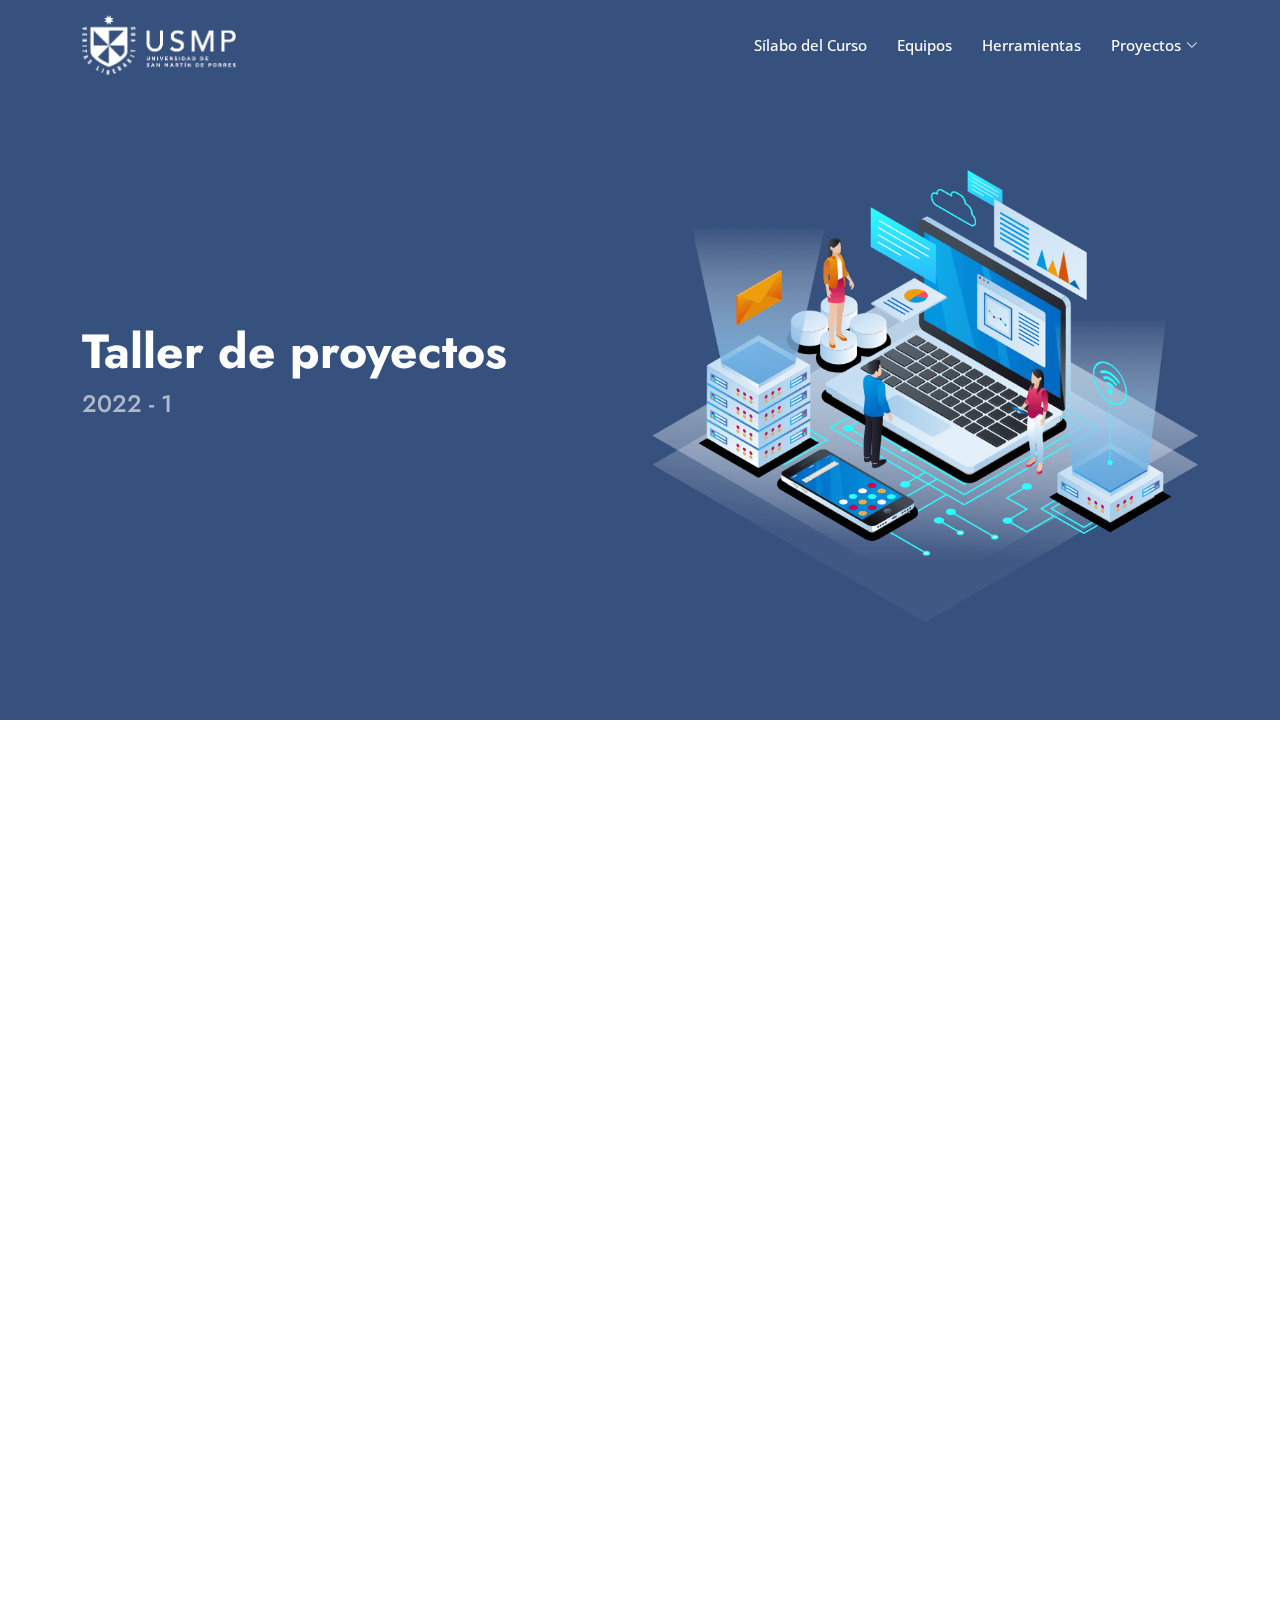
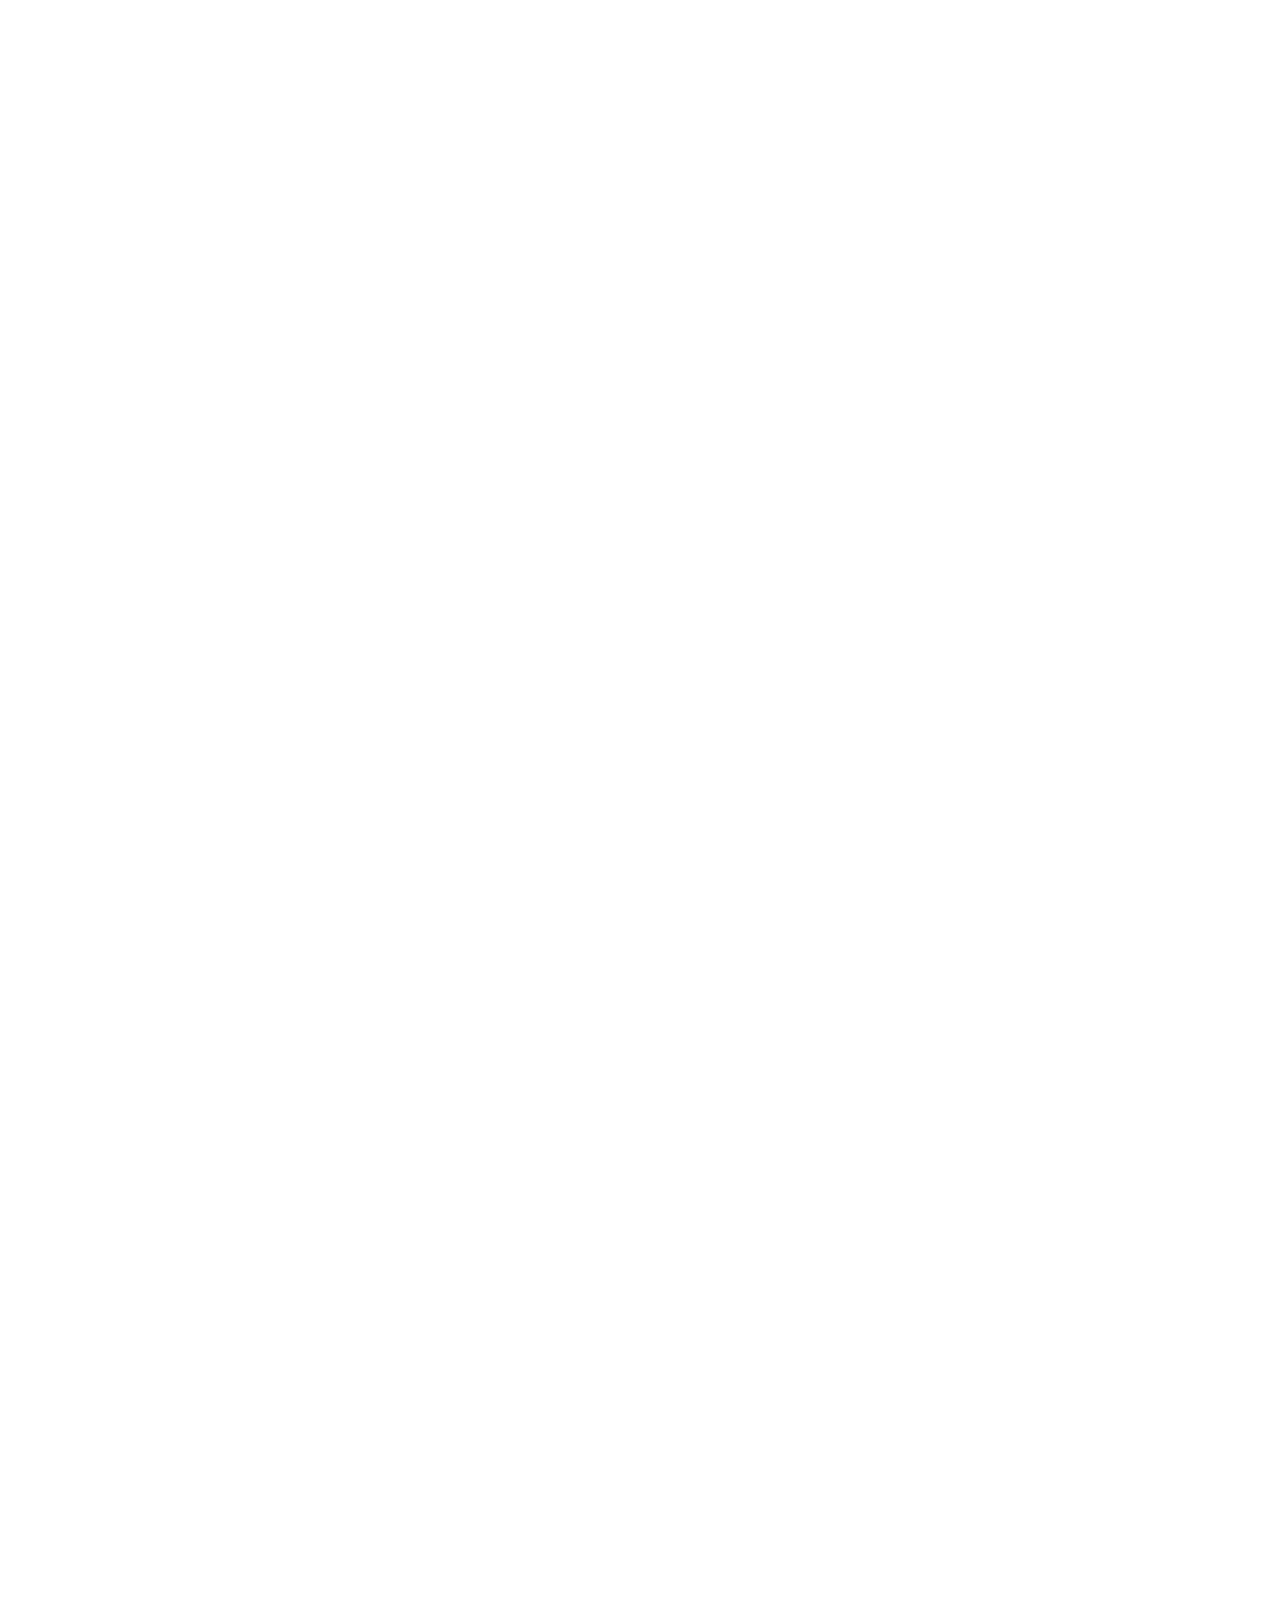
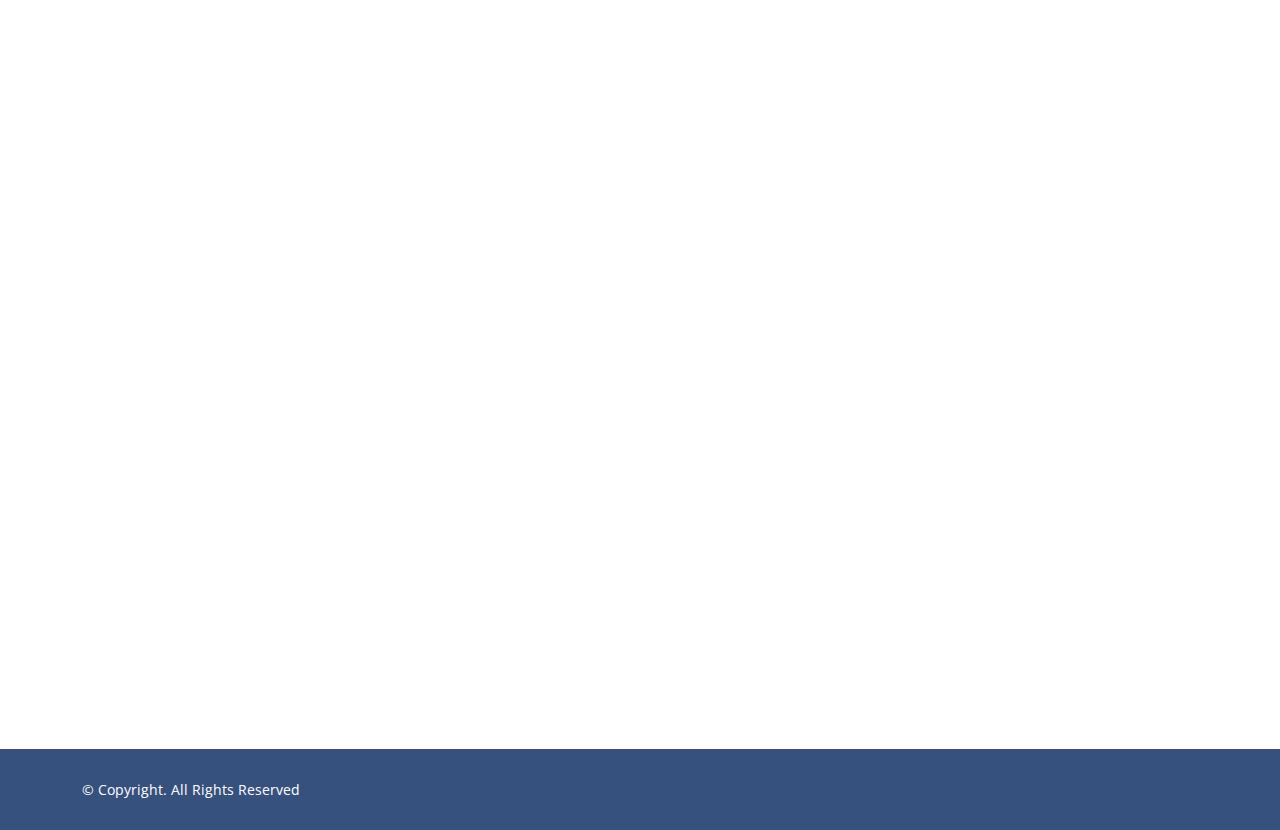
<file: index.html>
<!DOCTYPE html>
<html lang="en">
  <head>
    <meta charset="utf-8" />
    <meta content="width=device-width, initial-scale=1.0" name="viewport" />

    <title>Taller de Proyectos</title>
    <meta content="" name="description" />
    <meta content="" name="keywords" />

    <link href="assets/img/apple-touch-icon.png" rel="apple-touch-icon" />
    <link
      href="https://fonts.googleapis.com/css?family=Open+Sans:300,300i,400,400i,600,600i,700,700i|Jost:300,300i,400,400i,500,500i,600,600i,700,700i|Poppins:300,300i,400,400i,500,500i,600,600i,700,700i"
      rel="stylesheet"
    />
    <link href="assets/vendor/aos/aos.css" rel="stylesheet" />
    <link
      href="assets/vendor/bootstrap/css/bootstrap.min.css"
      rel="stylesheet"
    />
    <link
      href="assets/vendor/bootstrap-icons/bootstrap-icons.css"
      rel="stylesheet"
    />
    <link href="assets/vendor/boxicons/css/boxicons.min.css" rel="stylesheet" />
    <link
      href="assets/vendor/glightbox/css/glightbox.min.css"
      rel="stylesheet"
    />
    <link href="assets/vendor/remixicon/remixicon.css" rel="stylesheet" />
    <link href="assets/vendor/swiper/swiper-bundle.min.css" rel="stylesheet" />
    <link href="assets/css/style.css" rel="stylesheet" />
  </head>

  <body>
    <header id="header" class="fixed-top">
      <div class="container d-flex align-items-center">
        <a href="index.html" class="logo me-auto"
          ><img src="assets/img/Logo-USMP.png.webp" alt="" class="img-fluid"
        /></a>

        <nav id="navbar" class="navbar">
          <ul>
            <li>
              <a class="nav-link scrollto" href="#about">Sílabo del Curso</a>
            </li>
            <li><a class="nav-link scrollto" href="#team">Equipos</a></li>
            <li>
              <a class="nav-link scrollto" href="#services">Herramientas</a>
            </li>
            <li class="dropdown">
              <a href="#"
                ><span>Proyectos</span> <i class="bi bi-chevron-down"></i
              ></a>
              <ul>
                <li><a href="alibaba.html">Alibaba</a></li>
                <li><a href="aws.html">AWS</a></li>
                <li><a href="azure.html">Azure</a></li>
                <li><a href="ibm.html">IBM</a></li>
                <li><a href="google.html">Google</a></li>
                <!-- <li><a href="investigadores.html">Investigadores</a></li> -->
              </ul>
            </li>
          </ul>
          <i class="bi bi-list mobile-nav-toggle"></i>
        </nav>
      </div>
    </header>

    <section id="hero" class="d-flex align-items-center">
      <div class="container">
        <div class="row">
          <div
            class="col-lg-6 d-flex flex-column justify-content-center pt-4 pt-lg-0 order-2 order-lg-1"
            data-aos="fade-up"
            data-aos-delay="200"
          >
            <h1>Taller de proyectos</h1>
            <h2>2022 - 1</h2>
            <!--<div class="d-flex justify-content-center justify-content-lg-start">
            <a href="https://www.youtube.com/watch?v=jDDaplaOz7Q" class="glightbox btn-watch-video"><i class="bi bi-play-circle"></i><span>Watch Video</span></a>
          </div> -->
          </div>
          <div
            class="col-lg-6 order-1 order-lg-2 hero-img"
            data-aos="zoom-in"
            data-aos-delay="200"
          >
            <img
              src="assets/img/hero-img.png"
              class="img-fluid animated"
              alt=""
            />
          </div>
        </div>
      </div>
    </section>

    <main id="main">
      <section id="about" class="about">
        <div class="container" data-aos="fade-up">
          <div class="section-title">
            <h2>Sílabo del Curso</h2>
          </div>
          <div class="row content">
            <h3 class="mb-4">UNIDAD 1</h3>
            <div class="col-lg-6">
              <h5>Semana 1</h5>
              <ul>
                <li>
                  <i class="ri-check-double-line"></i>El taller y sus objetivos
                  generales.
                </li>
                <li>
                  <i class="ri-check-double-line"></i>El modelo de trabajo.
                </li>
                <li>
                  <i class="ri-check-double-line"></i>El pensamiento de diseño y
                  sus técnicas.
                </li>
              </ul>
            </div>
            <div class="col-lg-6">
              <h5>Semana 2</h5>
              <ul>
                <li>
                  <i class="ri-check-double-line"></i>Identificar oportunidades
                  de mejora.
                </li>
                <li>
                  <i class="ri-check-double-line"></i>Fomento de la creatividad
                  para generar nuevas y posibles soluciones.
                </li>
                <li>
                  <i class="ri-check-double-line"></i>Actividades para la
                  ideación.
                </li>
              </ul>
            </div>
            <div class="col-lg-6">
              <h5>Semana 3</h5>
              <ul>
                <li>
                  <i class="ri-check-double-line"></i>Propuesta de soluciones
                  creativas.
                </li>
                <li>
                  <i class="ri-check-double-line"></i>Analizar y ajustar las
                  soluciones a un contexto particular.
                </li>
                <li>
                  <i class="ri-check-double-line"></i>El prototipo y su
                  importancia en el proyecto.
                </li>
              </ul>
            </div>
            <div class="col-lg-6">
              <h5>Semana 4</h5>
              <ul>
                <li>
                  <i class="ri-check-double-line"></i>Métodos de modelado
                  espacial y gráficos no verbales.
                </li>
                <li>
                  <i class="ri-check-double-line"></i>Indicadores para comprobar
                  validez de la solución.
                </li>
                <li>
                  <i class="ri-check-double-line"></i>Validación del prototipo.
                </li>
              </ul>
            </div>
            <div class="section-title"></div>

            <h3 class="mb-4">UNIDAD 2</h3>
            <div class="col-lg-6">
              <h5>Semana 5</h5>
              <ul>
                <li>
                  <i class="ri-check-double-line"></i>Organización y
                  planificación de proyecto ágil.
                </li>
                <li>
                  <i class="ri-check-double-line"></i>Planificación del sprint.
                </li>
              </ul>
            </div>
            <div class="col-lg-6">
              <h5>Semana 6</h5>
              <ul>
                <li>
                  <i class="ri-check-double-line"></i>Seguimiento del progreso
                  del proyecto.
                </li>
                <li>
                  <i class="ri-check-double-line"></i>Seguimiento del progreso.
                </li>
                <li>
                  <i class="ri-check-double-line"></i>La revisión y
                  retrospectiva del sprint.
                </li>
              </ul>
            </div>
            <div class="col-lg-6">
              <h5>Semana 7</h5>
              <ul>
                <li>
                  <i class="ri-check-double-line"></i>Negociación del alcance y
                  el retrabajo.
                </li>
                <li>
                  <i class="ri-check-double-line"></i>Sincerar la capacidad del
                  equipo.
                </li>
                <li>
                  <i class="ri-check-double-line"></i>Soluciones modernas,
                  arquitectura y características tecnológicas.
                </li>
              </ul>
            </div>
            <div class="col-lg-6">
              <h5>Semana 8</h5>
              <ul>
                <li>
                  <i class="ri-check-double-line"></i>Evaluación del avance del
                  proyecto.
                </li>
                <li>
                  <i class="ri-check-double-line"></i>Semana de exámenes
                  parciales.
                </li>
              </ul>
            </div>
            <div class="section-title"></div>

            <h3 class="mb-4">UNIDAD 3</h3>
            <div class="col-lg-6">
              <h5>Semana 9</h5>
              <ul>
                <li>
                  <i class="ri-check-double-line"></i>Integración continua en el
                  proyecto.
                </li>
                <li>
                  <i class="ri-check-double-line"></i>Herramientas de
                  automatización de la integración.
                </li>
              </ul>
            </div>
            <div class="col-lg-6">
              <h5>Semana 10</h5>
              <ul>
                <li>
                  <i class="ri-check-double-line"></i>Entrega continua en el
                  proyecto.
                </li>
                <li>
                  <i class="ri-check-double-line"></i>Herramientas de entrega
                  continua.
                </li>
              </ul>
            </div>
            <div class="col-lg-6">
              <h5>Semana 11</h5>
              <ul>
                <li>
                  <i class="ri-check-double-line"></i>Despliegue continuo en el
                  proyecto.
                </li>
                <li>
                  <i class="ri-check-double-line"></i>Herramientas de despliegue
                  continuo.
                </li>
              </ul>
            </div>
            <div class="col-lg-6">
              <h5>Semana 12</h5>
              <ul>
                <li>
                  <i class="ri-check-double-line"></i>Técnicas de automatización
                  de administración de infraestructura en nube.
                </li>
                <li>
                  <i class="ri-check-double-line"></i>Herramientas de
                  automatización de infraestructura.
                </li>
              </ul>
            </div>
            <div class="section-title"></div>
            <h3 class="mb-4">UNIDAD 4</h3>
            <div class="col-lg-6">
              <h5>Semana 13</h5>
              <ul>
                <li>
                  <i class="ri-check-double-line"></i>Estrategias para mostrar
                  información a auspiciadores e interesados.
                </li>
                <li>
                  <i class="ri-check-double-line"></i>Estrategias para mostrar y
                  encontrar el lugar adecuado para difundir.
                </li>
              </ul>
            </div>
            <div class="col-lg-6">
              <h5>Semana 14</h5>
              <ul>
                <li>
                  <i class="ri-check-double-line"></i>Transferir los resultados
                  a la comunidad educativa.
                </li>
                <li>
                  <i class="ri-check-double-line"></i>Publicaciones científicas.
                </li>
              </ul>
            </div>
            <div class="section-title"></div>
            <div class="col-lg-6">
              <h5>Semana 15</h5>
              <ul>
                <li>
                  <i class="ri-check-double-line"></i>Presentación del producto.
                </li>
                <li><i class="ri-check-double-line"></i>El informe final.</li>
              </ul>
            </div>
            <div class="col-lg-6">
              <h5>Semana 16</h5>
              <ul>
                <li>
                  <i class="ri-check-double-line"></i>Semana de exámenes
                  finales.
                </li>
                <li>
                  <i class="ri-check-double-line"></i>La evaluación del producto
                  final presenta la nota del examen final.
                </li>
                <li>
                  <i class="ri-check-double-line"></i>La nota W1, representa la
                  evaluación final de todos los entregables que componen el
                  producto final.
                </li>
              </ul>
            </div>
          </div>
        </div>
      </section>

      <section id="team" class="team section">
        <div class="container" data-aos="fade-up">
          <div class="section-title">
            <h2>Equipos</h2>
          </div>

          <div class="row">

            <div class="col-lg-6 mt-4 mt-lg-0">
              <div class="member d-flex align-items-start" data-aos="zoom-in" data-aos-delay="200">
                <div ><img src="assets/img/google-cloud-1.png" class="img-fluid" alt="" height="300px"
                    width="300px"></div>
                <div class="member-info">
                  <h4>Google</h4>
                  <p>Google Cloud es una plataforma que ha reunido todas las
                  aplicaciones de desarrollo web que Google estaba ofreciendo
                  por separado.</p>
                </div>
              </div>
            </div>
            <div class="col-lg-6 mt-4 mt-lg-0">
              <div class="member d-flex align-items-start" data-aos="zoom-in" data-aos-delay="200">
                <div ><img src="assets/img/acloud.png" class="img-fluid" alt="" height="300px"
                    width="300px"></div>
                <div class="member-info">
                  <h4>Amazon</h4>
                  <p>Amazon Web Services es una colección de servicios de
                  computación en la nube pública que en conjunto forman una
                  plataforma de computación en la nube.</p>
                </div>
              </div>
            </div>
            <div class="col-lg-6 mt-4 mt-lg-0">
              <div class="member d-flex align-items-start" data-aos="zoom-in" data-aos-delay="200">
                <div ><img src="assets/img/azure-cloud.jpg" class="img-fluid" alt="" height="300px"
                    width="300px"></div>
                <div class="member-info">
                  <h4>Azure</h4>
                  <p>Microsoft Azure es un servicio de computación en la nube
                  creado por Microsoft para construir, probar, desplegar y
                  administrar aplicaciones.</p>
                </div>
              </div>
            </div>
            <div class="col-lg-6 mt-4 mt-lg-0">
              <div class="member d-flex align-items-start" data-aos="zoom-in" data-aos-delay="200">
                <div ><img src="assets/img/OG5aynkH_400x400.png" class="img-fluid" alt="" height="300px"
                    width="300px"></div>
                <div class="member-info">
                  <h4>Alibaba</h4>
                  <p>Alibaba Cloud es una empresa que proporciona servicios de
                  computación en la nube a empresas en línea y al propio
                  ecosistema de comercio electrónico de Alibaba.</p>
                </div>
              </div>
            </div>
            <div class="col-lg-6 mt-4 mt-lg-0">
              <div class="member d-flex align-items-start" data-aos="zoom-in" data-aos-delay="200">
                <div ><img src="assets/img/ibm-cloud.png  " class="img-fluid" alt="" height="300px"
                    width="300px"></div>
                <div class="member-info">
                  <h4>IBM</h4>
                  <p>IBM cloud computing es un conjunto de servicios de
                  computación en la nube para empresas que ofrece la compañía
                  de tecnología de la información IBM.</p>
                </div>
              </div>
            </div>
          </div>
        </div>
      </section>

      <section id="services" class="services">
        <div class="container" data-aos="fade-up">
          <div class="section-title">
            <h2>Herramientas</h2>
          </div>

          <div class="row">
            <div
              class="col-xl-3 col-md-6 d-flex align-items-stretch"
              data-aos="zoom-in"
              data-aos-delay="100"
            >
              <div class="icon-box">
                <div style="display: flex; justify-content: center">
                  <img
                    src="./assets/img/unnamed.png"
                    class=""
                    height="120px"
                    width="120px"
                    alt=""
                  />
                </div>
                <h4 style="margin-top: 15px">Teams</h4>
                <p>
                  Microsoft Teams es una plataforma unificada de comunicación y
                  colaboración que combina chat persistente en el lugar de
                  trabajo, reuniones de video, almacenamiento de archivos e
                  integración de aplicaciones.
                </p>
              </div>
            </div>

            <div
              class="col-xl-3 col-md-6 d-flex align-items-stretch mt-4 mt-md-0"
              data-aos="zoom-in"
              data-aos-delay="200"
            >
              <div class="icon-box">
                <div style="display: flex; justify-content: center">
                  <img
                    src="./assets/img/Azure-DevOps-3.png"
                    class=""
                    height="120px"
                    width="120px"
                    alt=""
                  />
                </div>
                <h4 style="margin-top: 15px">Azure DevOps</h4>
                <p>
                  Es un producto que proporciona control de versiones, informes, gestión de
                  requisitos, gestión de proyectos, compilaciones automatizadas,
                  pruebas y capacidades de gestión de versiones. Cubre todo el
                  ciclo de vida de la aplicación y habilita las capacidades de
                  DevOps.
                </p>
              </div>
            </div>

            <div
              class="col-xl-3 col-md-6 d-flex align-items-stretch mt-4 mt-xl-0"
              data-aos="zoom-in"
              data-aos-delay="300"
            >
              <div class="icon-box">
                <div style="display: flex; justify-content: center">
                  <img
                    src="./assets/img/Mendeley_Logo_Vertical.png"
                    class=""
                    height="120px"
                    width="120px"
                    alt=""
                  />
                </div>
                <h4 style="margin-top: 15px">Mendeley</h4>
                <p>
                  Mendeley es una empresa que ofrece productos y servicios para investigadores académicos.
                  Es más conocido por su administrador de referencia que se
                  utiliza para administrar y compartir trabajos de investigación
                  y generar bibliografías para artículos académicos.
                </p>
              </div>
            </div>

            <div
              class="col-xl-3 col-md-6 d-flex align-items-stretch mt-4 mt-xl-0"
              data-aos="zoom-in"
              data-aos-delay="400"
            >
              <div class="icon-box">
                <div style="display: flex; justify-content: center">
                  <img
                    src="./assets/img/GitHub-Logo.png"
                    class=""
                    height="120px"
                    width="120px"
                    alt=""
                  />
                </div>
                <h4 style="margin-top: 15px">Github</h4>
                <p>
                  GitHub es una repositorio para alojar proyectos utilizando el
                  sistema de control de versiones Git. Se utiliza principalmente
                  para la creación de código fuente de programas de ordenador.
                </p>
              </div>
            </div>
          </div>
          <div class="section-title"></div>
        </div>
      </section>
    </main>
    <!-- End #main -->

    <!-- ======= Footer ======= -->
    <footer id="footer">
      <div class="container footer-bottom clearfix">
        <div class="copyright">&copy; Copyright. All Rights Reserved</div>
        <div class="credits">
          <!-- All the links in the footer should remain intact. -->
          <!-- You can delete the links only if you purchased the pro version. -->
          <!-- Licensing information: https://bootstrapmade.com/license/ -->
          <!-- Purchase the pro version with working PHP/AJAX contact form: https://bootstrapmade.com/arsha-free-bootstrap-html-template-corporate/ -->
        </div>
      </div>
    </footer>
    <!-- End Footer -->

    <div id="preloader"></div>
    <a
      href="#"
      class="back-to-top d-flex align-items-center justify-content-center"
      ><i class="bi bi-arrow-up-short"></i
    ></a>

    <!-- Vendor JS Files -->
    <script src="assets/vendor/aos/aos.js"></script>
    <script src="assets/vendor/bootstrap/js/bootstrap.bundle.min.js"></script>
    <script src="assets/vendor/glightbox/js/glightbox.min.js"></script>
    <script src="assets/vendor/isotope-layout/isotope.pkgd.min.js"></script>
    <script src="assets/vendor/swiper/swiper-bundle.min.js"></script>
    <script src="assets/vendor/waypoints/noframework.waypoints.js"></script>
    <script src="assets/vendor/php-email-form/validate.js"></script>

    <!-- Template Main JS File -->
    <script src="assets/js/main.js"></script>
  </body>
</html>
</file>
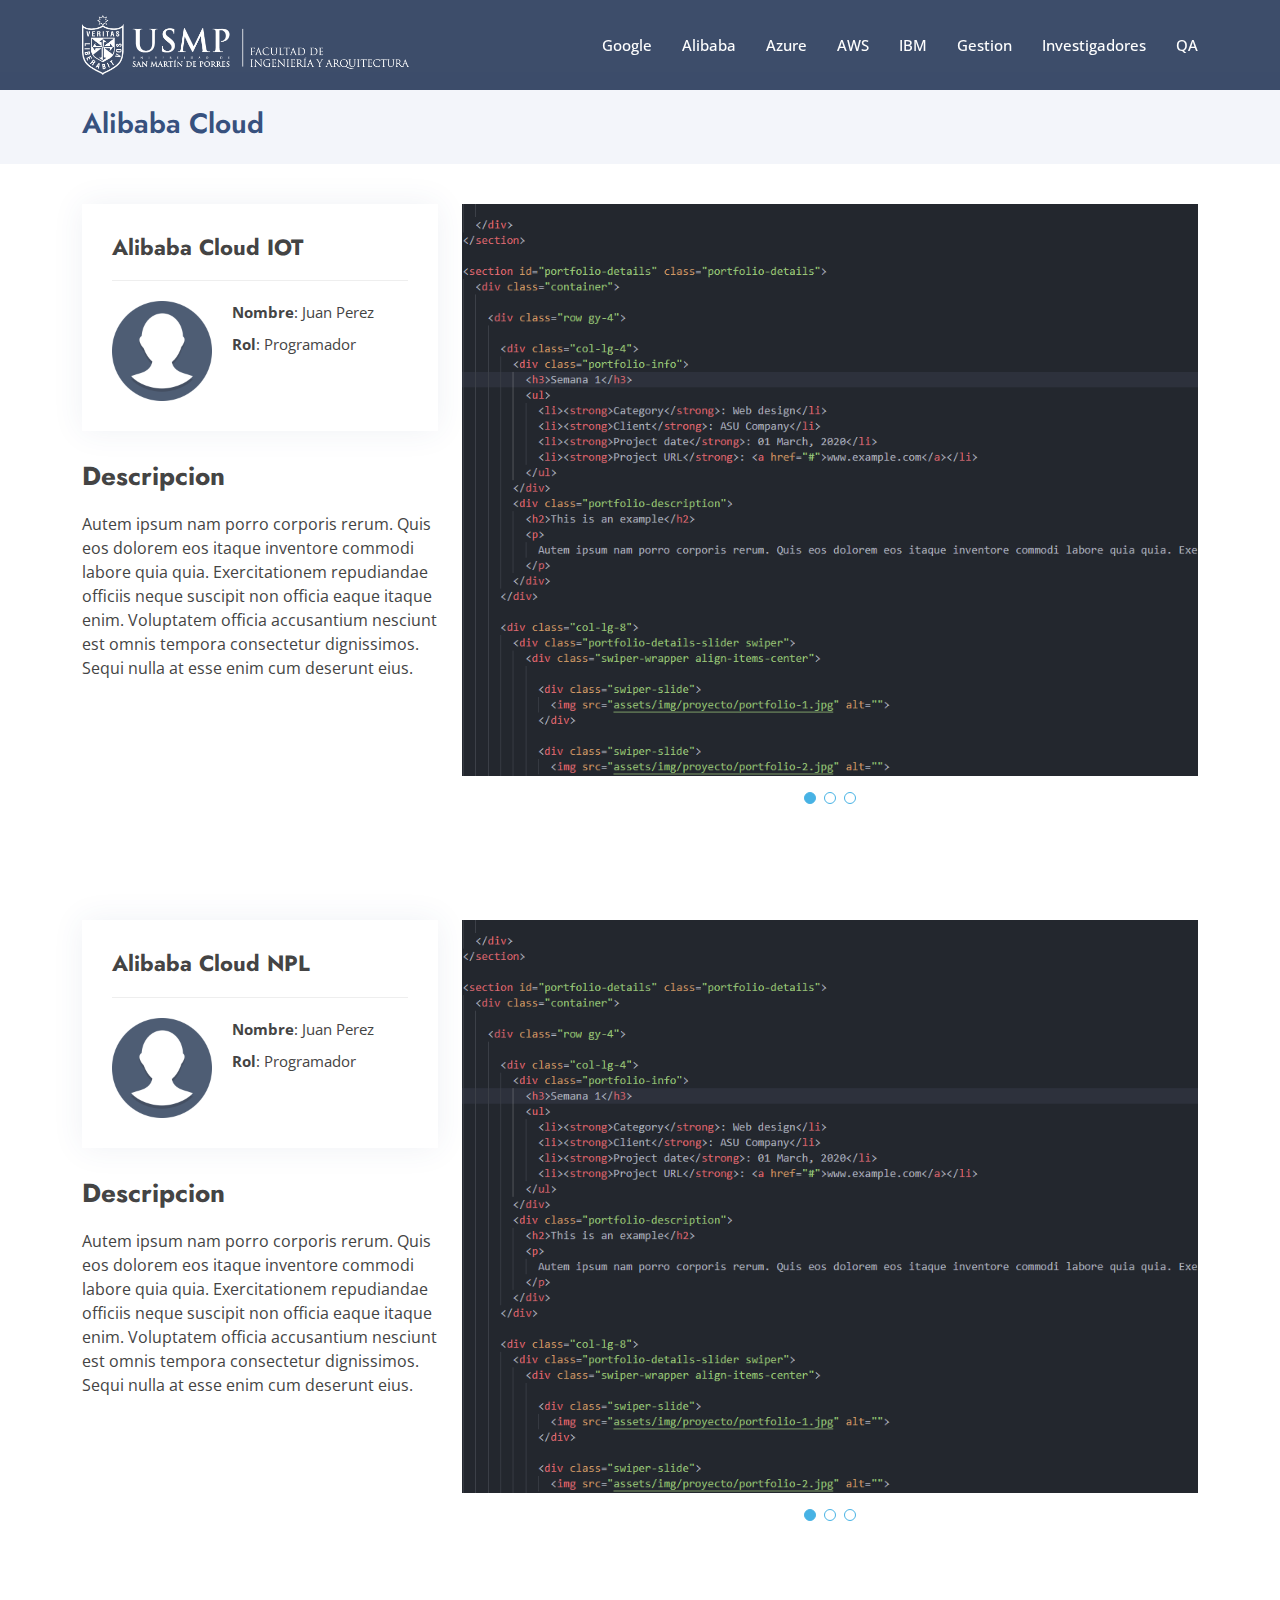
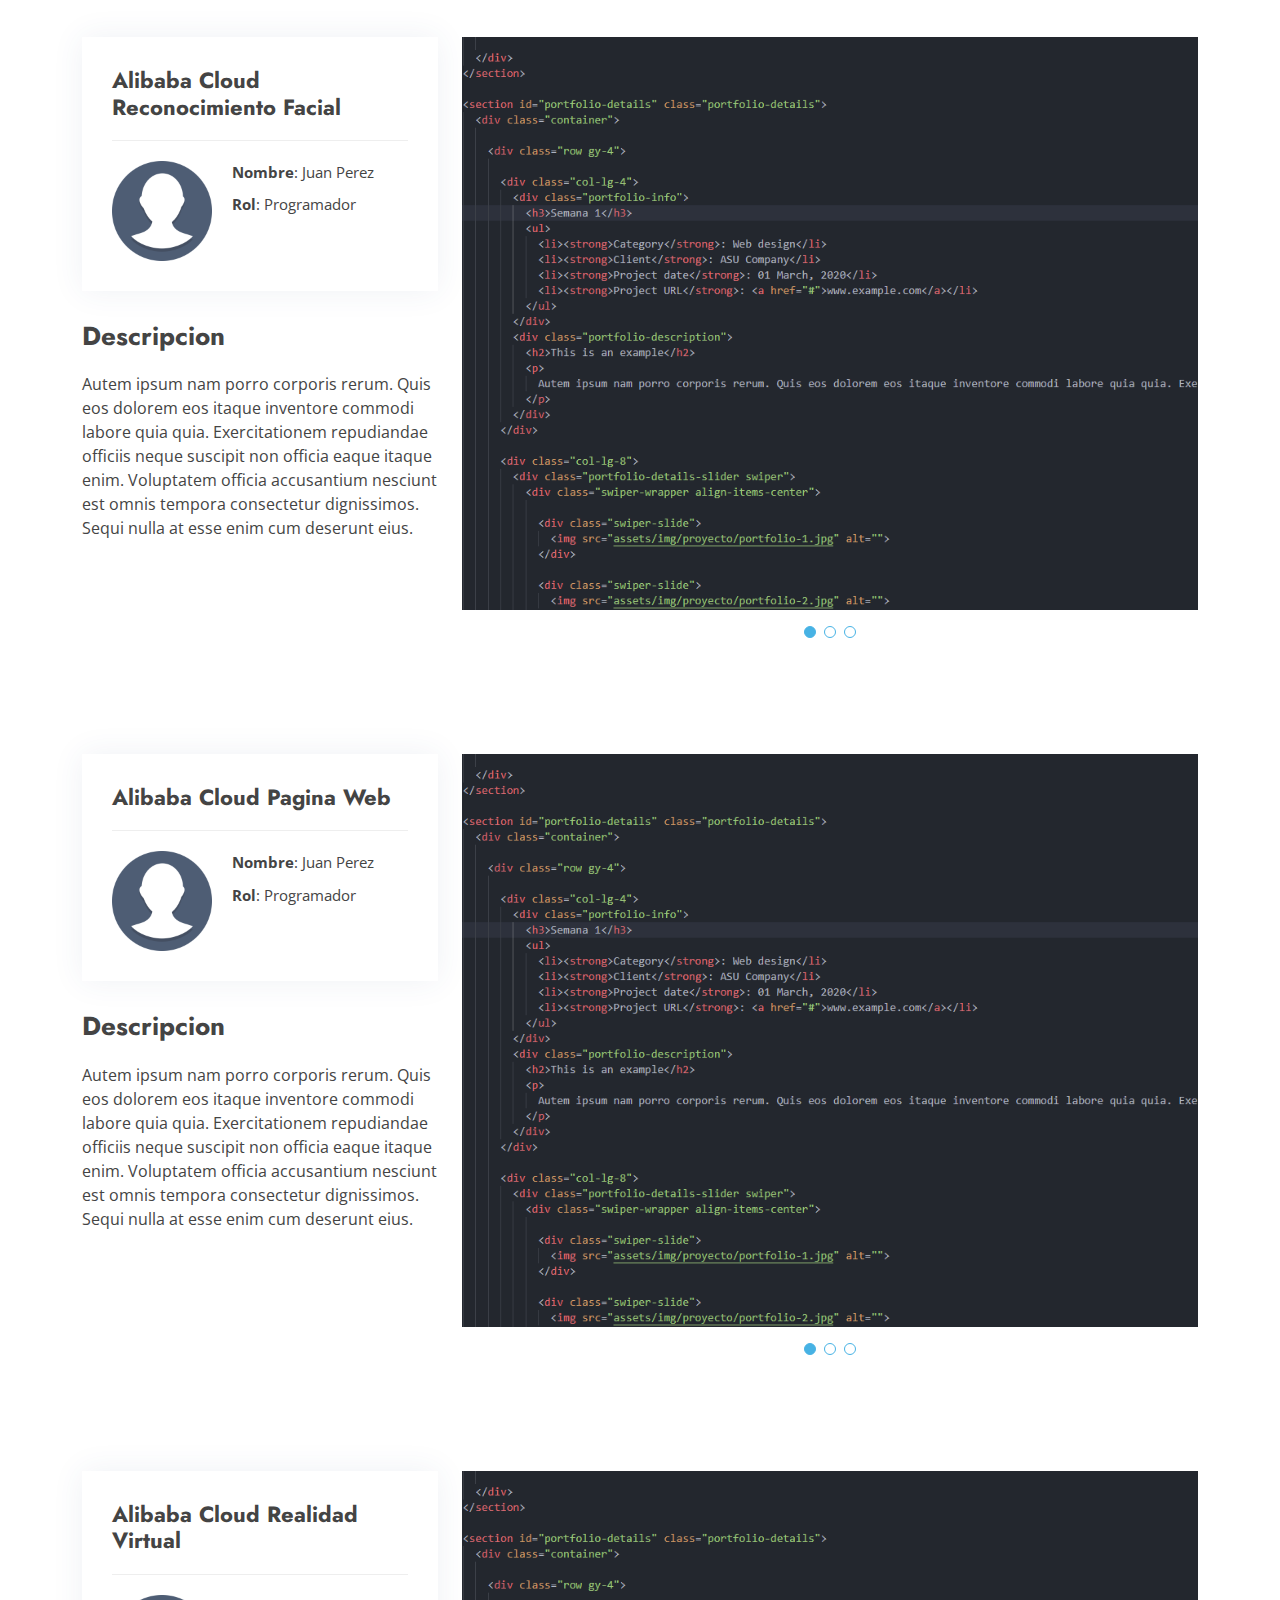
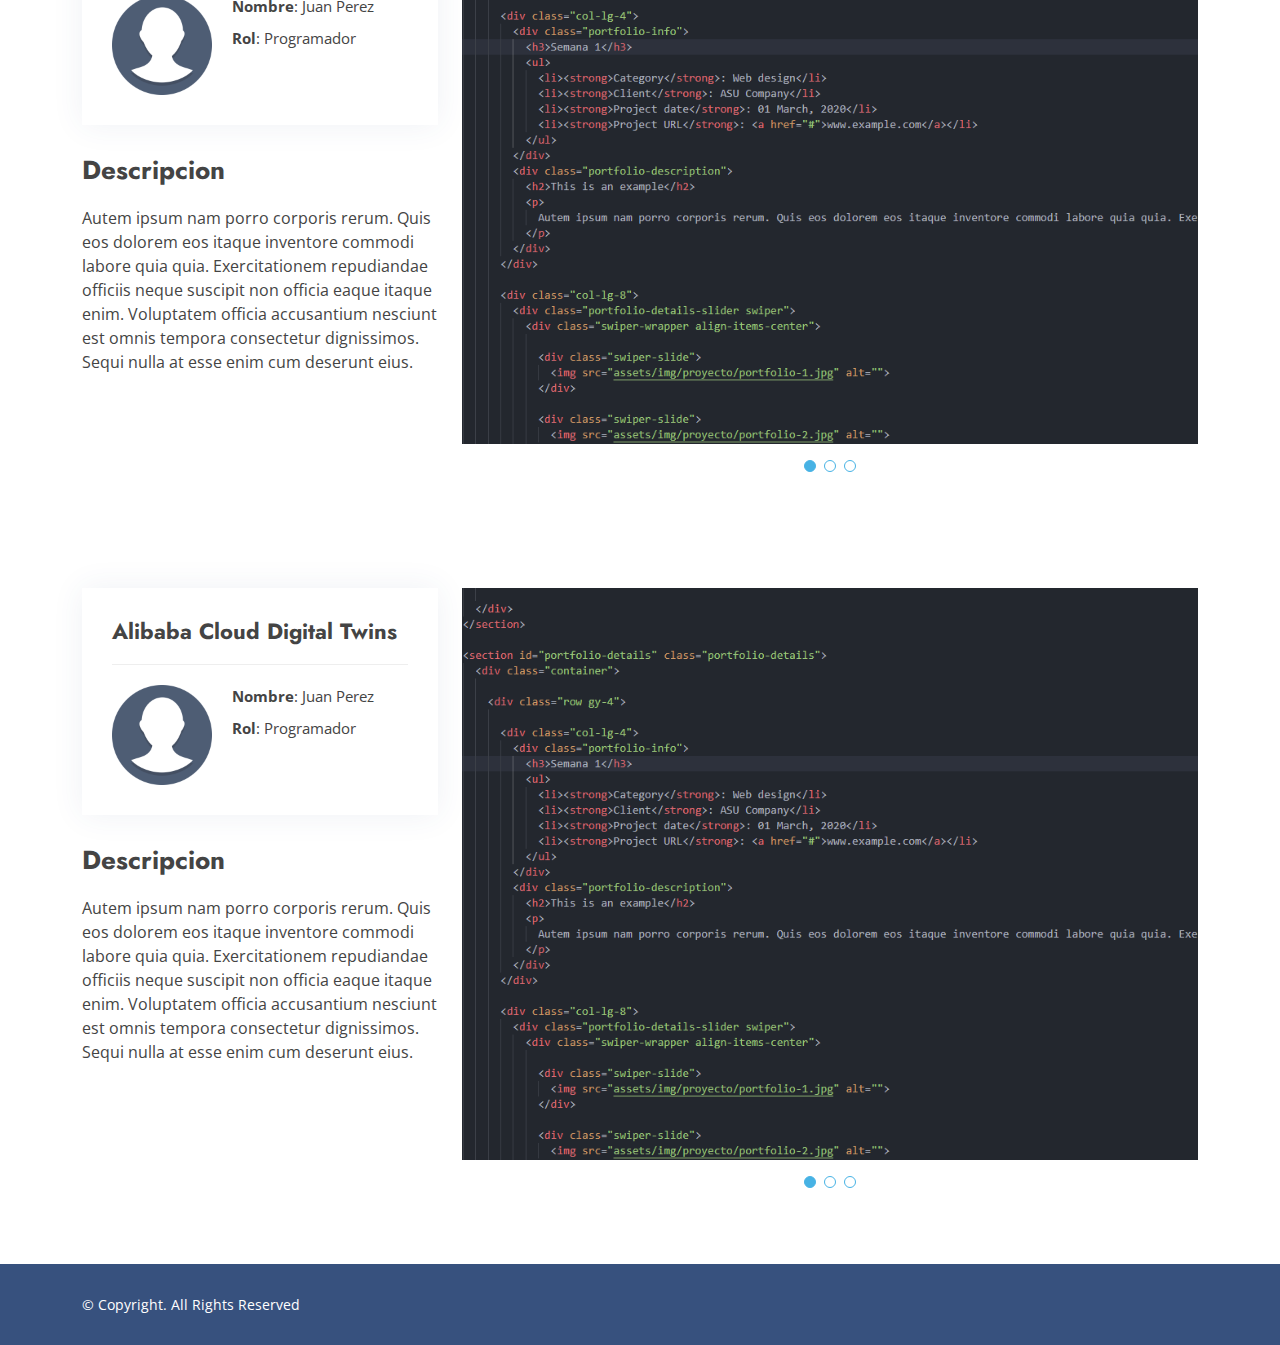
<file: alibaba.html>
<!DOCTYPE html>
<html lang="en">

<head>
  <meta charset="utf-8">
  <meta content="width=device-width, initial-scale=1.0" name="viewport">

  <title>Portfolio Details - Arsha Bootstrap Template</title>
  <meta content="" name="description">
  <meta content="" name="keywords">

  <!-- Favicons -->
  <link href="assets/img/favicon.png" rel="icon">
  <link href="assets/img/apple-touch-icon.png" rel="apple-touch-icon">

  <!-- Google Fonts -->
  <link href="https://fonts.googleapis.com/css?family=Open+Sans:300,300i,400,400i,600,600i,700,700i|Jost:300,300i,400,400i,500,500i,600,600i,700,700i|Poppins:300,300i,400,400i,500,500i,600,600i,700,700i" rel="stylesheet">

  <!-- Vendor CSS Files -->
  <link href="assets/vendor/aos/aos.css" rel="stylesheet">
  <link href="assets/vendor/bootstrap/css/bootstrap.min.css" rel="stylesheet">
  <link href="assets/vendor/bootstrap-icons/bootstrap-icons.css" rel="stylesheet">
  <link href="assets/vendor/boxicons/css/boxicons.min.css" rel="stylesheet">
  <link href="assets/vendor/glightbox/css/glightbox.min.css" rel="stylesheet">
  <link href="assets/vendor/remixicon/remixicon.css" rel="stylesheet">
  <link href="assets/vendor/swiper/swiper-bundle.min.css" rel="stylesheet">

  <!-- Template Main CSS File -->
  <link href="assets/css/style.css" rel="stylesheet">

</head>

<body>

  <!-- ======= Header ======= -->
  <header id="header" class="fixed-top header-inner-pages">
    <div class="container d-flex align-items-center">

      <!-- <h1 class="logo me-auto"><a href="index.html">Taller de proyectos</a></h1> -->
      <a href="index.html" class="logo me-auto"><img src="assets/img/usmp.png" alt="" class="img-fluid"></a>

      <nav id="navbar" class="navbar">
        <ul>
          <li><a href="google.html">Google</a></li>
          <li><a href="alibaba.html">Alibaba</a></li>
          <li><a href="azure.html">Azure</a></li>
          <li><a href="aws.html">AWS</a></li>
          <li><a href="ibm.html">IBM</a></li>
          <li><a href="gestion.html">Gestion</a></li>
          <li><a href="investigadores.html">Investigadores</a></li>
          <li><a href="qa.html">QA</a></li>
        </ul>
        <i class="bi bi-list mobile-nav-toggle"></i>
      </nav>

    </div>
  </header><!-- End Header -->

  <main id="main">

    <section id="breadcrumbs" class="breadcrumbs">
      <div class="container" style="margin-top: 20px;">

        <h2>Alibaba Cloud</h2>
        
      </div>
    </section>

    <section id="portfolio-details" class="portfolio-details">
      <div class="container">

        <div class="row gy-4">
          <div class="col-lg-4">
            <div class="portfolio-info">
              <h3>Alibaba Cloud IOT</h3>
              <div style="display: flex;">
                <div style="margin-right: 10px;">
                  <img src="./assets/img/equipo/profile.png" class="" height="100px" width="100px" alt="">
                </div>
                <div style="margin-left: 10px;">
                  <ul>
                    <li><strong>Nombre</strong>: Juan Perez</li>
                    <li><strong>Rol</strong>: Programador</li>
                  </ul>
                </div>
              </div>
            </div>
            <div class="portfolio-description">
              <h2>Descripcion</h2>
              <p>
                Autem ipsum nam porro corporis rerum. Quis eos dolorem eos itaque inventore commodi labore quia quia. Exercitationem repudiandae officiis neque suscipit non officia eaque itaque enim. Voluptatem officia accusantium nesciunt est omnis tempora consectetur dignissimos. Sequi nulla at esse enim cum deserunt eius.
              </p>
            </div>
          </div>

          <div class="col-lg-8">
            <div class="portfolio-details-slider swiper">
              <div class="swiper-wrapper align-items-center">
          
                <div class="swiper-slide">
                  <img src="assets/img/proyecto/a.png" alt="">  
                </div>
          
                <div class="swiper-slide">
                  <img src="assets/img/proyecto/a.png" alt="">  
                </div>
          
                <div class="swiper-slide">
                  <img src="assets/img/proyecto/a.png" alt="">  
                </div>
          
              </div>
              <div class="swiper-pagination"></div>
            </div>
          </div>
        </div>

      </div>
    </section>

    <section id="portfolio-details" class="portfolio-details">
      <div class="container">

        <div class="row gy-4">
          <div class="col-lg-4">
            <div class="portfolio-info">
              <h3>Alibaba Cloud NPL</h3>
              <div style="display: flex;">
                <div style="margin-right: 10px;">
                  <img src="./assets/img/equipo/profile.png" class="" height="100px" width="100px" alt="">
                </div>
                <div style="margin-left: 10px;">
                  <ul>
                    <li><strong>Nombre</strong>: Juan Perez</li>
                    <li><strong>Rol</strong>: Programador</li>
                  </ul>
                </div>
              </div>
            </div>
            <div class="portfolio-description">
              <h2>Descripcion</h2>
              <p>
                Autem ipsum nam porro corporis rerum. Quis eos dolorem eos itaque inventore commodi labore quia quia. Exercitationem repudiandae officiis neque suscipit non officia eaque itaque enim. Voluptatem officia accusantium nesciunt est omnis tempora consectetur dignissimos. Sequi nulla at esse enim cum deserunt eius.
              </p>
            </div>
          </div>

          <div class="col-lg-8">
            <div class="portfolio-details-slider swiper">
              <div class="swiper-wrapper align-items-center">
          
                <div class="swiper-slide">
                  <img src="assets/img/proyecto/a.png" alt="">  
                </div>
          
                <div class="swiper-slide">
                  <img src="assets/img/proyecto/a.png" alt="">  
                </div>
          
                <div class="swiper-slide">
                  <img src="assets/img/proyecto/a.png" alt="">  
                </div>
          
              </div>
              <div class="swiper-pagination"></div>
            </div>
          </div>
        </div>

      </div>
    </section>

    <section id="portfolio-details" class="portfolio-details">
      <div class="container">

        <div class="row gy-4">
          <div class="col-lg-4">
            <div class="portfolio-info">
              <h3>Alibaba Cloud Reconocimiento Facial</h3>
              <div style="display: flex;">
                <div style="margin-right: 10px;">
                  <img src="./assets/img/equipo/profile.png" class="" height="100px" width="100px" alt="">
                </div>
                <div style="margin-left: 10px;">
                  <ul>
                    <li><strong>Nombre</strong>: Juan Perez</li>
                    <li><strong>Rol</strong>: Programador</li>
                  </ul>
                </div>
              </div>
            </div>
            <div class="portfolio-description">
              <h2>Descripcion</h2>
              <p>
                Autem ipsum nam porro corporis rerum. Quis eos dolorem eos itaque inventore commodi labore quia quia. Exercitationem repudiandae officiis neque suscipit non officia eaque itaque enim. Voluptatem officia accusantium nesciunt est omnis tempora consectetur dignissimos. Sequi nulla at esse enim cum deserunt eius.
              </p>
            </div>
          </div>

          <div class="col-lg-8">
            <div class="portfolio-details-slider swiper">
              <div class="swiper-wrapper align-items-center">
          
                <div class="swiper-slide">
                  <img src="assets/img/proyecto/a.png" alt="">  
                </div>
          
                <div class="swiper-slide">
                  <img src="assets/img/proyecto/a.png" alt="">  
                </div>
          
                <div class="swiper-slide">
                  <img src="assets/img/proyecto/a.png" alt="">  
                </div>
          
              </div>
              <div class="swiper-pagination"></div>
            </div>
          </div>
        </div>

      </div>
    </section>

    <section id="portfolio-details" class="portfolio-details">
      <div class="container">

        <div class="row gy-4">
          <div class="col-lg-4">
            <div class="portfolio-info">
              <h3>Alibaba Cloud Pagina Web</h3>
              <div style="display: flex;">
                <div style="margin-right: 10px;">
                  <img src="./assets/img/equipo/profile.png" class="" height="100px" width="100px" alt="">
                </div>
                <div style="margin-left: 10px;">
                  <ul>
                    <li><strong>Nombre</strong>: Juan Perez</li>
                    <li><strong>Rol</strong>: Programador</li>
                  </ul>
                </div>
              </div>
            </div>
            <div class="portfolio-description">
              <h2>Descripcion</h2>
              <p>
                Autem ipsum nam porro corporis rerum. Quis eos dolorem eos itaque inventore commodi labore quia quia. Exercitationem repudiandae officiis neque suscipit non officia eaque itaque enim. Voluptatem officia accusantium nesciunt est omnis tempora consectetur dignissimos. Sequi nulla at esse enim cum deserunt eius.
              </p>
            </div>
          </div>

          <div class="col-lg-8">
            <div class="portfolio-details-slider swiper">
              <div class="swiper-wrapper align-items-center">
          
                <div class="swiper-slide">
                  <img src="assets/img/proyecto/a.png" alt="">  
                </div>
          
                <div class="swiper-slide">
                  <img src="assets/img/proyecto/a.png" alt="">  
                </div>
          
                <div class="swiper-slide">
                  <img src="assets/img/proyecto/a.png" alt="">  
                </div>
          
              </div>
              <div class="swiper-pagination"></div>
            </div>
          </div>
        </div>

      </div>
    </section>

    <section id="portfolio-details" class="portfolio-details">
      <div class="container">

        <div class="row gy-4">
          <div class="col-lg-4">
            <div class="portfolio-info">
              <h3>Alibaba Cloud Realidad Virtual</h3>
              <div style="display: flex;">
                <div style="margin-right: 10px;">
                  <img src="./assets/img/equipo/profile.png" class="" height="100px" width="100px" alt="">
                </div>
                <div style="margin-left: 10px;">
                  <ul>
                    <li><strong>Nombre</strong>: Juan Perez</li>
                    <li><strong>Rol</strong>: Programador</li>
                  </ul>
                </div>
              </div>
            </div>
            <div class="portfolio-description">
              <h2>Descripcion</h2>
              <p>
                Autem ipsum nam porro corporis rerum. Quis eos dolorem eos itaque inventore commodi labore quia quia. Exercitationem repudiandae officiis neque suscipit non officia eaque itaque enim. Voluptatem officia accusantium nesciunt est omnis tempora consectetur dignissimos. Sequi nulla at esse enim cum deserunt eius.
              </p>
            </div>
          </div>

          <div class="col-lg-8">
            <div class="portfolio-details-slider swiper">
              <div class="swiper-wrapper align-items-center">
          
                <div class="swiper-slide">
                  <img src="assets/img/proyecto/a.png" alt="">  
                </div>
          
                <div class="swiper-slide">
                  <img src="assets/img/proyecto/a.png" alt="">  
                </div>
          
                <div class="swiper-slide">
                  <img src="assets/img/proyecto/a.png" alt="">  
                </div>
          
              </div>
              <div class="swiper-pagination"></div>
            </div>
          </div>
        </div>

      </div>
    </section>

    <section id="portfolio-details" class="portfolio-details">
      <div class="container">

        <div class="row gy-4">
          <div class="col-lg-4">
            <div class="portfolio-info">
              <h3>Alibaba Cloud Digital Twins</h3>
              <div style="display: flex;">
                <div style="margin-right: 10px;">
                  <img src="./assets/img/equipo/profile.png" class="" height="100px" width="100px" alt="">
                </div>
                <div style="margin-left: 10px;">
                  <ul>
                    <li><strong>Nombre</strong>: Juan Perez</li>
                    <li><strong>Rol</strong>: Programador</li>
                  </ul>
                </div>
              </div>
            </div>
            <div class="portfolio-description">
              <h2>Descripcion</h2>
              <p>
                Autem ipsum nam porro corporis rerum. Quis eos dolorem eos itaque inventore commodi labore quia quia. Exercitationem repudiandae officiis neque suscipit non officia eaque itaque enim. Voluptatem officia accusantium nesciunt est omnis tempora consectetur dignissimos. Sequi nulla at esse enim cum deserunt eius.
              </p>
            </div>
          </div>

          <div class="col-lg-8">
            <div class="portfolio-details-slider swiper">
              <div class="swiper-wrapper align-items-center">
          
                <div class="swiper-slide">
                  <img src="assets/img/proyecto/a.png" alt="">  
                </div>
          
                <div class="swiper-slide">
                  <img src="assets/img/proyecto/a.png" alt="">  
                </div>
          
                <div class="swiper-slide">
                  <img src="assets/img/proyecto/a.png" alt="">  
                </div>
          
              </div>
              <div class="swiper-pagination"></div>
            </div>
          </div>
        </div>

      </div>
    </section>

  </main>

  <footer id="footer">
  
    <div class="container footer-bottom clearfix">
      <div class="copyright">
        &copy; Copyright. All Rights Reserved
      </div>
      <div class="credits">
        <!-- All the links in the footer should remain intact. -->
        <!-- You can delete the links only if you purchased the pro version. -->
        <!-- Licensing information: https://bootstrapmade.com/license/ -->
        <!-- Purchase the pro version with working PHP/AJAX contact form: https://bootstrapmade.com/arsha-free-bootstrap-html-template-corporate/ -->
      </div>
    </div>
  </footer><!-- End Footer -->

  <div id="preloader"></div>
  <a href="#" class="back-to-top d-flex align-items-center justify-content-center"><i class="bi bi-arrow-up-short"></i></a>

  <!-- Vendor JS Files -->
  <script src="assets/vendor/aos/aos.js"></script>
  <script src="assets/vendor/bootstrap/js/bootstrap.bundle.min.js"></script>
  <script src="assets/vendor/glightbox/js/glightbox.min.js"></script>
  <script src="assets/vendor/isotope-layout/isotope.pkgd.min.js"></script>
  <script src="assets/vendor/swiper/swiper-bundle.min.js"></script>
  <script src="assets/vendor/waypoints/noframework.waypoints.js"></script>
  <script src="assets/vendor/php-email-form/validate.js"></script>

  <!-- Template Main JS File -->
  <script src="assets/js/main.js"></script>

</body>

</html>
</file>
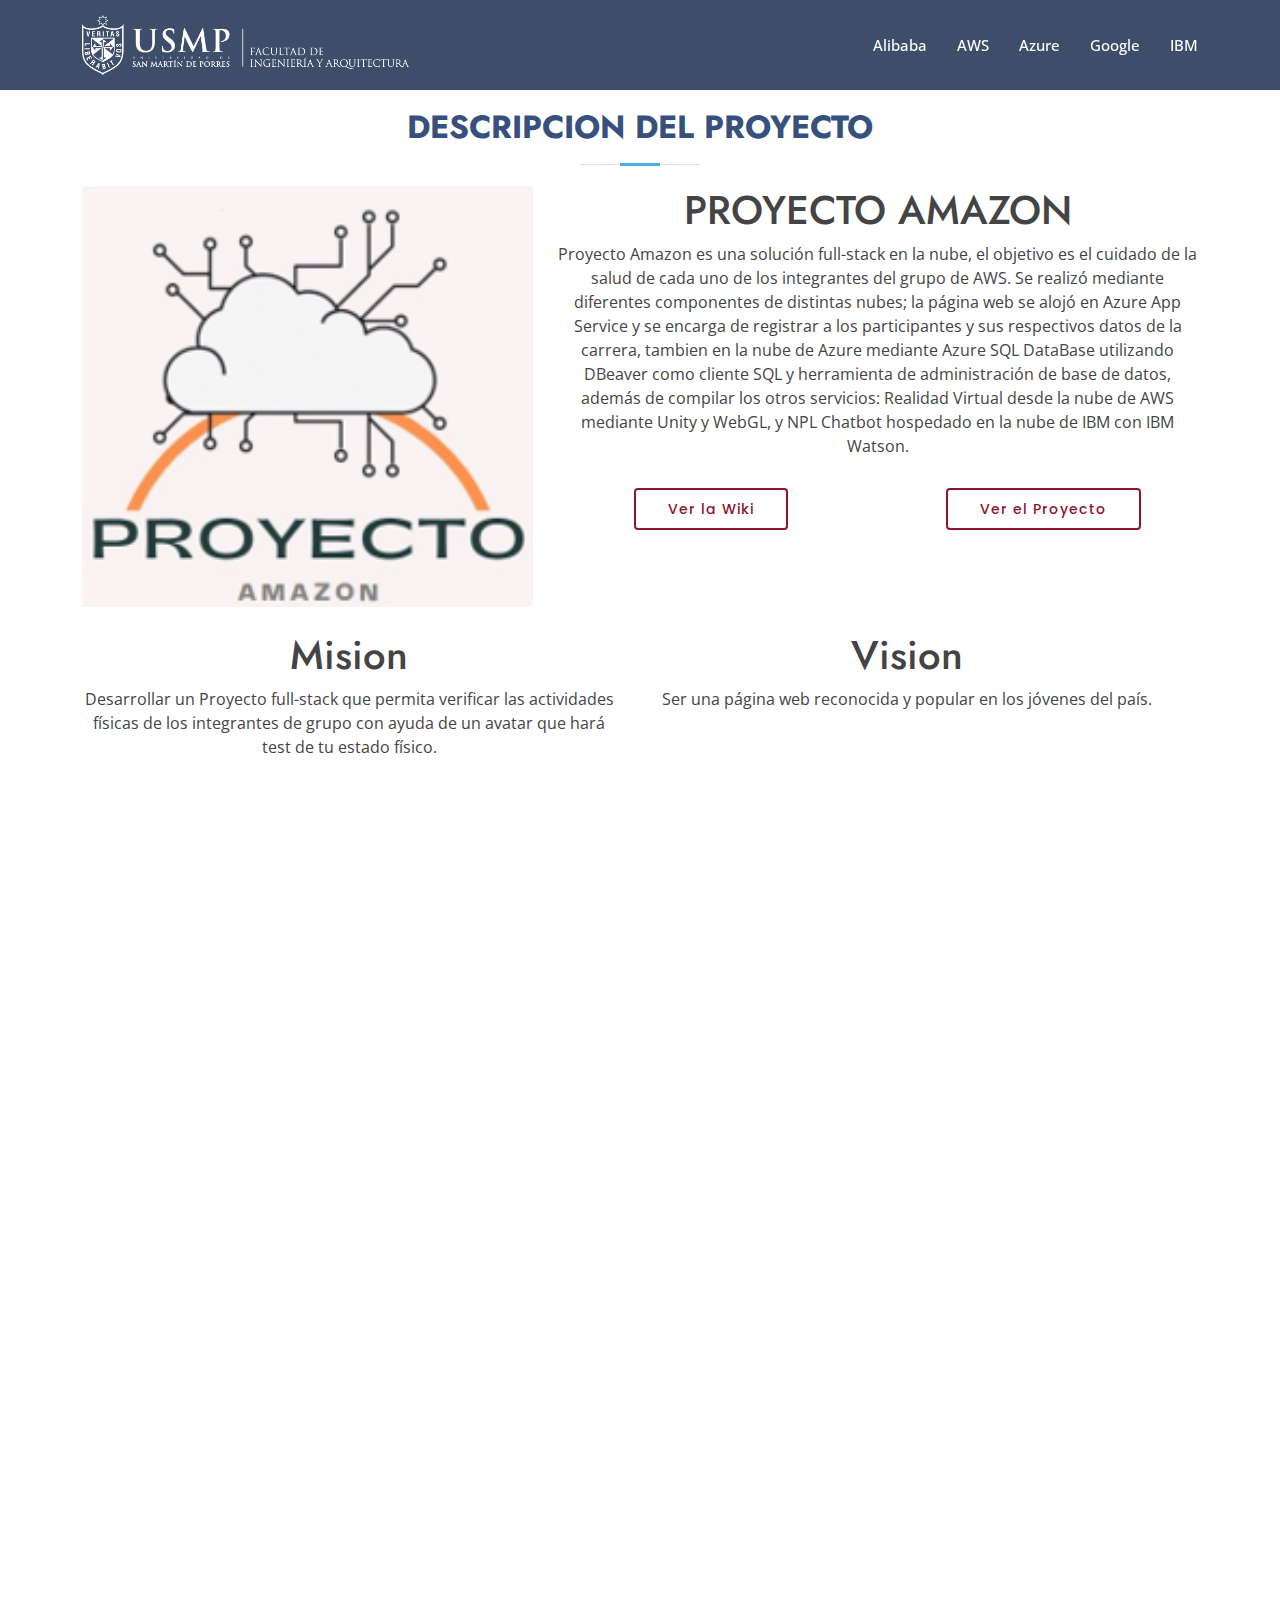
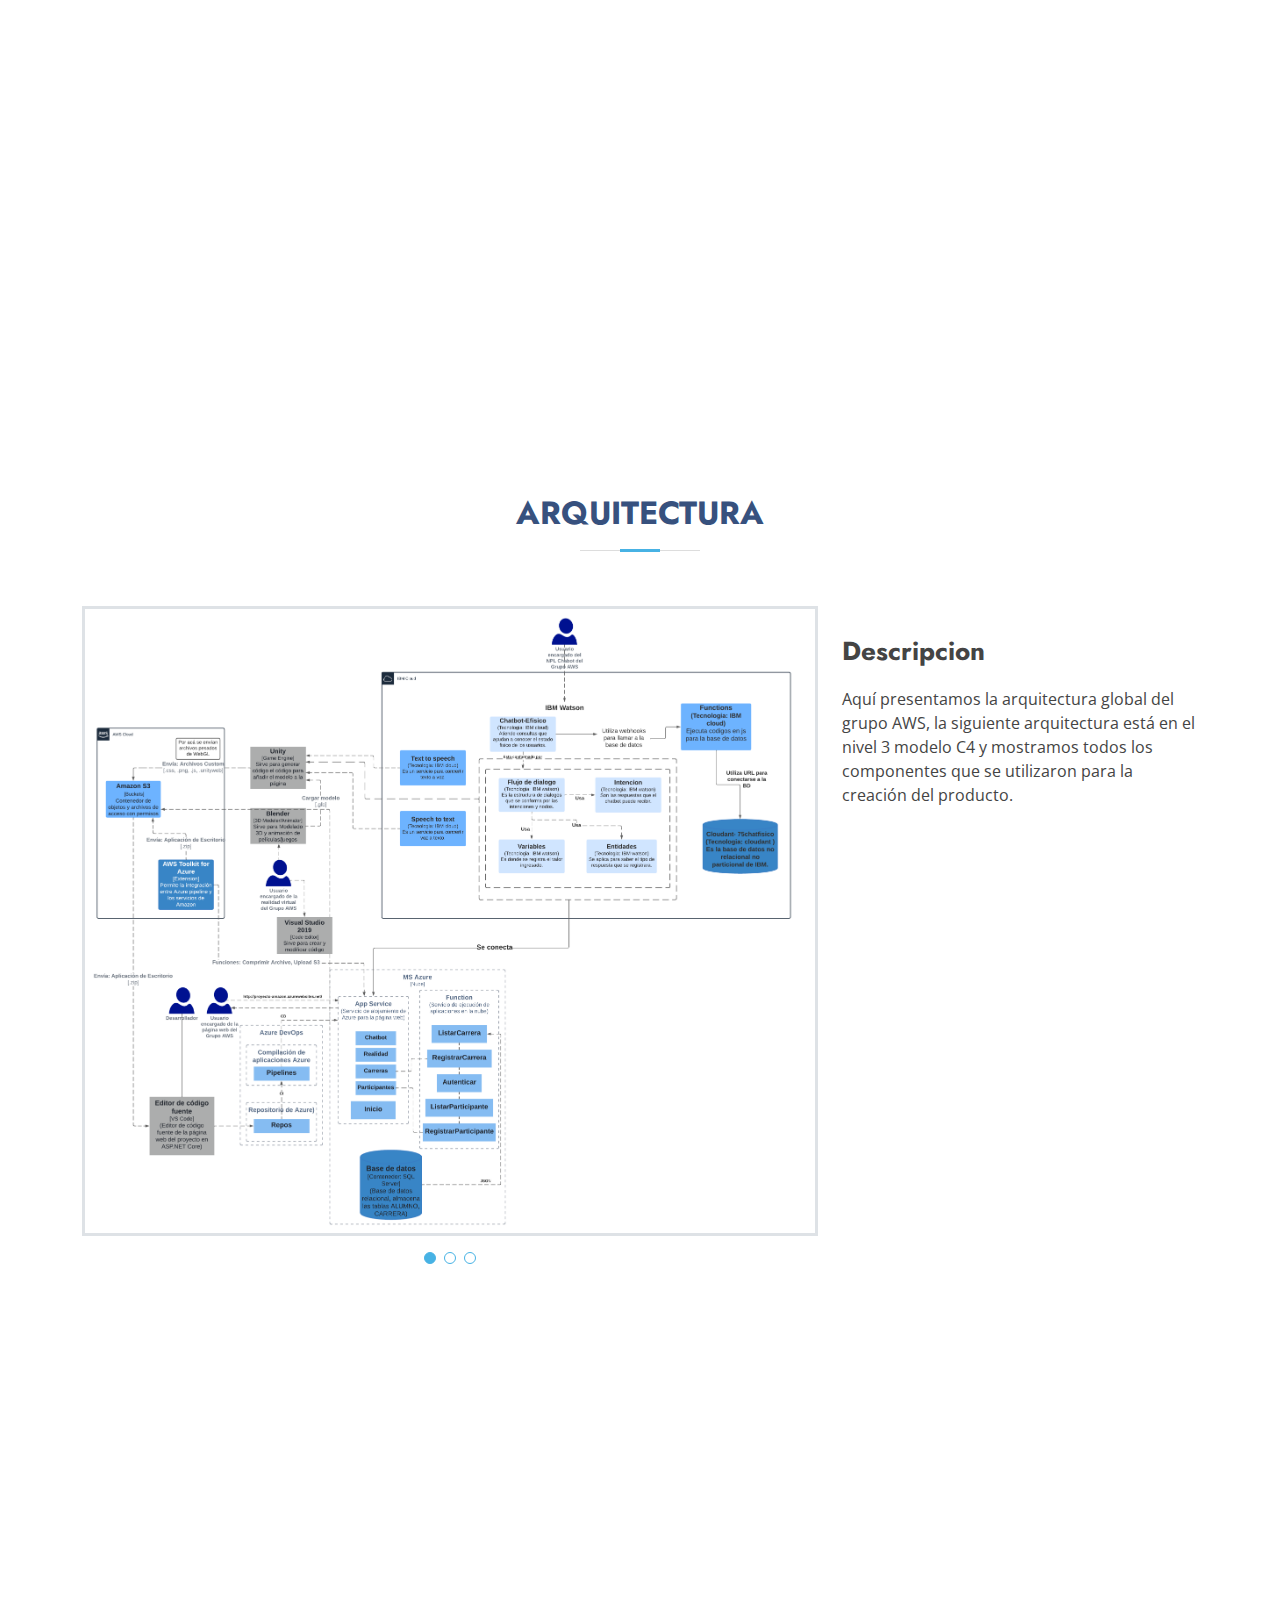
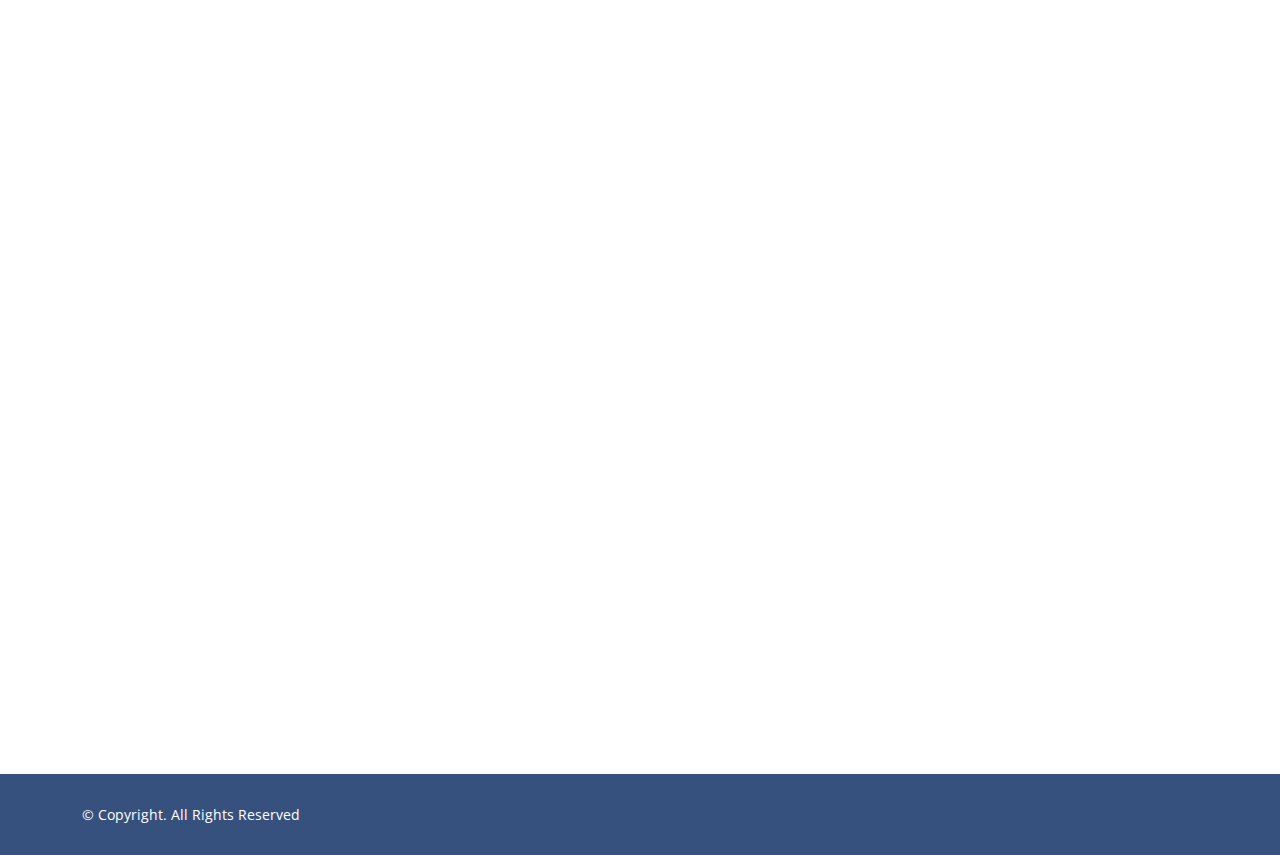
<file: aws.html>
<!DOCTYPE html>
<html lang="en">

<head>
  <meta charset="utf-8">
  <meta content="width=device-width, initial-scale=1.0" name="viewport">

  <title>Taller de Proyectos</title>
  <meta content="" name="description">
  <meta content="" name="keywords">

  <link href="assets/img/apple-touch-icon.png" rel="apple-touch-icon">
  <link
    href="https://fonts.googleapis.com/css?family=Open+Sans:300,300i,400,400i,600,600i,700,700i|Jost:300,300i,400,400i,500,500i,600,600i,700,700i|Poppins:300,300i,400,400i,500,500i,600,600i,700,700i"
    rel="stylesheet">
  <link href="assets/vendor/aos/aos.css" rel="stylesheet">
  <link href="assets/vendor/bootstrap/css/bootstrap.min.css" rel="stylesheet">
  <link href="assets/vendor/bootstrap-icons/bootstrap-icons.css" rel="stylesheet">
  <link href="assets/vendor/boxicons/css/boxicons.min.css" rel="stylesheet">
  <link href="assets/vendor/glightbox/css/glightbox.min.css" rel="stylesheet">
  <link href="assets/vendor/remixicon/remixicon.css" rel="stylesheet">
  <link href="assets/vendor/swiper/swiper-bundle.min.css" rel="stylesheet">
  <link href="assets/css/style.css" rel="stylesheet">

</head>

<body>
  <style>
    .btn {
      font-family: "Poppins", sans-serif;
      font-weight: 500;
      font-size: 14px;
      letter-spacing: 1px;
      display: inline-block;
      padding: 12px 32px;
      border-radius: 4px;
      transition: 0.3s;
      line-height: 1;
      color: #90142c;
      -webkit-animation-delay: 0.8s;
      animation-delay: 0.8s;
      margin-top: 6px;
      border: 2px solid #90142c;
    }

    .btn:hover {
      background: #90142c;
      color: #fff;
      text-decoration: none;
    }
  </style>
  <!-- ======= Header ======= -->
  <header id="header" class="fixed-top header-inner-pages">
    <div class="container d-flex align-items-center">

      <!-- <h1 class="logo me-auto"><a href="index.html">Taller de proyectos</a></h1> -->
      <a href="index.html" class="logo me-auto"><img src="assets/img/usmp.png" alt="" class="img-fluid"></a>

      <nav id="navbar" class="navbar">
        <ul>
          <li><a href="alibaba.html">Alibaba</a></li>
          <li><a href="aws.html">AWS</a></li>
          <li><a href="azure.html">Azure</a></li>
          <li><a href="google.html">Google</a></li>
          <li><a href="ibm.html">IBM</a></li>
          <!-- <li><a href="investigadores.html">Investigadores</a></li> -->
        </ul>
        <i class="bi bi-list mobile-nav-toggle"></i>
      </nav>

    </div>
  </header><!-- End Header -->

  <main id="main">

    <section>
      <div class="section-title mt-5">
        <h2>Descripcion del proyecto</h2>
        <div class="section-1" id="about">
          <div class="container">
            <div class="row">
              <div class="col-md-5">
                <img src="assets/img/equipos/AWS/LOGO.png" alt="" width="100%" height="100%" alt="">
              </div>
              <div class="col-md-7 text-center">
                <h1>PROYECTO AMAZON</h1>
                <p class="parrafo-1">
                  Proyecto Amazon es una solución full-stack en la nube, el objetivo es el cuidado de la salud de cada uno de los integrantes del grupo de AWS. Se realizó mediante diferentes componentes de distintas nubes; la página web se alojó en Azure App Service y se encarga de registrar a los participantes y sus respectivos datos de la carrera, tambien en la nube de Azure mediante Azure SQL DataBase utilizando DBeaver como cliente SQL y herramienta de administración de base de datos, además de compilar los otros servicios: Realidad Virtual desde la nube de AWS mediante Unity y WebGL, y NPL Chatbot hospedado en la nube de IBM con IBM Watson.

                </p>
                <div class="row content mt-4">
                  <div class="col-lg-6">
                    <a href="https://dev.azure.com/diegocanevaro/PROYECTO%20AMAZON/_wiki/wikis/PROYECTO-AMAZON.wiki/1/Amazon" class="btn">Ver la Wiki</a>
                  </div>
                  <div class="col-lg-6 pt-4 pt-lg-0">
                    <a href="http://proyecto-amazon.azurewebsites.net/" class="btn">Ver el Proyecto</a>
                  </div>
                </div>
              </div>

              <div class="row content mt-4">
                <div class="col-lg-6">
                  <h1>Mision</h1>
                  <p>
                    Desarrollar un Proyecto full-stack que permita verificar las actividades físicas de los integrantes de grupo con ayuda de un avatar que hará test de tu estado físico.
                  </p>
                </div>
                <div class="col-lg-6 pt-4 pt-lg-0">
                  <h1>Vision</h1>
                  <p>
                    Ser una página web reconocida y popular en los jóvenes del país.
                  </p>
                </div>
              </div>
            </div>
          </div>
        </div>
      </div>
    </section>

    <!-- ======= Team Section ======= -->
    <section id="team" class="team section">
      <div class="container" data-aos="fade-up">

        <div class="section-title">
          <h2>Equipo</h2>
        </div>

        <div class="row">

          <div class="col-lg-6">
            <div class="member d-flex align-items-start" data-aos="zoom-in" data-aos-delay="100">
              <div class="pic"><img src="assets/img/equipos/AWS/canevaro.jpg" class="img-fluid" alt=""></div>
              <div class="member-info">
                <h4>Diego Alberto Canevaro Dulanto</h4>
                <span>Líder</span>
                <p>Encargado del Azure DevOps</p>
                <div class="social">
                  <a href=""><i class="ri-twitter-fill"></i></a>
                  <a href=""><i class="ri-facebook-fill"></i></a>
                  <a href=""><i class="ri-instagram-fill"></i></a>
                  <a href=""> <i class="ri-linkedin-box-fill"></i> </a>
                </div>
              </div>
            </div>
          </div>

          <div class="col-lg-6 mt-4 mt-lg-0">
            <div class="member d-flex align-items-start" data-aos="zoom-in" data-aos-delay="200">
              <div class="pic"><img src="assets/img/equipos/AWS/melissa.jpg" class="img-fluid" alt=""></div>

              <div class="member-info">
                <h4>Melissa Alejandra Parra Quispe</h4>
                <span>QA</span>
                <p>Encargada del testeo</p>
                <div class="social">
                  <a href=""><i class="ri-twitter-fill"></i></a>
                  <a href=""><i class="ri-facebook-fill"></i></a>
                  <a href=""><i class="ri-instagram-fill"></i></a>
                  <a href=""> <i class="ri-linkedin-box-fill"></i> </a>
                </div>
              </div>
            </div>
          </div>

          <div class="col-lg-6 mt-4">
            <div class="member d-flex align-items-start" data-aos="zoom-in" data-aos-delay="300">
              <div class="pic"><img src="assets/img/equipos/AWS/eduardo.png" class="img-fluid" alt=""></div>

              <div class="member-info">
                <h4>Eduardo Gianfranco Bustíos Falla</h4>
                <span>Realidad Virtual</span>
                <p>Encargado de la realidad virtual en la nube de AWS</p>
                <div class="social">
                  <a href=""><i class="ri-twitter-fill"></i></a>
                  <a href=""><i class="ri-facebook-fill"></i></a>
                  <a href=""><i class="ri-instagram-fill"></i></a>
                  <a href=""> <i class="ri-linkedin-box-fill"></i> </a>
                </div>
              </div>
            </div>
          </div>

          <div class="col-lg-6 mt-4">
            <div class="member d-flex align-items-start" data-aos="zoom-in" data-aos-delay="400">
              <div class="pic"><img src="assets/img/equipos/AWS/rai.jpg" class="img-fluid" alt=""></div>

              <div class="member-info">
                <h4>Jorge Raí Campos Pastor</h4>
                <span>Página Web</span>
                <p>Encargado de la página en la nube de Azure</p>
                <div class="social">
                  <a href=""><i class="ri-twitter-fill"></i></a>
                  <a href=""><i class="ri-facebook-fill"></i></a>
                  <a href=""><i class="ri-instagram-fill"></i></a>
                  <a href=""> <i class="ri-linkedin-box-fill"></i> </a>
                </div>
              </div>
            </div>
          </div>

          <div class="col-lg-6 mt-4">
            <div class="member d-flex align-items-start" data-aos="zoom-in" data-aos-delay="300">
              <div class="pic"><img src="assets/img/equipos/AWS/bryan.jpg" class="img-fluid" alt=""></div>

              <div class="member-info">
                <h4>Bryan Orlando Coronel Medina</h4>
                <span>Chatbot</span>
                <p>Encargado del Chatbot en la nube de IBM</p>
                <div class="social">
                  <a href=""><i class="ri-twitter-fill"></i></a>
                  <a href=""><i class="ri-facebook-fill"></i></a>
                  <a href=""><i class="ri-instagram-fill"></i></a>
                  <a href=""> <i class="ri-linkedin-box-fill"></i> </a>
                </div>
              </div>
            </div>
          </div>

          
      </div>
    </section><!-- End Team Section -->

    <section id="portfolio-details" class="portfolio-details">
      <div class="container">
        <div class="section-title mb-1">
          <h2>Arquitectura</h2>
        </div>
        <div class="row gy-4">
          <div class="col-lg-8">
            <div class="portfolio-details-slider swiper">
              <div class="swiper-wrapper align-items-center">
                <div class="swiper-slide">
                  <a href="assets/img/equipos/AWS/Arquitectura.png" data-gallery="portfolioGallery"
                    class="portfolio-lightbox preview-link" title="Web 3">
                    <img src="assets/img/equipos/AWS/Arquitectura.png" class="border border-3" alt="...">
                  </a>
                </div>
                <div class="swiper-slide">
                  <a href="assets/img/equipos/AWS/Arquitectura.png" data-gallery="portfolioGallery"
                    class="portfolio-lightbox preview-link" title="Web 3">
                    <img src="assets/img/equipos/AWS/Arquitectura.png" class="border border-3" alt="...">
                  </a>
                </div>
                <div class="swiper-slide">
                  <a href="assets/img/equipos/AWS/Arquitectura.png" data-gallery="portfolioGallery"
                    class="portfolio-lightbox preview-link" title="Web 3">
                    <img src="assets/img/equipos/AWS/Arquitectura.png" class="border border-3" alt="...">
                  </a>
                </div>
              </div>
              <div class="swiper-pagination"></div>
            </div>
          </div>
          <div class="col-lg-4">
            <div class="portfolio-description">
              <h2>Descripcion</h2>
              <p>
                Aquí presentamos la arquitectura global del grupo AWS, la siguiente arquitectura está en el nivel 3 modelo C4 y mostramos todos los componentes que se utilizaron para la creación del producto.
              </p>
            </div>
          </div>
        </div>
      </div>
    </section>

    <section id="services" class="services">
      <div class="container" data-aos="fade-up">

        <div class="section-title">
          <h2>Herramientas</h2>
        </div>

        <div class="row">
          <div class="col-xl-3 col-md-6 d-flex align-items-stretch" data-aos="zoom-in" data-aos-delay="100">
            <div class="icon-box">
              <div style="display: flex; justify-content: center;">
                <img src="./assets/img/equipos/AWS/visual.jpg" class="" height="100px" width="100px" alt="">
              </div>
              <h4 style="margin-top: 15px;">Visual Studio Code</h4>
              <p>Editor de código fuente desarrollado por Microsoft para Windows, Linux, macOS y Web. </p>
            </div>
          </div>

          <div class="col-xl-3 col-md-6 d-flex align-items-stretch mt-4 mt-md-0" data-aos="zoom-in"
            data-aos-delay="200">
            <div class="icon-box">
              <div style="display: flex; justify-content: center;">
                <img src="./assets/img/equipos/AWS/App Service.png" class="" height="100px" width="100px" alt="">
              </div>
              <h4 style="margin-top: 15px;">App Service</h4>
              <p>Servicio de hospedaje web totalmente administrado.</p>
            </div>
          </div>

          <div class="col-xl-3 col-md-6 d-flex align-items-stretch mt-4 mt-xl-0" data-aos="zoom-in"
            data-aos-delay="300">
            <div class="icon-box">
              <div style="display: flex; justify-content: center;">
                <img src="./assets/img/equipos/AWS/github.jpeg" class="" height="100px" width="100px" alt="">
              </div>
              <h4 style="margin-top: 15px;">GitHub</h4>
              <p> Forja para alojar proyectos utilizando el sistema de control de versiones Git. </p>
            </div>
          </div>

          <div class="col-xl-3 col-md-6 d-flex align-items-stretch mt-4 mt-xl-0" data-aos="zoom-in"
            data-aos-delay="400">
            <div class="icon-box">
              <div style="display: flex; justify-content: center;">
                <img src="./assets/img/equipos/AWS/webgl.png" class="" height="100px" width="100px" alt="">
              </div>
              <h4 style="margin-top: 15px;">WebGl</h4>
              <p>Especificación estándar que define una API implementada en JavaScript para la renderización de gráficos en 3D dentro de cualquier navegador web.</p>
            </div>
          </div>

          <div class="col-xl-3 col-md-6 d-flex align-items-stretch mt-4 mt-xl-0" data-aos="zoom-in"
          data-aos-delay="400">
          <div class="icon-box">
            <div style="display: flex; justify-content: center;">
              <img src="./assets/img/equipos/AWS/S3.png" class="" height="100px" width="100px" alt="">
            </div>
            <h4 style="margin-top: 15px;">Amazon S3</h4>
            <p>Servicio de amazon basado en Buckets para almacenar archivos para uso compartido entre servicios de nubes.</p>
          </div>
        </div>

        <div class="col-xl-3 col-md-6 d-flex align-items-stretch mt-4 mt-xl-0" data-aos="zoom-in"
            data-aos-delay="400">
            <div class="icon-box">
              <div style="display: flex; justify-content: center;">
                <img src="./assets/img/equipos/AWS/Repos.png" class="" height="100px" width="100px" alt="">
              </div>
              <h4 style="margin-top: 15px;">Azure Repos</h4>
              <p>Permite crear repositorios GIT para almacenar proyectos, ademas de permitir funciones GIT como pull request, búsqueda de código, etc.</p>
            </div>
          </div>

          <div class="col-xl-3 col-md-6 d-flex align-items-stretch mt-4 mt-xl-0" data-aos="zoom-in"
            data-aos-delay="400">
            <div class="icon-box">
              <div style="display: flex; justify-content: center;">
                <img src="./assets/img/equipos/AWS/Pipelines.png" class="" height="100px" width="100px" alt="">
              </div>
              <h4 style="margin-top: 15px;">Azure Pipelines</h4>
              <p>Servicio de Azure que permite la implementación de sistemas de CI y CD.</p>
            </div>
          </div>

          <div class="col-xl-3 col-md-6 d-flex align-items-stretch mt-4 mt-xl-0" data-aos="zoom-in"
            data-aos-delay="400">
            <div class="icon-box">
              <div style="display: flex; justify-content: center;">
                <img src="./assets/img/equipos/AWS/ibm.png" class="" height="100px" width="100px" alt="">
              </div>
              <h4 style="margin-top: 15px;">IBM Watson</h4>
              <p>Es una IA que responder conversaciones en NLP.</p>
            </div>
          </div>

        </div>

      </div>
    </section>

  </main>

  <footer id="footer">

    <div class="container footer-bottom clearfix">
      <div class="copyright">
        &copy; Copyright. All Rights Reserved
      </div>
      <div class="credits">
        <!-- All the links in the footer should remain intact. -->
        <!-- You can delete the links only if you purchased the pro version. -->
        <!-- Licensing information: https://bootstrapmade.com/license/ -->
        <!-- Purchase the pro version with working PHP/AJAX contact form: https://bootstrapmade.com/arsha-free-bootstrap-html-template-corporate/ -->
      </div>
    </div>
  </footer><!-- End Footer -->

  <div id="preloader"></div>
  <a href="#" class="back-to-top d-flex align-items-center justify-content-center"><i
      class="bi bi-arrow-up-short"></i></a>

  <!-- Vendor JS Files -->
  <script src="assets/vendor/aos/aos.js"></script>
  <script src="assets/vendor/bootstrap/js/bootstrap.bundle.min.js"></script>
  <script src="assets/vendor/glightbox/js/glightbox.min.js"></script>
  <script src="assets/vendor/isotope-layout/isotope.pkgd.min.js"></script>
  <script src="assets/vendor/swiper/swiper-bundle.min.js"></script>
  <script src="assets/vendor/waypoints/noframework.waypoints.js"></script>
  <script src="assets/vendor/php-email-form/validate.js"></script>

  <!-- Template Main JS File -->
  <script src="assets/js/main.js"></script>

</body>

</html>
</file>
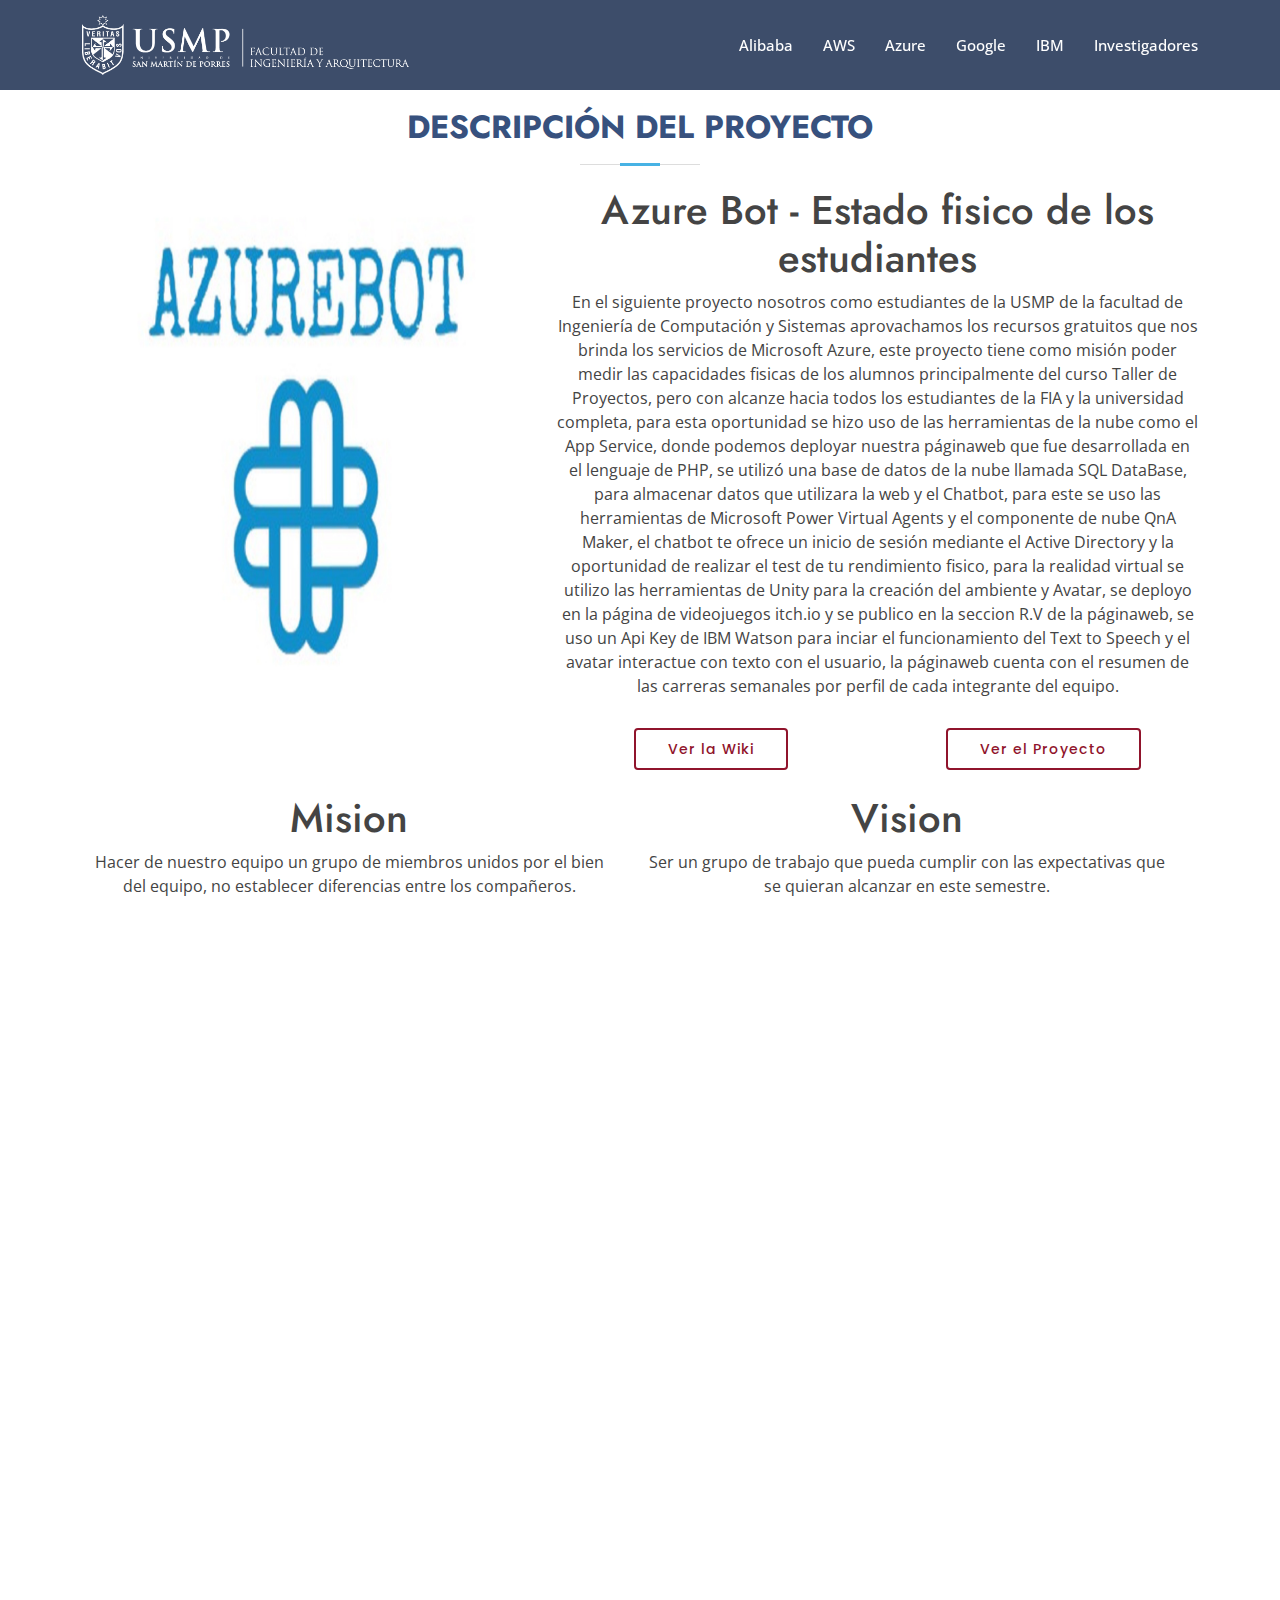
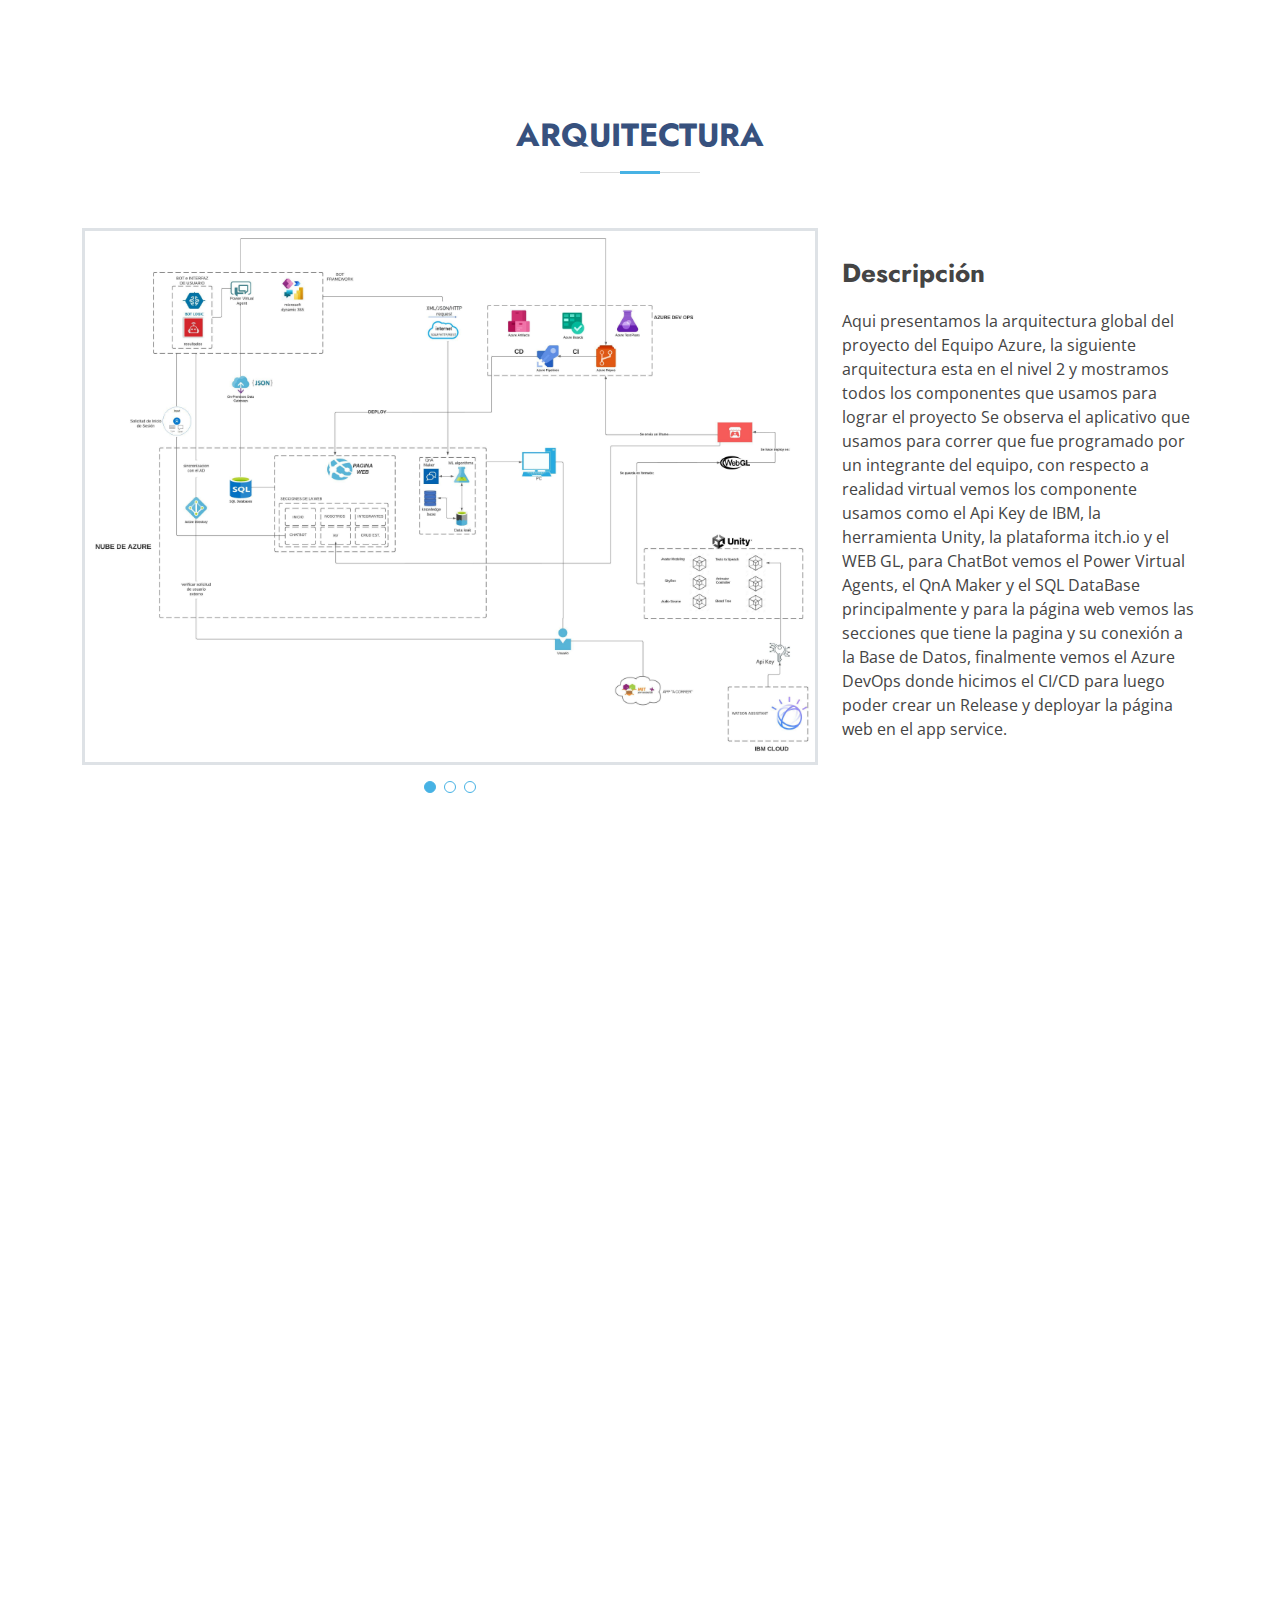
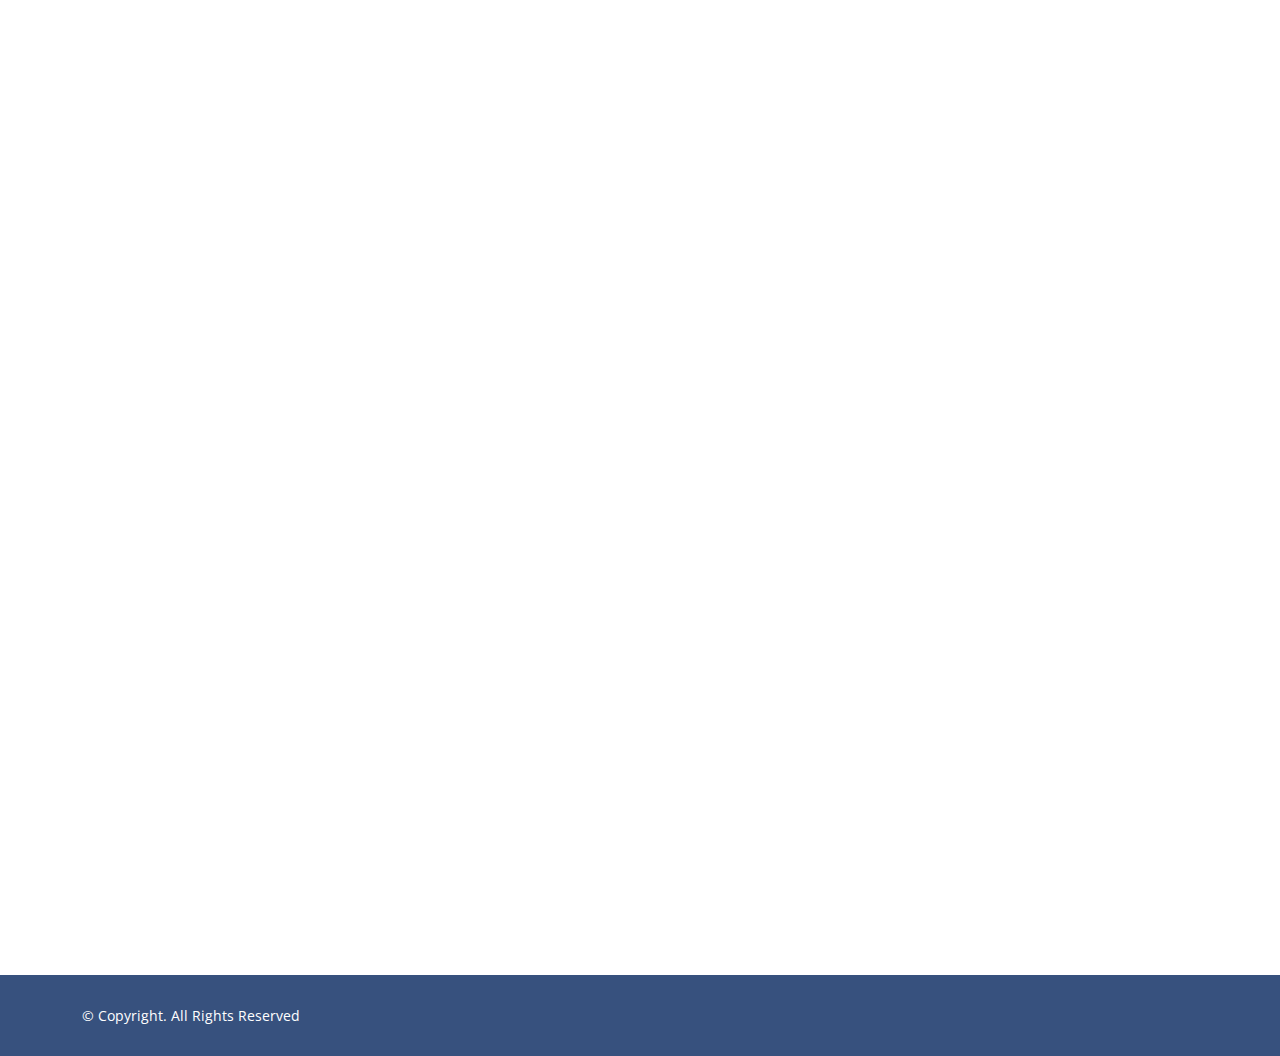
<file: azure.html>
<!DOCTYPE html>
<html lang="en">

<head>
    <meta charset="utf-8">
    <meta content="width=device-width, initial-scale=1.0" name="viewport">

    <title>Taller de Proyectos</title>
    <meta content="" name="description">
    <meta content="" name="keywords">

    <link href="assets/img/apple-touch-icon.png" rel="apple-touch-icon">
    <link href="https://fonts.googleapis.com/css?family=Open+Sans:300,300i,400,400i,600,600i,700,700i|Jost:300,300i,400,400i,500,500i,600,600i,700,700i|Poppins:300,300i,400,400i,500,500i,600,600i,700,700i"
          rel="stylesheet">
    <link href="assets/vendor/aos/aos.css" rel="stylesheet">
    <link href="assets/vendor/bootstrap/css/bootstrap.min.css" rel="stylesheet">
    <link href="assets/vendor/bootstrap-icons/bootstrap-icons.css" rel="stylesheet">
    <link href="assets/vendor/boxicons/css/boxicons.min.css" rel="stylesheet">
    <link href="assets/vendor/glightbox/css/glightbox.min.css" rel="stylesheet">
    <link href="assets/vendor/remixicon/remixicon.css" rel="stylesheet">
    <link href="assets/vendor/swiper/swiper-bundle.min.css" rel="stylesheet">
    <link href="assets/css/style.css" rel="stylesheet">

</head>

<body>
    <style>
        .btn {
            font-family: "Poppins", sans-serif;
            font-weight: 500;
            font-size: 14px;
            letter-spacing: 1px;
            display: inline-block;
            padding: 12px 32px;
            border-radius: 4px;
            transition: 0.3s;
            line-height: 1;
            color: #90142c;
            -webkit-animation-delay: 0.8s;
            animation-delay: 0.8s;
            margin-top: 6px;
            border: 2px solid #90142c;
        }

            .btn:hover {
                background: #90142c;
                color: #fff;
                text-decoration: none;
            }
    </style>
    <!-- ======= Header ======= -->
    <header id="header" class="fixed-top header-inner-pages">
        <div class="container d-flex align-items-center">

            <!-- <h1 class="logo me-auto"><a href="index.html">Taller de proyectos</a></h1> -->
            <a href="index.html" class="logo me-auto"><img src="assets/img/usmp.png" alt="" class="img-fluid"></a>

            <nav id="navbar" class="navbar">
                <ul>
                    <li><a href="alibaba.html">Alibaba</a></li>
                    <li><a href="aws.html">AWS</a></li>
                    <li><a href="azure.html">Azure</a></li>
                    <li><a href="google.html">Google</a></li>
                    <li><a href="ibm.html">IBM</a></li>
                    <li><a href="investigadores.html">Investigadores</a></li>
                </ul>
                <i class="bi bi-list mobile-nav-toggle"></i>
            </nav>

        </div>
    </header><!-- End Header -->

    <main id="main">

        <section>
            <div class="section-title mt-5">
                <h2>Descripción del proyecto</h2>
                <div class="section-1" id="about">
                    <div class="container">
                        <div class="row">
                            <div class="col-md-5">
                                <img src="assets/img/equipos/azure/logo.jpeg" alt="" width="90%" height="90%" alt="">
                            </div>
                            <div class="col-md-7 text-center">
                                <h1>Azure Bot  - Estado fisico de los estudiantes</h1>
                                <p class="parrafo-1">
                                    En el siguiente proyecto nosotros como estudiantes de la USMP de la facultad de Ingeniería de Computación y Sistemas aprovachamos los recursos gratuitos que nos brinda los servicios de Microsoft Azure, este proyecto tiene
                                    como misión poder medir las capacidades fisicas de los alumnos principalmente del curso Taller de Proyectos, pero con alcanze hacia todos los estudiantes de la FIA y la universidad completa, para esta oportunidad se
                                    hizo uso de las herramientas de la nube como el App Service, donde podemos deployar nuestra páginaweb que fue desarrollada en el lenguaje de PHP, se utilizó una base de datos de la nube llamada SQL DataBase, para almacenar
                                    datos que utilizara la web y el Chatbot, para este se uso las herramientas de Microsoft Power Virtual Agents y el componente de nube QnA Maker, el chatbot te ofrece un inicio de sesión mediante el Active Directory y la oportunidad
                                    de realizar el test de tu rendimiento fisico, para la realidad virtual se utilizo las herramientas de Unity para la creación del ambiente y Avatar, se deployo en la página de videojuegos itch.io y se publico en la seccion R.V de la
                                    páginaweb, se uso un Api Key de IBM Watson para inciar el funcionamiento del Text to Speech y el avatar interactue con texto con el usuario, la páginaweb cuenta con el resumen de las carreras semanales por perfil de cada integrante del equipo.
                                </p>
                                <div class="row content mt-4">
                                    <div class="col-lg-6">
                                        <a href="https://dev.azure.com/kenyichoque/GRUPO%20AZURE%20-%20TALLER%20DE%20PROYECTOS/_wiki/wikis/GRUPO-AZURE---TALLER-DE-PROYECTOS.wiki/1/WIKI-GRUPO-AZURE" class="btn">Ver la Wiki</a>
                                    </div>
                                    <div class="col-lg-6 pt-4 pt-lg-0">
                                        <a href="https://teamproy.azurewebsites.net/" class="btn">Ver el Proyecto</a>
                                    </div>
                                </div>
                            </div>

                            <div class="row content mt-4">
                                <div class="col-lg-6">
                                    <h1>Mision</h1>
                                    <p>
                                        Hacer de nuestro equipo un grupo de miembros unidos por el bien del equipo, no establecer diferencias entre los compañeros.
                                    </p>

                                </div>
                                <div class="col-lg-6 pt-4 pt-lg-0">
                                    <h1>Vision</h1>
                                    <p>
                                        Ser un grupo de trabajo que pueda cumplir con las expectativas que se quieran alcanzar en este semestre.
                                    </p>
                                </div>
                            </div>
                        </div>
                    </div>
                </div>
            </div>
        </section>

        <!-- ======= Team Section ======= -->
        <section id="team" class="team section">
            <div class="container" data-aos="fade-up">

                <div class="section-title">
                    <h2>Equipo</h2>
                </div>

                <div class="row">

                    <div class="col-lg-6">
                        <div class="member d-flex align-items-start" data-aos="zoom-in" data-aos-delay="100">
                            <div class="pic"><img src="assets/img/equipos/azure/kenyi.jpeg" class="img-fluid" alt=""></div>
                            <div class="member-info">
                                <h4>Kenyi Gonzalo Choque Pino</h4>
                                <span>Lider de equipo</span>
                                <p>Utilizo componentes de Nube, Azure DevOps, App Service, SQL DataBase.</p>
                                <div class="social">
                                    <a href=""><i class="ri-twitter-fill"></i></a>
                                    <a href=""><i class="ri-facebook-fill"></i></a>
                                    <a href=""><i class="ri-instagram-fill"></i></a>
                                    <a href=""> <i class="ri-linkedin-box-fill"></i> </a>
                                </div>
                            </div>
                        </div>
                    </div>

                    <div class="col-lg-6 mt-4 mt-lg-0">
                        <div class="member d-flex align-items-start" data-aos="zoom-in" data-aos-delay="200">
                            <div class="pic"><img src="assets/img/equipos/azure/jess.jpeg" class="img-fluid" alt=""></div>

                            <div class="member-info">
                                <h4>Katherine Jessica Huaraca Torres</h4>
                                <span>QA del Equipo</span>
                                <p> Utilizo los componentes de Azure DevOps, Test Plans, Jmeter y Botium.</p>
                                <div class="social">
                                    <a href=""><i class="ri-twitter-fill"></i></a>
                                    <a href=""><i class="ri-facebook-fill"></i></a>
                                    <a href=""><i class="ri-instagram-fill"></i></a>
                                    <a href=""> <i class="ri-linkedin-box-fill"></i> </a>
                                </div>
                            </div>
                        </div>
                    </div>

                    <div class="col-lg-6 mt-4">
                        <div class="member d-flex align-items-start" data-aos="zoom-in" data-aos-delay="300">
                            <div class="pic"><img src="assets/img/equipos/azure/jony.jpeg" class="img-fluid" alt=""></div>

                            <div class="member-info">
                                <h4>Jonathan Berroa Atayupanqui</h4>
                                <span>FullStack NPL</span>
                                <p>Utilizo recursos de nube como QnA Maker, Power Virtual Agents, SQL DataBase y Active Directory.</p>
                                <div class="social">
                                    <a href=""><i class="ri-twitter-fill"></i></a>
                                    <a href=""><i class="ri-facebook-fill"></i></a>
                                    <a href=""><i class="ri-instagram-fill"></i></a>
                                    <a href=""> <i class="ri-linkedin-box-fill"></i> </a>
                                </div>
                            </div>
                        </div>
                    </div>

                    <div class="col-lg-6 mt-4">
                        <div class="member d-flex align-items-start" data-aos="zoom-in" data-aos-delay="400">
                            <div class="pic"><img src="assets/img/equipos/azure/elvis.jpeg" class="img-fluid" alt=""></div>

                            <div class="member-info">
                                <h4>Elvis Armando Gutierrez Condori</h4>
                                <span>FullStack Realidad Virtual</span>
                                <p>Utilizo herramientas como Unity, WebGL, itch.io, Text to Speech.</p>
                                <div class="social">
                                    <a href=""><i class="ri-twitter-fill"></i></a>
                                    <a href=""><i class="ri-facebook-fill"></i></a>
                                    <a href=""><i class="ri-instagram-fill"></i></a>
                                    <a href=""> <i class="ri-linkedin-box-fill"></i> </a>
                                </div>
                            </div>
                        </div>
                    </div>
                </div>
            </div>
        </section><!-- End Team Section -->

        <section id="portfolio-details" class="portfolio-details">
            <div class="container">
                <div class="section-title mb-1">
                    <h2>Arquitectura</h2>
                </div>
                <div class="row gy-4">
                    <div class="col-lg-8">
                        <div class="portfolio-details-slider swiper">
                            <div class="swiper-wrapper align-items-center">
                                <div class="swiper-slide">
                                    <a href="assets/img/equipos/google/arquitectura.png" data-gallery="portfolioGallery"
                                       class="portfolio-lightbox preview-link" title="Web 3">
                                        <img src="assets/img/equipos/azure/arqui.jpeg" class="border border-3" alt="...">
                                    </a>
                                </div>
                                <div class="swiper-slide">
                                    <a href="assets/img/equipos/google/arquitectura.png" data-gallery="portfolioGallery"
                                       class="portfolio-lightbox preview-link" title="Web 3">
                                        <img src="assets/img/equipos/azure/arqui.jpeg" class="border border-3" alt="...">
                                    </a>
                                </div>
                                <div class="swiper-slide">
                                    <a href="assets/img/equipos/google/arquitectura.png" data-gallery="portfolioGallery"
                                       class="portfolio-lightbox preview-link" title="Web 3">
                                        <img src="assets/img/equipos/azure/arqui.jpeg" class="border border-3" alt="...">
                                    </a>
                                </div>
                            </div>
                            <div class="swiper-pagination"></div>
                        </div>
                    </div>
                    <div class="col-lg-4">
                        <div class="portfolio-description">
                            <h2>Descripción</h2>
                            <p>
                                Aqui presentamos la arquitectura global del proyecto del Equipo Azure, la siguiente arquitectura esta en el nivel 2 y mostramos todos los componentes que usamos para lograr el proyecto
                                Se observa el aplicativo que usamos para correr que fue programado por un integrante del equipo, con respecto a realidad virtual vemos los componente usamos como el Api Key de IBM, la herramienta Unity,
                                la plataforma itch.io y el WEB GL, para ChatBot vemos el Power Virtual Agents, el QnA Maker y el SQL DataBase principalmente y para la página web vemos las secciones que tiene la pagina y su conexión a la
                                Base de Datos, finalmente vemos el Azure DevOps donde hicimos el CI/CD para luego poder crear un Release y deployar la página web en el app service.
                            </p>
                        </div>
                    </div>
                </div>
            </div>
        </section>

        <section id="services" class="services">
            <div class="container" data-aos="fade-up">

                <div class="section-title">
                    <h2>Herramientas</h2>
                </div>

                <div class="row text-center justify-content-center">
                    <div class="col-xl-3 col-md-6 d-flex align-items-stretch" data-aos="zoom-in" data-aos-delay="100">
                        <div class="icon-box">
                            <div style="display: flex; justify-content: center;">
                                <img src="./assets/img/equipos/azure/apps.png" class="" height="100px" width="100px" alt="">
                            </div>
                            <h4 style="margin-top: 15px;">App Service</h4>
                            <p>Componente de la nube de Azure para alojar páginas web.</p>
                        </div>
                    </div>

                    <div class="col-xl-3 col-md-6 d-flex align-items-stretch mt-4 mt-md-0" data-aos="zoom-in"
                         data-aos-delay="200">
                        <div class="icon-box">
                            <div style="display: flex; justify-content: center;">
                                <img src="./assets/img/equipos/azure/sql.png" class="" height="100px" width="100px" alt="">
                            </div>
                            <h4 style="margin-top: 15px;">SQL DataBase</h4>
                            <p>Base de datos relacional que nos ofrece la nube de Azure.</p>
                        </div>
                    </div>

                    <div class="col-xl-3 col-md-6 d-flex align-items-stretch mt-4 mt-xl-0" data-aos="zoom-in"
                         data-aos-delay="300">
                        <div class="icon-box">
                            <div style="display: flex; justify-content: center;">
                                <img src="./assets/img/equipos/azure/act.png" class="" height="100px" width="100px" alt="">
                            </div>
                            <h4 style="margin-top: 15px;">Active Directory</h4>
                            <p>Conjunto de servicios que conectan a los usuarios con los recursos. </p>
                        </div>
                    </div>

                    <div class="col-xl-3 col-md-6 d-flex align-items-stretch mt-4 mt-xl-0" data-aos="zoom-in"
                         data-aos-delay="400">
                        <div class="icon-box">
                            <div style="display: flex; justify-content: center;">
                                <img src="./assets/img/equipos/azure/pow.png" class="" height="100px" width="100px" alt="">
                            </div>
                            <h4 style="margin-top: 15px;">Power Virtual Agents</h4>
                            <p>Herramienta creada por Microsoft para facilitar la creación de Bots conversacionales.</p>
                        </div>
                    </div>

                    <div class="col-xl-3 col-md-6 d-flex align-items-stretch mt-4 mt-xl-0" data-aos="zoom-in"
                         data-aos-delay="300">
                        <div class="icon-box">
                            <div style="display: flex; justify-content: center;">
                                <img src="./assets/img/equipos/azure/qa.png" class="" height="100px" width="100px" alt="">
                            </div>
                            <h4 style="margin-top: 15px;">QnA Maker</h4>
                            <p>Componente de la nube de Azure que es un servicio de procesamiento de lenguaje natural.</p>
                        </div>
                    </div>


                    <div class="col-xl-3 col-md-6 d-flex align-items-stretch mt-4 mt-xl-0" data-aos="zoom-in"
                         data-aos-delay="300">
                        <div class="icon-box">
                            <div style="display: flex; justify-content: center;">
                                <img src="./assets/img/equipos/azure/vis.png" class="" height="100px" width="100px" alt="">
                            </div>
                            <h4 style="margin-top: 15px;">Visual Studio</h4>
                            <p>Entorno para escribir codigo, compatible con varios lenguajes de programación.</p>
                        </div>
                    </div>

                    <div class="col-xl-3 col-md-6 d-flex align-items-stretch mt-4 mt-xl-0" data-aos="zoom-in"
                         data-aos-delay="400">
                        <div class="icon-box">
                            <div style="display: flex; justify-content: center;">
                                <img src="./assets/img/equipos/azure/uni.jpg" class="" height="100px" width="100px" alt="">
                            </div>
                            <h4 style="margin-top: 15px;">Unity</h4>
                            <p>Herramienta utilizada para diseñar y crear ambientes y avatares en 3D.</p>
                        </div>
                    </div>

                    <div class="col-xl-3 col-md-6 d-flex align-items-stretch mt-4 mt-xl-0" data-aos="zoom-in"
                         data-aos-delay="300">
                        <div class="icon-box">
                            <div style="display: flex; justify-content: center;">
                                <img src="./assets/img/equipos/azure/sqlm.png" class="" height="100px" width="100px" alt="">
                            </div>
                            <h4 style="margin-top: 15px;">SQL Server Management</h4>
                            <p>Gestor de Base de Datos para administrar y configurar BDs, desarrollado por Microsoft.</p>
                        </div>
                    </div>

                    <div class="col-xl-3 col-md-6 d-flex align-items-stretch mt-4 mt-xl-0" data-aos="zoom-in"
                         data-aos-delay="400">
                        <div class="icon-box">
                            <div style="display: flex; justify-content: center;">
                                <img src="./assets/img/equipos/azure/io.jpg" class="" height="100px" width="100px" alt="">
                            </div>
                            <h4 style="margin-top: 15px;">itch.io</h4>
                            <p>Página de videojuegos donde podemos publicar creacion en Unity en formato WEBGL.</p>
                        </div>
                    </div>

                    <div class="col-xl-3 col-md-6 d-flex align-items-stretch mt-4 mt-xl-0" data-aos="zoom-in"
                         data-aos-delay="300">
                        <div class="icon-box">
                            <div style="display: flex; justify-content: center;">
                                <img src="./assets/img/equipos/azure/gl.png" class="" height="100px" width="100px" alt="">
                            </div>
                            <h4 style="margin-top: 15px;">WebGL</h4>
                            <p>Libreria - API implementada en JS para renderizacion de graficos en 3D.</p>
                        </div>
                    </div>

                    <div class="col-xl-3 col-md-6 d-flex align-items-stretch mt-4 mt-xl-0" data-aos="zoom-in"
                         data-aos-delay="400">
                        <div class="icon-box">
                            <div style="display: flex; justify-content: center;">
                                <img src="./assets/img/equipos/azure/dev.png" class="" height="100px" width="100px" alt="">
                            </div>
                            <h4 style="margin-top: 15px;">Azure DevOps</h4>
                            <p>Herramienta que ofrece gestión de proyectos, compilaciones automatizadas, control de versiones, etc.</p>
                        </div>
                    </div>

                    <div class="col-xl-3 col-md-6 d-flex align-items-stretch mt-4 mt-xl-0" data-aos="zoom-in"
                         data-aos-delay="300">
                        <div class="icon-box">
                            <div style="display: flex; justify-content: center;">
                                <img src="./assets/img/equipos/azure/jm.png" class="" height="100px" width="100px" alt="">
                            </div>
                            <h4 style="margin-top: 15px;">JMeter</h4>
                            <p>Aplicacion para analizar y medir rendimiento de servicios con énfasis en aplicativos web.</p>
                        </div>
                    </div>

                    <div class="col-xl-3 col-md-6 d-flex align-items-stretch mt-4 mt-xl-0" data-aos="zoom-in"
                         data-aos-delay="400">
                        <div class="icon-box">
                            <div style="display: flex; justify-content: center;">
                                <img src="./assets/img/equipos/azure/bo.png" class="" height="100px" width="100px" alt="">
                            </div>
                            <h4 style="margin-top: 15px;">Botium Box</h4>
                            <p>Herramienta para medir rendimiento y testear un Chatbot para que funcione correctamente.</p>
                        </div>
                    </div>

                    <div class="col-xl-3 col-md-6 d-flex align-items-stretch mt-4 mt-xl-0" data-aos="zoom-in"
                         data-aos-delay="400">
                        <div class="icon-box">
                            <div style="display: flex; justify-content: center;">
                                <img src="./assets/img/equipos/azure/ibm.jpg" class="" height="100px" width="100px" alt="">
                            </div>
                            <h4 style="margin-top: 15px;">IBM Cloud</h4>
                            <p>Es un conjunto de servicios de computación en la nube con algunos recursos gratuitos y de pagó.</p>
                        </div>
                    </div>

                    <div class="col-xl-3 col-md-6 d-flex align-items-stretch mt-4 mt-xl-0" data-aos="zoom-in"
                         data-aos-delay="300">
                        <div class="icon-box">
                            <div style="display: flex; justify-content: center;">
                                <img src="./assets/img/equipos/azure/wat.png" class="" height="100px" width="100px" alt="">
                            </div>
                            <h4 style="margin-top: 15px;">Watson Assintant</h4>
                            <p>Es un servicio de inteligencia artificial ofrecido por IBM que nos permite crear un chatbot.</p>
                        </div>
                    </div>

                    <div class="col-xl-3 col-md-6 d-flex align-items-stretch mt-4 mt-xl-0" data-aos="zoom-in"
                         data-aos-delay="400">
                        <div class="icon-box">
                            <div style="display: flex; justify-content: center;">
                                <img src="./assets/img/equipos/azure/te.png" class="" height="100px" width="100px" alt="">
                            </div>
                            <h4 style="margin-top: 15px;">Text to Speech</h4>
                            <p>Es una tecnología que permite a los humanos producir voz utilizando sólo texto.</p>
                        </div>
                    </div>

                </div>

            </div>
        </section>

    </main>

    <footer id="footer">

        <div class="container footer-bottom clearfix">
            <div class="copyright">
                &copy; Copyright. All Rights Reserved
            </div>
            <div class="credits">
                <!-- All the links in the footer should remain intact. -->
                <!-- You can delete the links only if you purchased the pro version. -->
                <!-- Licensing information: https://bootstrapmade.com/license/ -->
                <!-- Purchase the pro version with working PHP/AJAX contact form: https://bootstrapmade.com/arsha-free-bootstrap-html-template-corporate/ -->
            </div>
        </div>
    </footer><!-- End Footer -->

    <div id="preloader"></div>
    <a href="#" class="back-to-top d-flex align-items-center justify-content-center">
        <i class="bi bi-arrow-up-short"></i>
    </a>

    <!-- Vendor JS Files -->
    <script src="assets/vendor/aos/aos.js"></script>
    <script src="assets/vendor/bootstrap/js/bootstrap.bundle.min.js"></script>
    <script src="assets/vendor/glightbox/js/glightbox.min.js"></script>
    <script src="assets/vendor/isotope-layout/isotope.pkgd.min.js"></script>
    <script src="assets/vendor/swiper/swiper-bundle.min.js"></script>
    <script src="assets/vendor/waypoints/noframework.waypoints.js"></script>
    <script src="assets/vendor/php-email-form/validate.js"></script>

    <!-- Template Main JS File -->
    <script src="assets/js/main.js"></script>

</body>

</html>
</file>
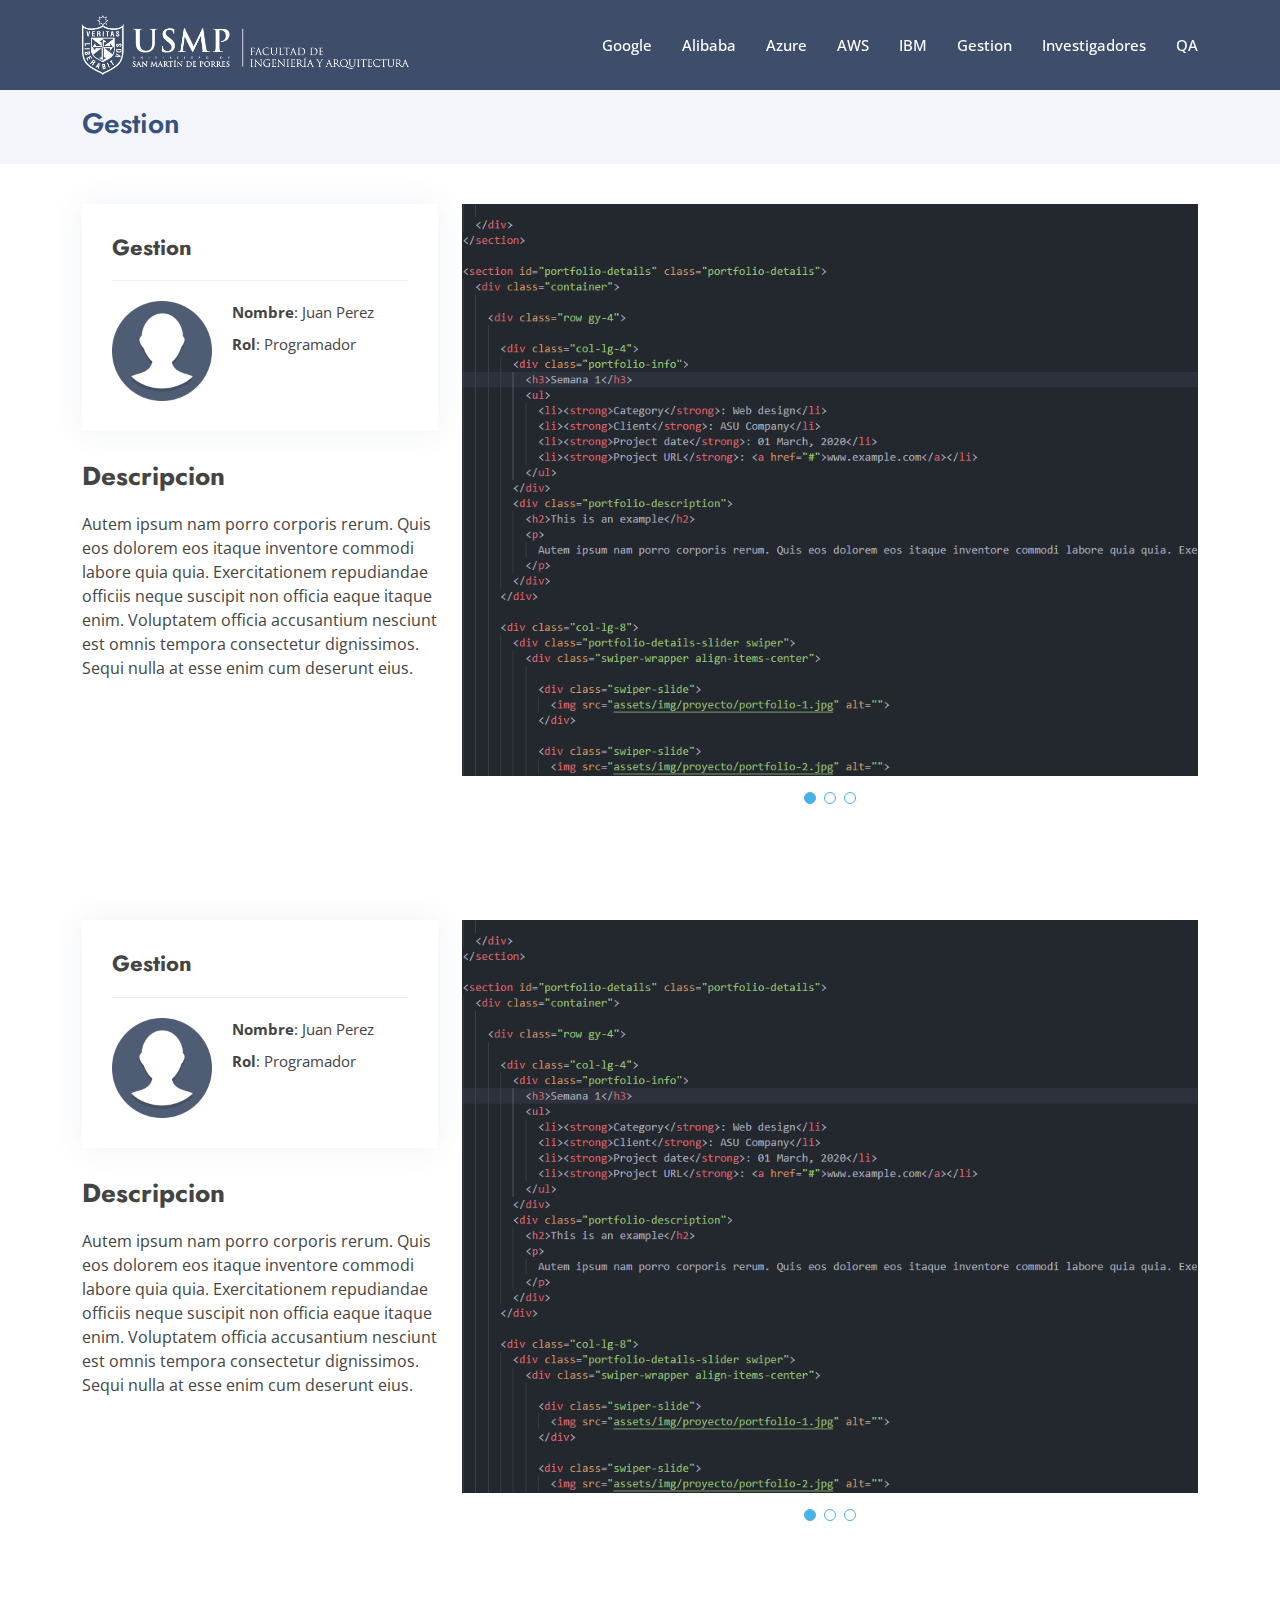
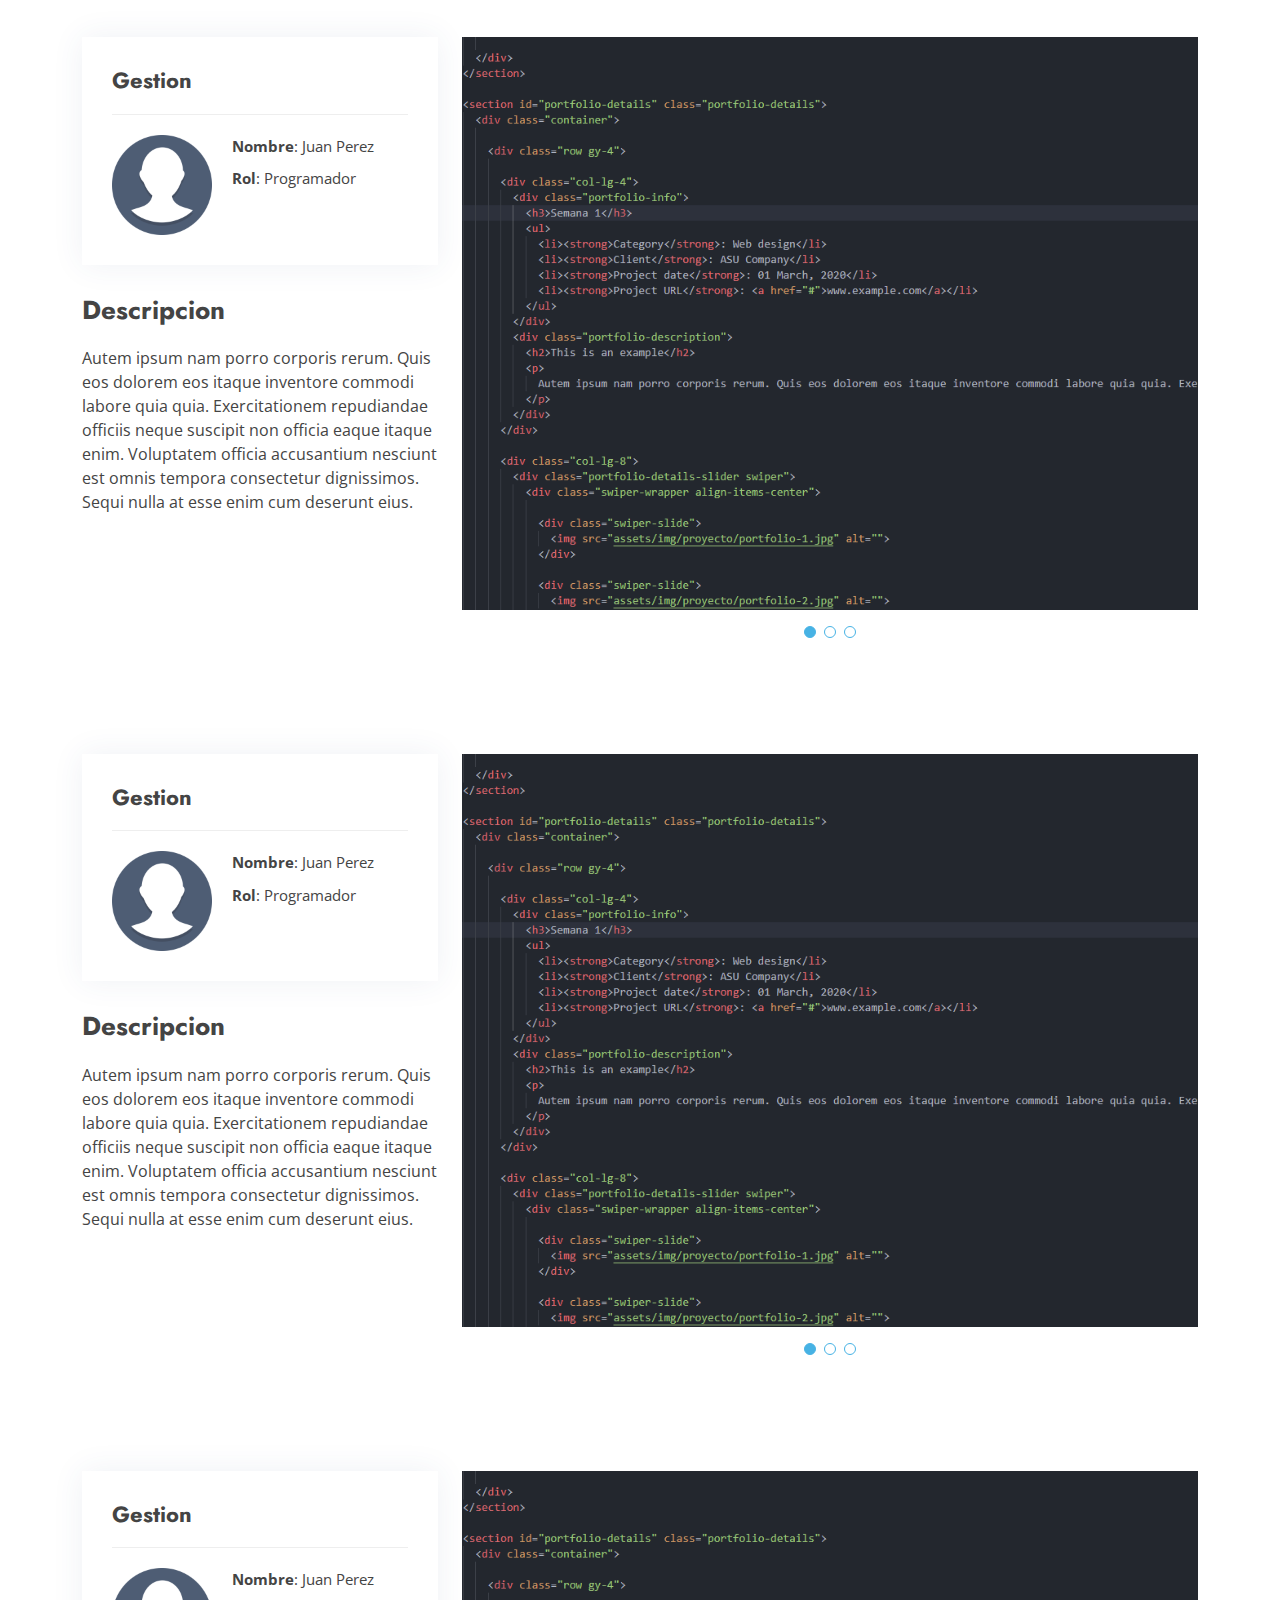
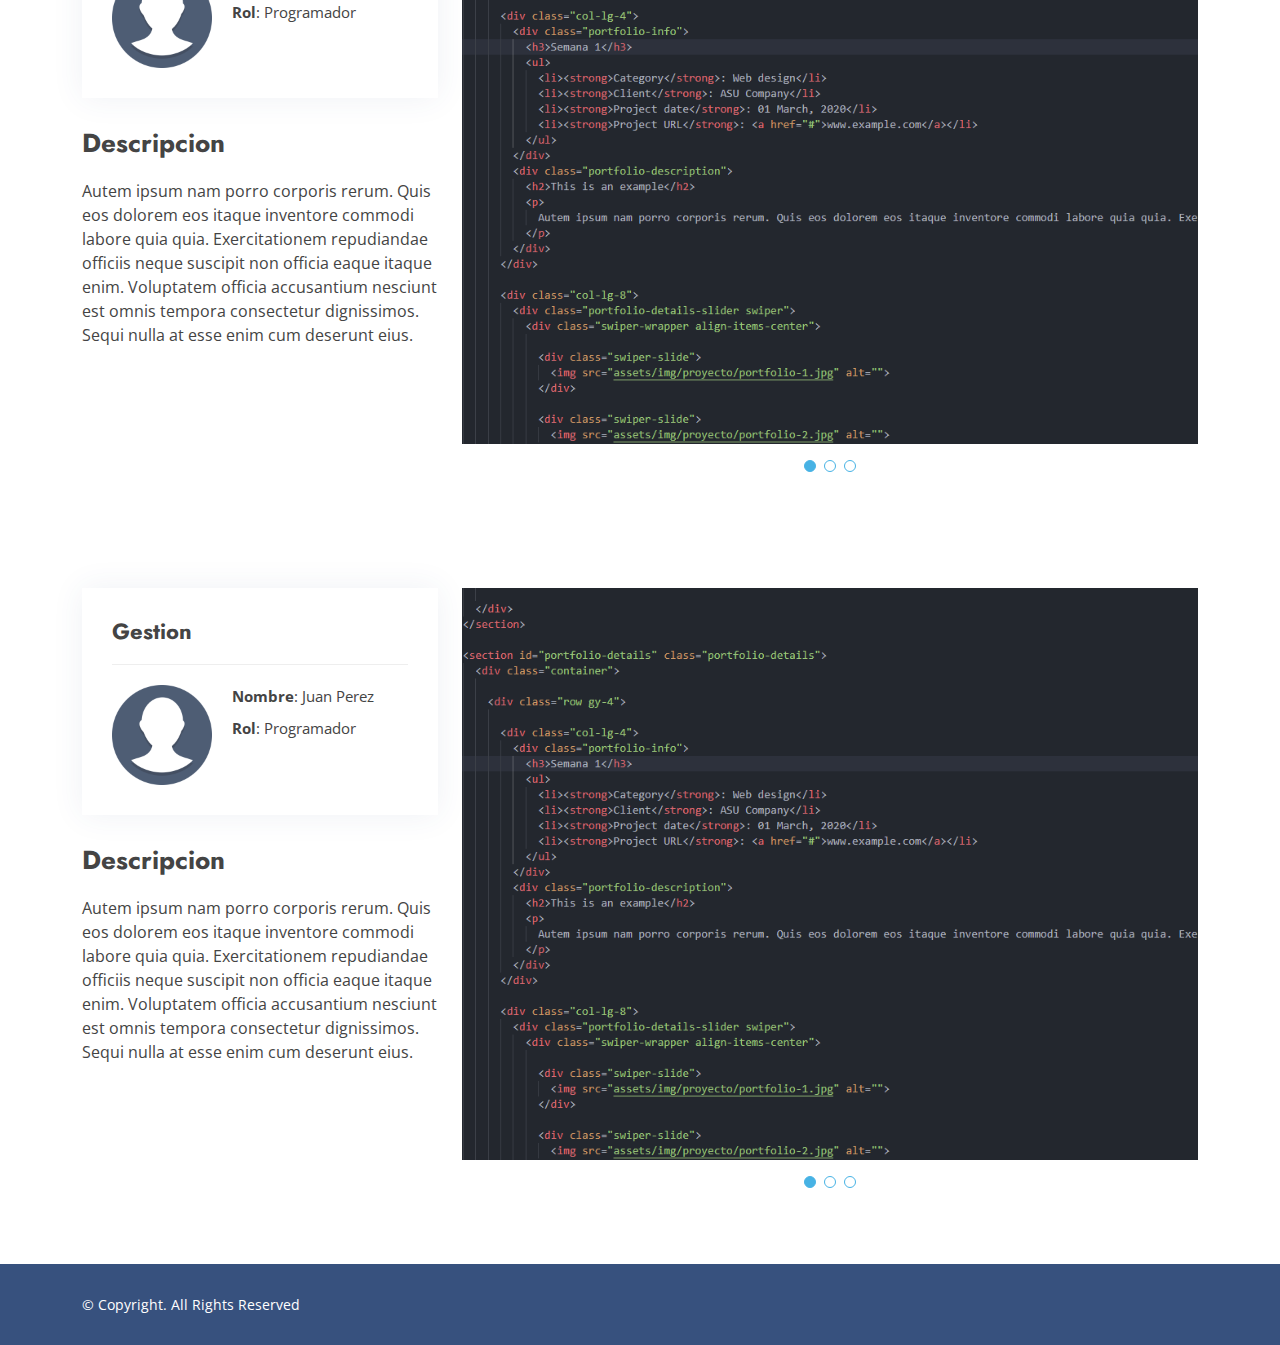
<file: gestion.html>
<!DOCTYPE html>
<html lang="en">

<head>
  <meta charset="utf-8">
  <meta content="width=device-width, initial-scale=1.0" name="viewport">

  <title>Portfolio Details - Arsha Bootstrap Template</title>
  <meta content="" name="description">
  <meta content="" name="keywords">

  <!-- Favicons -->
  <link href="assets/img/favicon.png" rel="icon">
  <link href="assets/img/apple-touch-icon.png" rel="apple-touch-icon">

  <!-- Google Fonts -->
  <link href="https://fonts.googleapis.com/css?family=Open+Sans:300,300i,400,400i,600,600i,700,700i|Jost:300,300i,400,400i,500,500i,600,600i,700,700i|Poppins:300,300i,400,400i,500,500i,600,600i,700,700i" rel="stylesheet">

  <!-- Vendor CSS Files -->
  <link href="assets/vendor/aos/aos.css" rel="stylesheet">
  <link href="assets/vendor/bootstrap/css/bootstrap.min.css" rel="stylesheet">
  <link href="assets/vendor/bootstrap-icons/bootstrap-icons.css" rel="stylesheet">
  <link href="assets/vendor/boxicons/css/boxicons.min.css" rel="stylesheet">
  <link href="assets/vendor/glightbox/css/glightbox.min.css" rel="stylesheet">
  <link href="assets/vendor/remixicon/remixicon.css" rel="stylesheet">
  <link href="assets/vendor/swiper/swiper-bundle.min.css" rel="stylesheet">

  <!-- Template Main CSS File -->
  <link href="assets/css/style.css" rel="stylesheet">

</head>

<body>

  <!-- ======= Header ======= -->
  <header id="header" class="fixed-top header-inner-pages">
    <div class="container d-flex align-items-center">

      <!-- <h1 class="logo me-auto"><a href="index.html">Taller de proyectos</a></h1> -->
      <a href="index.html" class="logo me-auto"><img src="assets/img/usmp.png" alt="" class="img-fluid"></a>

      <nav id="navbar" class="navbar">
        <ul>
          <li><a href="google.html">Google</a></li>
          <li><a href="alibaba.html">Alibaba</a></li>
          <li><a href="azure.html">Azure</a></li>
          <li><a href="aws.html">AWS</a></li>
          <li><a href="ibm.html">IBM</a></li>
          <li><a href="gestion.html">Gestion</a></li>
          <li><a href="investigadores.html">Investigadores</a></li>
          <li><a href="qa.html">QA</a></li>
        </ul>
        <i class="bi bi-list mobile-nav-toggle"></i>
      </nav>

    </div>
  </header><!-- End Header -->

  <main id="main">

    <section id="breadcrumbs" class="breadcrumbs">
      <div class="container" style="margin-top: 20px;">

        <h2>Gestion</h2>
        
      </div>
    </section>

    <section id="portfolio-details" class="portfolio-details">
      <div class="container">

        <div class="row gy-4">
          <div class="col-lg-4">
            <div class="portfolio-info">
              <h3>Gestion</h3>
              <div style="display: flex;">
                <div style="margin-right: 10px;">
                  <img src="./assets/img/equipo/profile.png" class="" height="100px" width="100px" alt="">
                </div>
                <div style="margin-left: 10px;">
                  <ul>
                    <li><strong>Nombre</strong>: Juan Perez</li>
                    <li><strong>Rol</strong>: Programador</li>
                  </ul>
                </div>
              </div>
            </div>
            <div class="portfolio-description">
              <h2>Descripcion</h2>
              <p>
                Autem ipsum nam porro corporis rerum. Quis eos dolorem eos itaque inventore commodi labore quia quia. Exercitationem repudiandae officiis neque suscipit non officia eaque itaque enim. Voluptatem officia accusantium nesciunt est omnis tempora consectetur dignissimos. Sequi nulla at esse enim cum deserunt eius.
              </p>
            </div>
          </div>

          <div class="col-lg-8">
            <div class="portfolio-details-slider swiper">
              <div class="swiper-wrapper align-items-center">
          
                <div class="swiper-slide">
                  <img src="assets/img/proyecto/a.png" alt="">  
                </div>
          
                <div class="swiper-slide">
                  <img src="assets/img/proyecto/a.png" alt="">  
                </div>
          
                <div class="swiper-slide">
                  <img src="assets/img/proyecto/a.png" alt="">  
                </div>
          
              </div>
              <div class="swiper-pagination"></div>
            </div>
          </div>
        </div>

      </div>
    </section>

    <section id="portfolio-details" class="portfolio-details">
      <div class="container">

        <div class="row gy-4">
          <div class="col-lg-4">
            <div class="portfolio-info">
              <h3>Gestion</h3>
              <div style="display: flex;">
                <div style="margin-right: 10px;">
                  <img src="./assets/img/equipo/profile.png" class="" height="100px" width="100px" alt="">
                </div>
                <div style="margin-left: 10px;">
                  <ul>
                    <li><strong>Nombre</strong>: Juan Perez</li>
                    <li><strong>Rol</strong>: Programador</li>
                  </ul>
                </div>
              </div>
            </div>
            <div class="portfolio-description">
              <h2>Descripcion</h2>
              <p>
                Autem ipsum nam porro corporis rerum. Quis eos dolorem eos itaque inventore commodi labore quia quia. Exercitationem repudiandae officiis neque suscipit non officia eaque itaque enim. Voluptatem officia accusantium nesciunt est omnis tempora consectetur dignissimos. Sequi nulla at esse enim cum deserunt eius.
              </p>
            </div>
          </div>

          <div class="col-lg-8">
            <div class="portfolio-details-slider swiper">
              <div class="swiper-wrapper align-items-center">
          
                <div class="swiper-slide">
                  <img src="assets/img/proyecto/a.png" alt="">  
                </div>
          
                <div class="swiper-slide">
                  <img src="assets/img/proyecto/a.png" alt="">  
                </div>
          
                <div class="swiper-slide">
                  <img src="assets/img/proyecto/a.png" alt="">  
                </div>
          
              </div>
              <div class="swiper-pagination"></div>
            </div>
          </div>
        </div>

      </div>
    </section>

    <section id="portfolio-details" class="portfolio-details">
      <div class="container">

        <div class="row gy-4">
          <div class="col-lg-4">
            <div class="portfolio-info">
              <h3>Gestion</h3>
              <div style="display: flex;">
                <div style="margin-right: 10px;">
                  <img src="./assets/img/equipo/profile.png" class="" height="100px" width="100px" alt="">
                </div>
                <div style="margin-left: 10px;">
                  <ul>
                    <li><strong>Nombre</strong>: Juan Perez</li>
                    <li><strong>Rol</strong>: Programador</li>
                  </ul>
                </div>
              </div>
            </div>
            <div class="portfolio-description">
              <h2>Descripcion</h2>
              <p>
                Autem ipsum nam porro corporis rerum. Quis eos dolorem eos itaque inventore commodi labore quia quia. Exercitationem repudiandae officiis neque suscipit non officia eaque itaque enim. Voluptatem officia accusantium nesciunt est omnis tempora consectetur dignissimos. Sequi nulla at esse enim cum deserunt eius.
              </p>
            </div>
          </div>

          <div class="col-lg-8">
            <div class="portfolio-details-slider swiper">
              <div class="swiper-wrapper align-items-center">
          
                <div class="swiper-slide">
                  <img src="assets/img/proyecto/a.png" alt="">  
                </div>
          
                <div class="swiper-slide">
                  <img src="assets/img/proyecto/a.png" alt="">  
                </div>
          
                <div class="swiper-slide">
                  <img src="assets/img/proyecto/a.png" alt="">  
                </div>
          
              </div>
              <div class="swiper-pagination"></div>
            </div>
          </div>
        </div>

      </div>
    </section>

    <section id="portfolio-details" class="portfolio-details">
      <div class="container">

        <div class="row gy-4">
          <div class="col-lg-4">
            <div class="portfolio-info">
              <h3>Gestion</h3>
              <div style="display: flex;">
                <div style="margin-right: 10px;">
                  <img src="./assets/img/equipo/profile.png" class="" height="100px" width="100px" alt="">
                </div>
                <div style="margin-left: 10px;">
                  <ul>
                    <li><strong>Nombre</strong>: Juan Perez</li>
                    <li><strong>Rol</strong>: Programador</li>
                  </ul>
                </div>
              </div>
            </div>
            <div class="portfolio-description">
              <h2>Descripcion</h2>
              <p>
                Autem ipsum nam porro corporis rerum. Quis eos dolorem eos itaque inventore commodi labore quia quia. Exercitationem repudiandae officiis neque suscipit non officia eaque itaque enim. Voluptatem officia accusantium nesciunt est omnis tempora consectetur dignissimos. Sequi nulla at esse enim cum deserunt eius.
              </p>
            </div>
          </div>

          <div class="col-lg-8">
            <div class="portfolio-details-slider swiper">
              <div class="swiper-wrapper align-items-center">
          
                <div class="swiper-slide">
                  <img src="assets/img/proyecto/a.png" alt="">  
                </div>
          
                <div class="swiper-slide">
                  <img src="assets/img/proyecto/a.png" alt="">  
                </div>
          
                <div class="swiper-slide">
                  <img src="assets/img/proyecto/a.png" alt="">  
                </div>
          
              </div>
              <div class="swiper-pagination"></div>
            </div>
          </div>
        </div>

      </div>
    </section>

    <section id="portfolio-details" class="portfolio-details">
      <div class="container">

        <div class="row gy-4">
          <div class="col-lg-4">
            <div class="portfolio-info">
              <h3>Gestion</h3>
              <div style="display: flex;">
                <div style="margin-right: 10px;">
                  <img src="./assets/img/equipo/profile.png" class="" height="100px" width="100px" alt="">
                </div>
                <div style="margin-left: 10px;">
                  <ul>
                    <li><strong>Nombre</strong>: Juan Perez</li>
                    <li><strong>Rol</strong>: Programador</li>
                  </ul>
                </div>
              </div>
            </div>
            <div class="portfolio-description">
              <h2>Descripcion</h2>
              <p>
                Autem ipsum nam porro corporis rerum. Quis eos dolorem eos itaque inventore commodi labore quia quia. Exercitationem repudiandae officiis neque suscipit non officia eaque itaque enim. Voluptatem officia accusantium nesciunt est omnis tempora consectetur dignissimos. Sequi nulla at esse enim cum deserunt eius.
              </p>
            </div>
          </div>

          <div class="col-lg-8">
            <div class="portfolio-details-slider swiper">
              <div class="swiper-wrapper align-items-center">
          
                <div class="swiper-slide">
                  <img src="assets/img/proyecto/a.png" alt="">  
                </div>
          
                <div class="swiper-slide">
                  <img src="assets/img/proyecto/a.png" alt="">  
                </div>
          
                <div class="swiper-slide">
                  <img src="assets/img/proyecto/a.png" alt="">  
                </div>
          
              </div>
              <div class="swiper-pagination"></div>
            </div>
          </div>
        </div>

      </div>
    </section>

    <section id="portfolio-details" class="portfolio-details">
      <div class="container">

        <div class="row gy-4">
          <div class="col-lg-4">
            <div class="portfolio-info">
              <h3>Gestion</h3>
              <div style="display: flex;">
                <div style="margin-right: 10px;">
                  <img src="./assets/img/equipo/profile.png" class="" height="100px" width="100px" alt="">
                </div>
                <div style="margin-left: 10px;">
                  <ul>
                    <li><strong>Nombre</strong>: Juan Perez</li>
                    <li><strong>Rol</strong>: Programador</li>
                  </ul>
                </div>
              </div>
            </div>
            <div class="portfolio-description">
              <h2>Descripcion</h2>
              <p>
                Autem ipsum nam porro corporis rerum. Quis eos dolorem eos itaque inventore commodi labore quia quia. Exercitationem repudiandae officiis neque suscipit non officia eaque itaque enim. Voluptatem officia accusantium nesciunt est omnis tempora consectetur dignissimos. Sequi nulla at esse enim cum deserunt eius.
              </p>
            </div>
          </div>

          <div class="col-lg-8">
            <div class="portfolio-details-slider swiper">
              <div class="swiper-wrapper align-items-center">
          
                <div class="swiper-slide">
                  <img src="assets/img/proyecto/a.png" alt="">  
                </div>
          
                <div class="swiper-slide">
                  <img src="assets/img/proyecto/a.png" alt="">  
                </div>
          
                <div class="swiper-slide">
                  <img src="assets/img/proyecto/a.png" alt="">  
                </div>
          
              </div>
              <div class="swiper-pagination"></div>
            </div>
          </div>
        </div>

      </div>
    </section>

  </main>

  <footer id="footer">
  
    <div class="container footer-bottom clearfix">
      <div class="copyright">
        &copy; Copyright. All Rights Reserved
      </div>
      <div class="credits">
        <!-- All the links in the footer should remain intact. -->
        <!-- You can delete the links only if you purchased the pro version. -->
        <!-- Licensing information: https://bootstrapmade.com/license/ -->
        <!-- Purchase the pro version with working PHP/AJAX contact form: https://bootstrapmade.com/arsha-free-bootstrap-html-template-corporate/ -->
      </div>
    </div>
  </footer><!-- End Footer -->

  <div id="preloader"></div>
  <a href="#" class="back-to-top d-flex align-items-center justify-content-center"><i class="bi bi-arrow-up-short"></i></a>

  <!-- Vendor JS Files -->
  <script src="assets/vendor/aos/aos.js"></script>
  <script src="assets/vendor/bootstrap/js/bootstrap.bundle.min.js"></script>
  <script src="assets/vendor/glightbox/js/glightbox.min.js"></script>
  <script src="assets/vendor/isotope-layout/isotope.pkgd.min.js"></script>
  <script src="assets/vendor/swiper/swiper-bundle.min.js"></script>
  <script src="assets/vendor/waypoints/noframework.waypoints.js"></script>
  <script src="assets/vendor/php-email-form/validate.js"></script>

  <!-- Template Main JS File -->
  <script src="assets/js/main.js"></script>

</body>

</html>
</file>
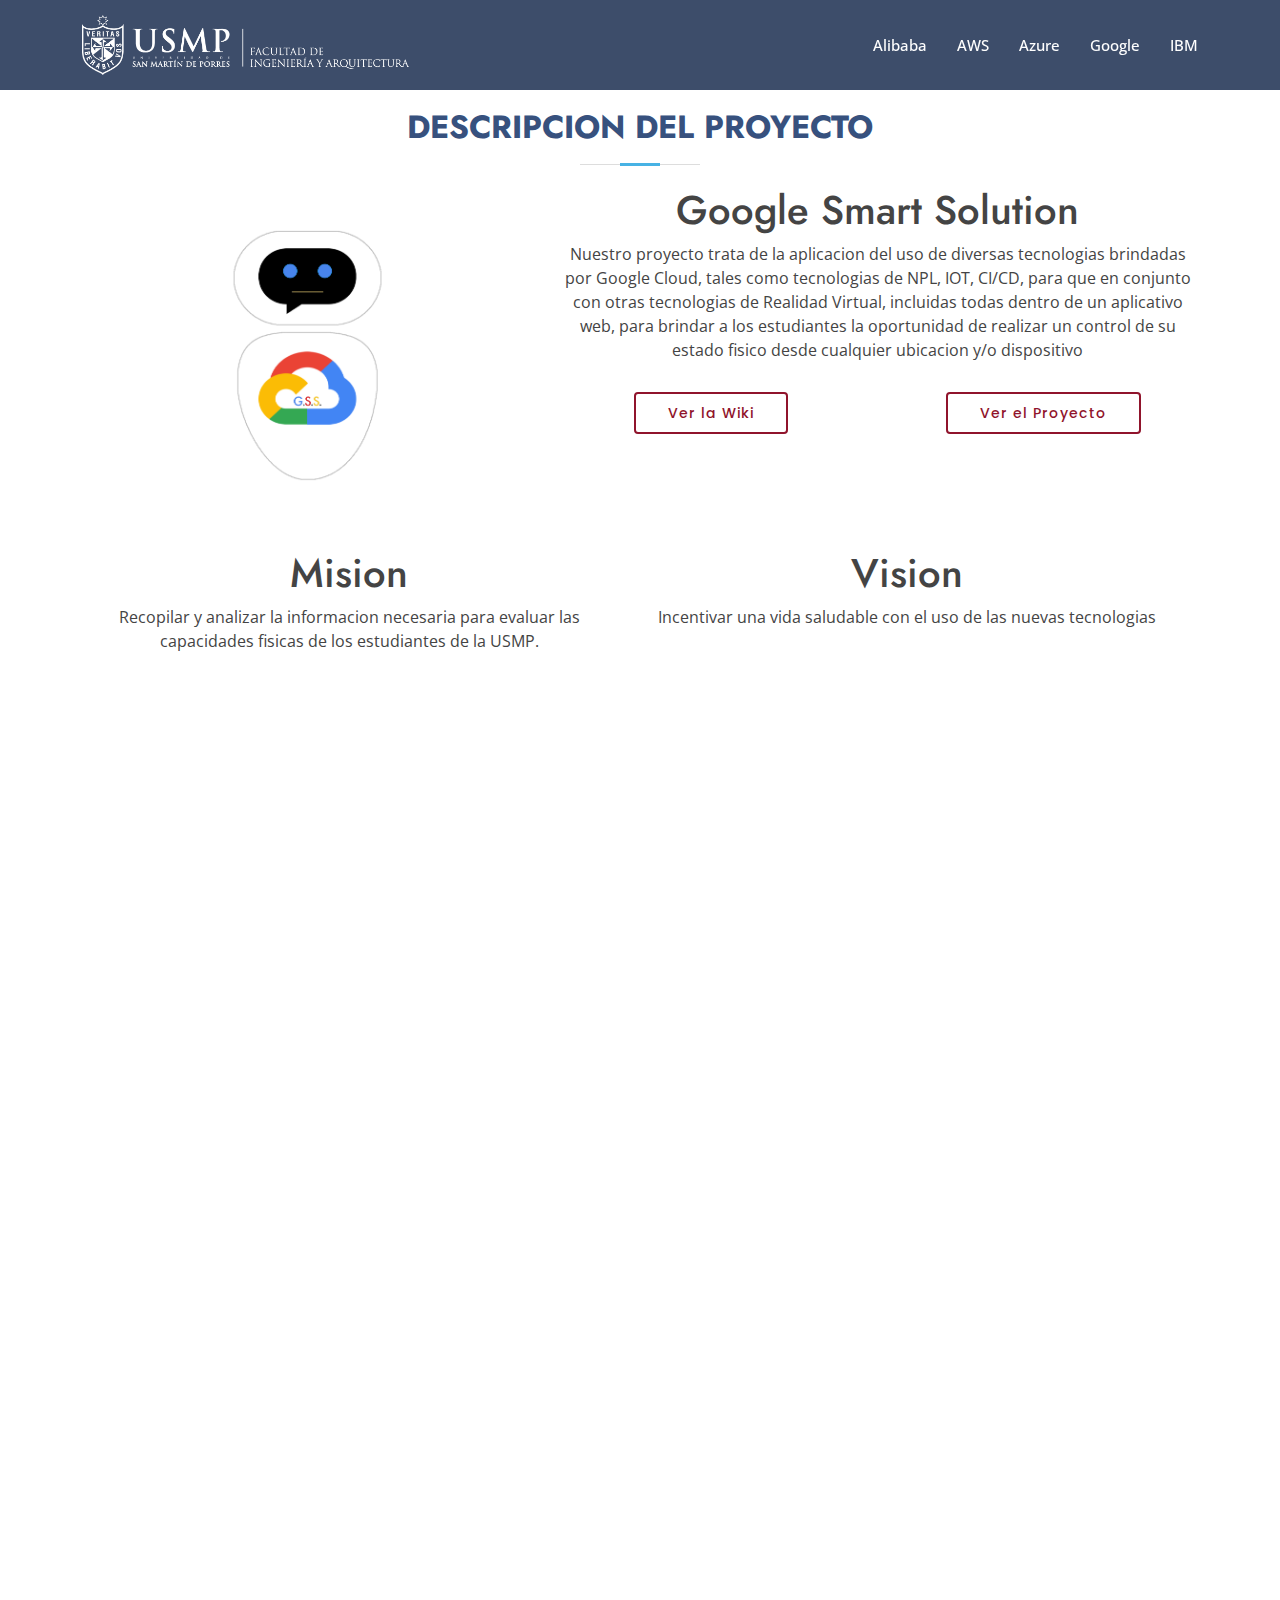
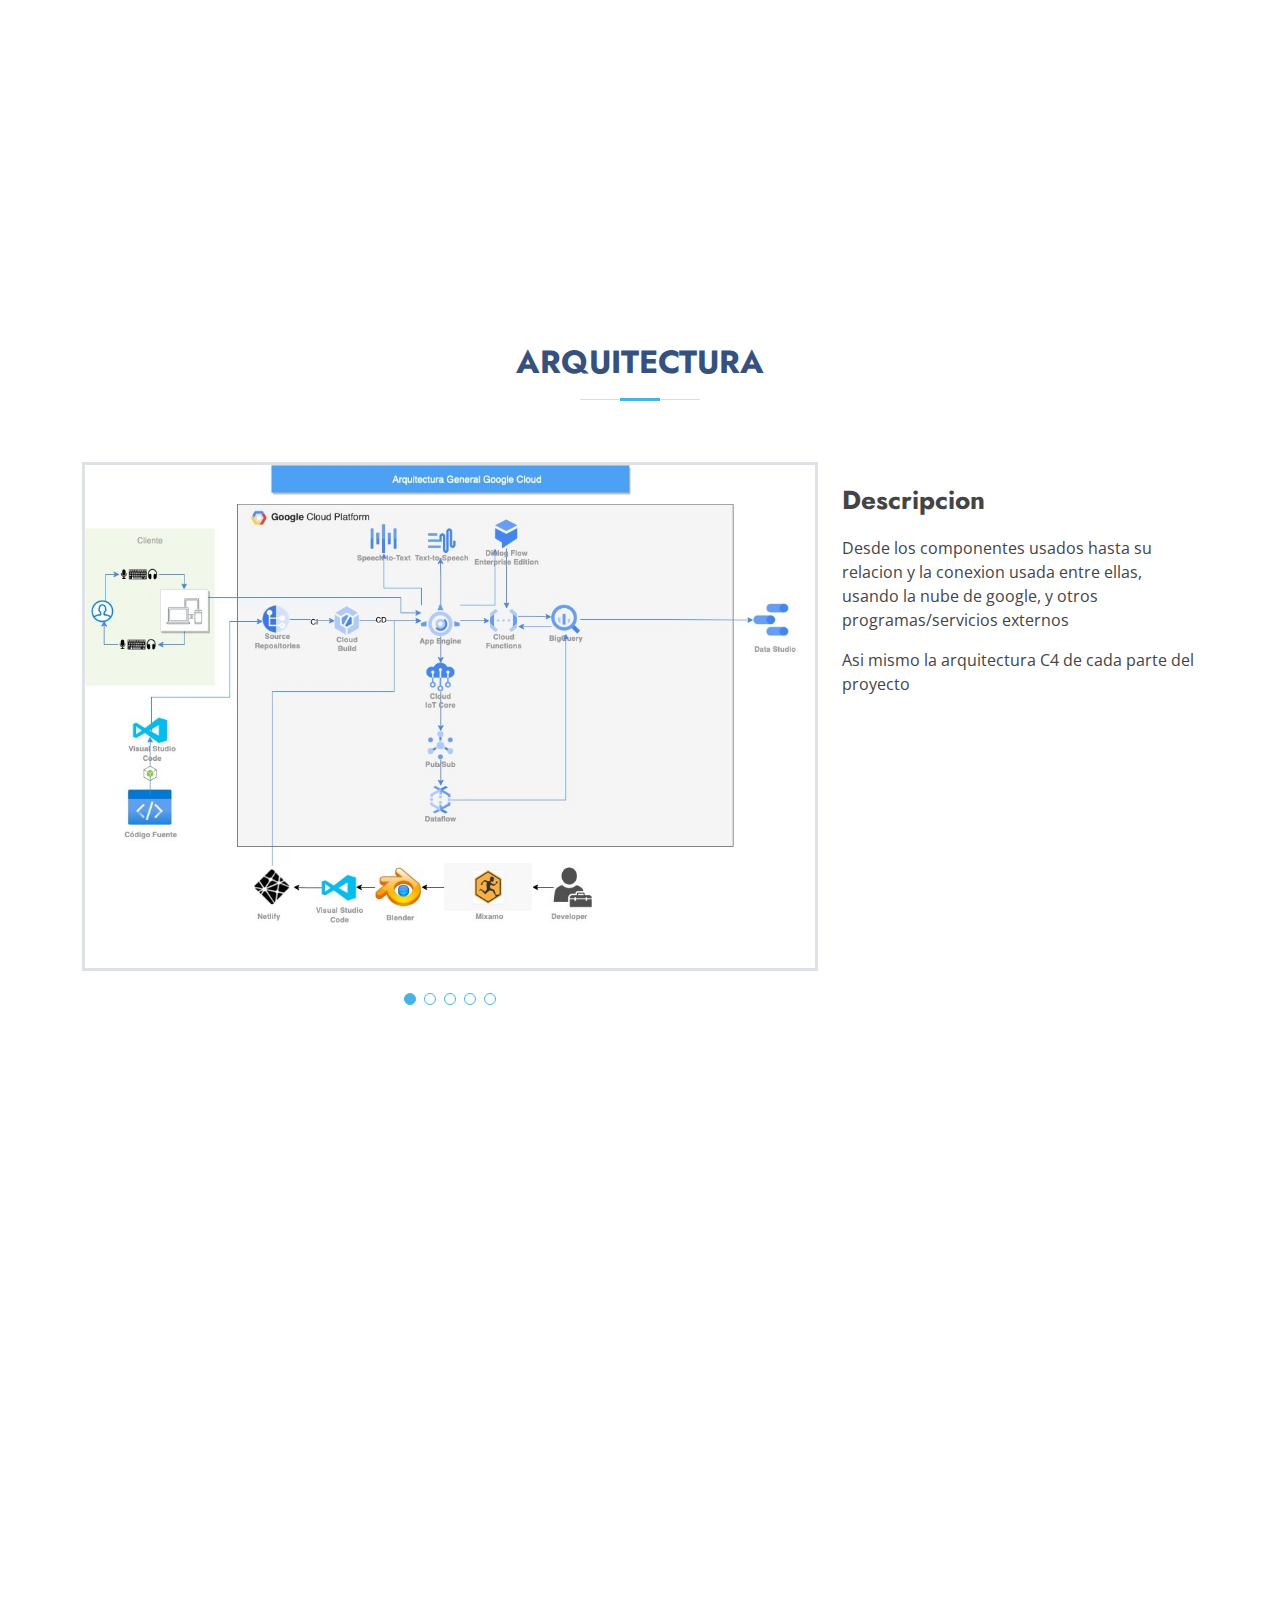
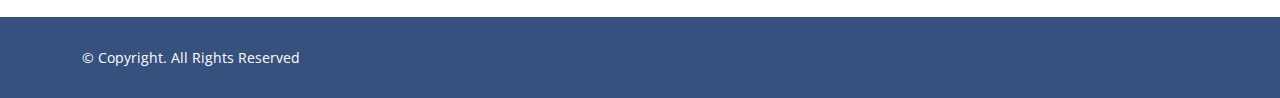
<file: google.html>
<!DOCTYPE html>
<html lang="en">

<head>
  <meta charset="utf-8">
  <meta content="width=device-width, initial-scale=1.0" name="viewport">

  <title>Taller de Proyectos</title>
  <meta content="" name="description">
  <meta content="" name="keywords">

  <link href="assets/img/apple-touch-icon.png" rel="apple-touch-icon">
  <link
    href="https://fonts.googleapis.com/css?family=Open+Sans:300,300i,400,400i,600,600i,700,700i|Jost:300,300i,400,400i,500,500i,600,600i,700,700i|Poppins:300,300i,400,400i,500,500i,600,600i,700,700i"
    rel="stylesheet">
  <link href="assets/vendor/aos/aos.css" rel="stylesheet">
  <link href="assets/vendor/bootstrap/css/bootstrap.min.css" rel="stylesheet">
  <link href="assets/vendor/bootstrap-icons/bootstrap-icons.css" rel="stylesheet">
  <link href="assets/vendor/boxicons/css/boxicons.min.css" rel="stylesheet">
  <link href="assets/vendor/glightbox/css/glightbox.min.css" rel="stylesheet">
  <link href="assets/vendor/remixicon/remixicon.css" rel="stylesheet">
  <link href="assets/vendor/swiper/swiper-bundle.min.css" rel="stylesheet">
  <link href="assets/css/style.css" rel="stylesheet">

</head>

<body>
  <style>
    .btn {
      font-family: "Poppins", sans-serif;
      font-weight: 500;
      font-size: 14px;
      letter-spacing: 1px;
      display: inline-block;
      padding: 12px 32px;
      border-radius: 4px;
      transition: 0.3s;
      line-height: 1;
      color: #90142c;
      -webkit-animation-delay: 0.8s;
      animation-delay: 0.8s;
      margin-top: 6px;
      border: 2px solid #90142c;
    }

    .btn:hover {
      background: #90142c;
      color: #fff;
      text-decoration: none;
    }
  </style>
  <!-- ======= Header ======= -->
  <header id="header" class="fixed-top header-inner-pages">
    <div class="container d-flex align-items-center">

      <!-- <h1 class="logo me-auto"><a href="index.html">Taller de proyectos</a></h1> -->
      <a href="index.html" class="logo me-auto"><img src="assets/img/usmp.png" alt="" class="img-fluid"></a>

      <nav id="navbar" class="navbar">
        <ul>
          <li><a href="alibaba.html">Alibaba</a></li>
          <li><a href="aws.html">AWS</a></li>
          <li><a href="azure.html">Azure</a></li>
          <li><a href="google.html">Google</a></li>
          <li><a href="ibm.html">IBM</a></li>
          <!-- <li><a href="investigadores.html">Investigadores</a></li> -->
        </ul>
        <i class="bi bi-list mobile-nav-toggle"></i>
      </nav>

    </div>
  </header><!-- End Header -->

  <main id="main">

    <section>
      <div class="section-title mt-5">
        <h2>Descripcion del proyecto</h2>
        <div class="section-1" id="about">
          <div class="container">
            <div class="row">
              <div class="col-md-5">
                <img src="assets/img/equipos/google/logotipo.png" alt="" width="100%" height="100%" alt="">
              </div>
              <div class="col-md-7 text-center">
                <h1>Google Smart Solution</h1>
                <p class="parrafo-1">
                  Nuestro proyecto trata de la aplicacion del uso de diversas tecnologias brindadas por Google Cloud, 
                  tales como tecnologias de NPL, IOT, CI/CD, para que en conjunto con otras tecnologias de Realidad Virtual, 
                  incluidas todas dentro de un aplicativo web, para brindar a los estudiantes la oportunidad de realizar un 
                  control de su estado fisico desde cualquier ubicacion y/o dispositivo
                </p>
                <div class="row content mt-4">
                  <div class="col-lg-6">
                    <a href="https://dev.azure.com/edwartsanchez0735/Google%20Smart%20Solution/_wiki/wikis/Google-Smart-Solution.wiki/1/Google-Smart-Solution" class="btn">Ver la Wiki</a>
                  </div>
                  <div class="col-lg-6 pt-4 pt-lg-0">
                    <a href="#" class="btn">Ver el Proyecto</a>
                  </div>
                </div>
              </div>

              <div class="row content mt-4">
                <div class="col-lg-6">
                  <h1>Mision</h1>
                  <p>
                    Recopilar y analizar la informacion necesaria para evaluar las capacidades fisicas de los estudiantes de la USMP.
                  </p>
                  
                </div>
                <div class="col-lg-6 pt-4 pt-lg-0">
                  <h1>Vision</h1>
                  <p>
                    Incentivar una vida saludable con el uso de las nuevas tecnologias
                  </p>
                </div>
              </div>
            </div>
          </div>
        </div>
      </div>
    </section>

    <!-- ======= Team Section ======= -->
    <section id="team" class="team section">
      <div class="container" data-aos="fade-up">

        <div class="section-title">
          <h2>Equipo</h2>
        </div>

        <div class="row">

          <div class="col-lg-6">
            <div class="member d-flex align-items-start" data-aos="zoom-in" data-aos-delay="100">
              <div class="pic"><img src="assets/img/equipos/google/sanchez2.jpeg" class="img-fluid" alt=""></div>
              <div class="member-info">
                <h4>Edwart Sanchez Contreras</h4>
                <span>Lider</span>
                <p>Lider del equipo</p>
                <div class="social">
                  <a href=""><i class="ri-twitter-fill"></i></a>
                  <a href=""><i class="ri-facebook-fill"></i></a>
                  <a href=""><i class="ri-instagram-fill"></i></a>
                  <a href=""> <i class="ri-linkedin-box-fill"></i> </a>
                </div>
              </div>
            </div>
          </div>

          <div class="col-lg-6 mt-4 mt-lg-0">
            <div class="member d-flex align-items-start" data-aos="zoom-in" data-aos-delay="200">
              <div class="pic"><img src="assets/img/equipos/google/quispe.jpeg" class="img-fluid" alt=""></div>

              <div class="member-info">
                <h4>Dayana Quispe Valderrama</h4>
                <span>QA</span>
                <p>QA del equipo</p>
                <div class="social">
                  <a href=""><i class="ri-twitter-fill"></i></a>
                  <a href=""><i class="ri-facebook-fill"></i></a>
                  <a href=""><i class="ri-instagram-fill"></i></a>
                  <a href=""> <i class="ri-linkedin-box-fill"></i> </a>
                </div>
              </div>
            </div>
          </div>

          <div class="col-lg-6 mt-4">
            <div class="member d-flex align-items-start" data-aos="zoom-in" data-aos-delay="300">
              <div class="pic"><img src="assets/img/equipos/google/medina.jpeg" class="img-fluid" alt=""></div>

              <div class="member-info">
                <h4>Wilber Medina Anaya</h4>
                <span>Developer FullStack</span>
                <p>Encargado del aplicativo web</p>
                <div class="social">
                  <a href="https://twitter.com/w1ma08"><i class="ri-twitter-fill"></i></a>
                  <a href=""><i class="ri-facebook-fill"></i></a>
                  <a href=""><i class="ri-instagram-fill"></i></a>
                  <a href="https://www.linkedin.com/in/wilbermedina/"> <i class="ri-linkedin-box-fill"></i> </a>
                </div>
              </div>
            </div>
          </div>

          <div class="col-lg-6 mt-4">
            <div class="member d-flex align-items-start" data-aos="zoom-in" data-aos-delay="400">
              <div class="pic"><img src="assets/img/equipos/google/aguero.jpeg" class="img-fluid" alt=""></div>

              <div class="member-info">
                <h4>Julio Agüero Rengifo</h4>
                <span>Developer FullStack</span>
                <p>Encargado de NPL</p>
                <div class="social">
                  <a href=""><i class="ri-twitter-fill"></i></a>
                  <a href=""><i class="ri-facebook-fill"></i></a>
                  <a href=""><i class="ri-instagram-fill"></i></a>
                  <a href=""> <i class="ri-linkedin-box-fill"></i> </a>
                </div>
              </div>
            </div>
          </div>

          <div class="col-lg-6 mt-4">
            <div class="member d-flex align-items-start" data-aos="zoom-in" data-aos-delay="300">
              <div class="pic"><img src="assets/img/equipos/google/apaza.jpeg" class="img-fluid" alt=""></div>

              <div class="member-info">
                <h4>Mauricio Apaza Carpio</h4>
                <span>Developer FullStack</span>
                <p>Encargado de IOT</p>
                <div class="social">
                  <a href=""><i class="ri-twitter-fill"></i></a>
                  <a href=""><i class="ri-facebook-fill"></i></a>
                  <a href=""><i class="ri-instagram-fill"></i></a>
                  <a href=""> <i class="ri-linkedin-box-fill"></i> </a>
                </div>
              </div>
            </div>
          </div>

          <div class="col-lg-6 mt-4">
            <div class="member d-flex align-items-start" data-aos="zoom-in" data-aos-delay="400">
              <div class="pic"><img src="assets/img/equipos/google/ortega.jpeg" class="img-fluid" alt=""></div>

              <div class="member-info">
                <h4>Mauricio Ortega Saenz</h4>
                <span>Developer FullStack</span>
                <p>Encargado de Realidad Virtual</p>
                <div class="social">
                  <a href=""><i class="ri-twitter-fill"></i></a>
                  <a href=""><i class="ri-facebook-fill"></i></a>
                  <a href=""><i class="ri-instagram-fill"></i></a>
                  <a href=""> <i class="ri-linkedin-box-fill"></i> </a>
                </div>
              </div>
            </div>
          </div>

        </div>

      </div>
    </section><!-- End Team Section -->

    <section id="portfolio-details" class="portfolio-details">
      <div class="container">
        <div class="section-title mb-1">
          <h2>Arquitectura</h2>
        </div>
        <div class="row gy-4">
          <div class="col-lg-8">
            <div class="portfolio-details-slider swiper">
              <div class="swiper-wrapper align-items-center">
                <div class="swiper-slide">
                  <a href="assets/img/equipos/google/global.jpg" data-gallery="portfolioGallery"
                    class="portfolio-lightbox preview-link" title="Web 3">
                    <img src="assets/img/equipos/google/global.jpg" class="border border-3" alt="...">
                  </a>
                </div>
                <div class="swiper-slide">
                  <a href="assets/img/equipos/google/IoT.jpeg" data-gallery="portfolioGallery"
                    class="portfolio-lightbox preview-link" title="Web 3">
                    <img src="assets/img/equipos/google/IoT.jpeg" class="border border-3" alt="...">
                  </a>
                </div>
                <div class="swiper-slide">
                  <a href="assets/img/equipos/google/npl.jpeg" data-gallery="portfolioGallery"
                    class="portfolio-lightbox preview-link" title="Web 3">
                    <img src="assets/img/equipos/google/npl.jpeg" class="border border-3" alt="...">
                  </a>
                </div>
                <div class="swiper-slide">
                  <a href="assets/img/equipos/google/web.png" data-gallery="portfolioGallery"
                    class="portfolio-lightbox preview-link" title="Web 3">
                    <img src="assets/img/equipos/google/web.png" class="border border-3" alt="...">
                  </a>
                </div>
                <div class="swiper-slide">
                  <a href="assets/img/equipos/google/VR.png" data-gallery="portfolioGallery"
                    class="portfolio-lightbox preview-link" title="Web 3">
                    <img src="assets/img/equipos/google/VR.png" class="border border-3" alt="...">
                  </a>
                </div>
              </div>
              <div class="swiper-pagination"></div>
            </div>
          </div>
          <div class="col-lg-4">
            <div class="portfolio-description">
              <h2>Descripcion</h2>
              <p>
               Desde los componentes usados hasta su relacion y la conexion usada entre ellas, usando la nube de google, y otros programas/servicios externos               
              </p>
              <p>
                Asi mismo la arquitectura C4 de cada parte del proyecto
              </p>
            </div>
          </div>
        </div>
      </div>
    </section>

    <section id="services" class="services">
      <div class="container" data-aos="fade-up">

        <div class="section-title">
          <h2>Herramientas</h2>
        </div>

        <div class="row">
          <div class="col-xl-3 col-md-6 d-flex align-items-stretch" data-aos="zoom-in" data-aos-delay="100">
            <div class="icon-box">
              <div style="display: flex; justify-content: center;">
                <img src="./assets/img/equipos/google/vscode.png" class="" height="100px" width="100px" alt="">
              </div>
              <h4 style="margin-top: 15px;">VS Code</h4>
              <p>Usado para crear y editar el codigo usado en el proyecto</p>
            </div>
          </div>

          <div class="col-xl-3 col-md-6 d-flex align-items-stretch mt-4 mt-md-0" data-aos="zoom-in"
            data-aos-delay="200">
            <div class="icon-box">
              <div style="display: flex; justify-content: center;">
                <img src="./assets/img/equipos/google/cloud.png" class="" height="100px" width="100px" alt="">
              </div>
              <h4 style="margin-top: 15px;">Google Cloud</h4>
              <p>Servicios/Api para desarrollo y almacenamiento</p>
            </div>
          </div>

          <div class="col-xl-3 col-md-6 d-flex align-items-stretch mt-4 mt-xl-0" data-aos="zoom-in"
            data-aos-delay="300">
            <div class="icon-box">
              <div style="display: flex; justify-content: center;">
                <img src="./assets/img/equipos/google/data.png" class="" height="100px" width="100px" alt="">
              </div>
              <h4 style="margin-top: 15px;">Data Studio</h4>
              <p>Procesamiento de datos y generador de estadisticas</p>
            </div>
          </div>

          <div class="col-xl-3 col-md-6 d-flex align-items-stretch mt-4 mt-xl-0" data-aos="zoom-in"
            data-aos-delay="400">
            <div class="icon-box">
              <div style="display: flex; justify-content: center;">
                <img src="./assets/img/equipos/google/blender.jpg" class="" height="100px" width="100px" alt="">
              </div>
              <h4 style="margin-top: 15px;">Blender<h4>
              <p>Modelado y renderizado 3D</p>
            </div>
          </div>

        </div>

      </div>
    </section>

  </main>

  <footer id="footer">

    <div class="container footer-bottom clearfix">
      <div class="copyright">
        &copy; Copyright. All Rights Reserved
      </div>
      <div class="credits">
        <!-- All the links in the footer should remain intact. -->
        <!-- You can delete the links only if you purchased the pro version. -->
        <!-- Licensing information: https://bootstrapmade.com/license/ -->
        <!-- Purchase the pro version with working PHP/AJAX contact form: https://bootstrapmade.com/arsha-free-bootstrap-html-template-corporate/ -->
      </div>
    </div>
  </footer><!-- End Footer -->

  <div id="preloader"></div>
  <a href="#" class="back-to-top d-flex align-items-center justify-content-center"><i
      class="bi bi-arrow-up-short"></i></a>

  <!-- Vendor JS Files -->
  <script src="assets/vendor/aos/aos.js"></script>
  <script src="assets/vendor/bootstrap/js/bootstrap.bundle.min.js"></script>
  <script src="assets/vendor/glightbox/js/glightbox.min.js"></script>
  <script src="assets/vendor/isotope-layout/isotope.pkgd.min.js"></script>
  <script src="assets/vendor/swiper/swiper-bundle.min.js"></script>
  <script src="assets/vendor/waypoints/noframework.waypoints.js"></script>
  <script src="assets/vendor/php-email-form/validate.js"></script>

  <!-- Template Main JS File -->
  <script src="assets/js/main.js"></script>

</body>

</html>
</file>
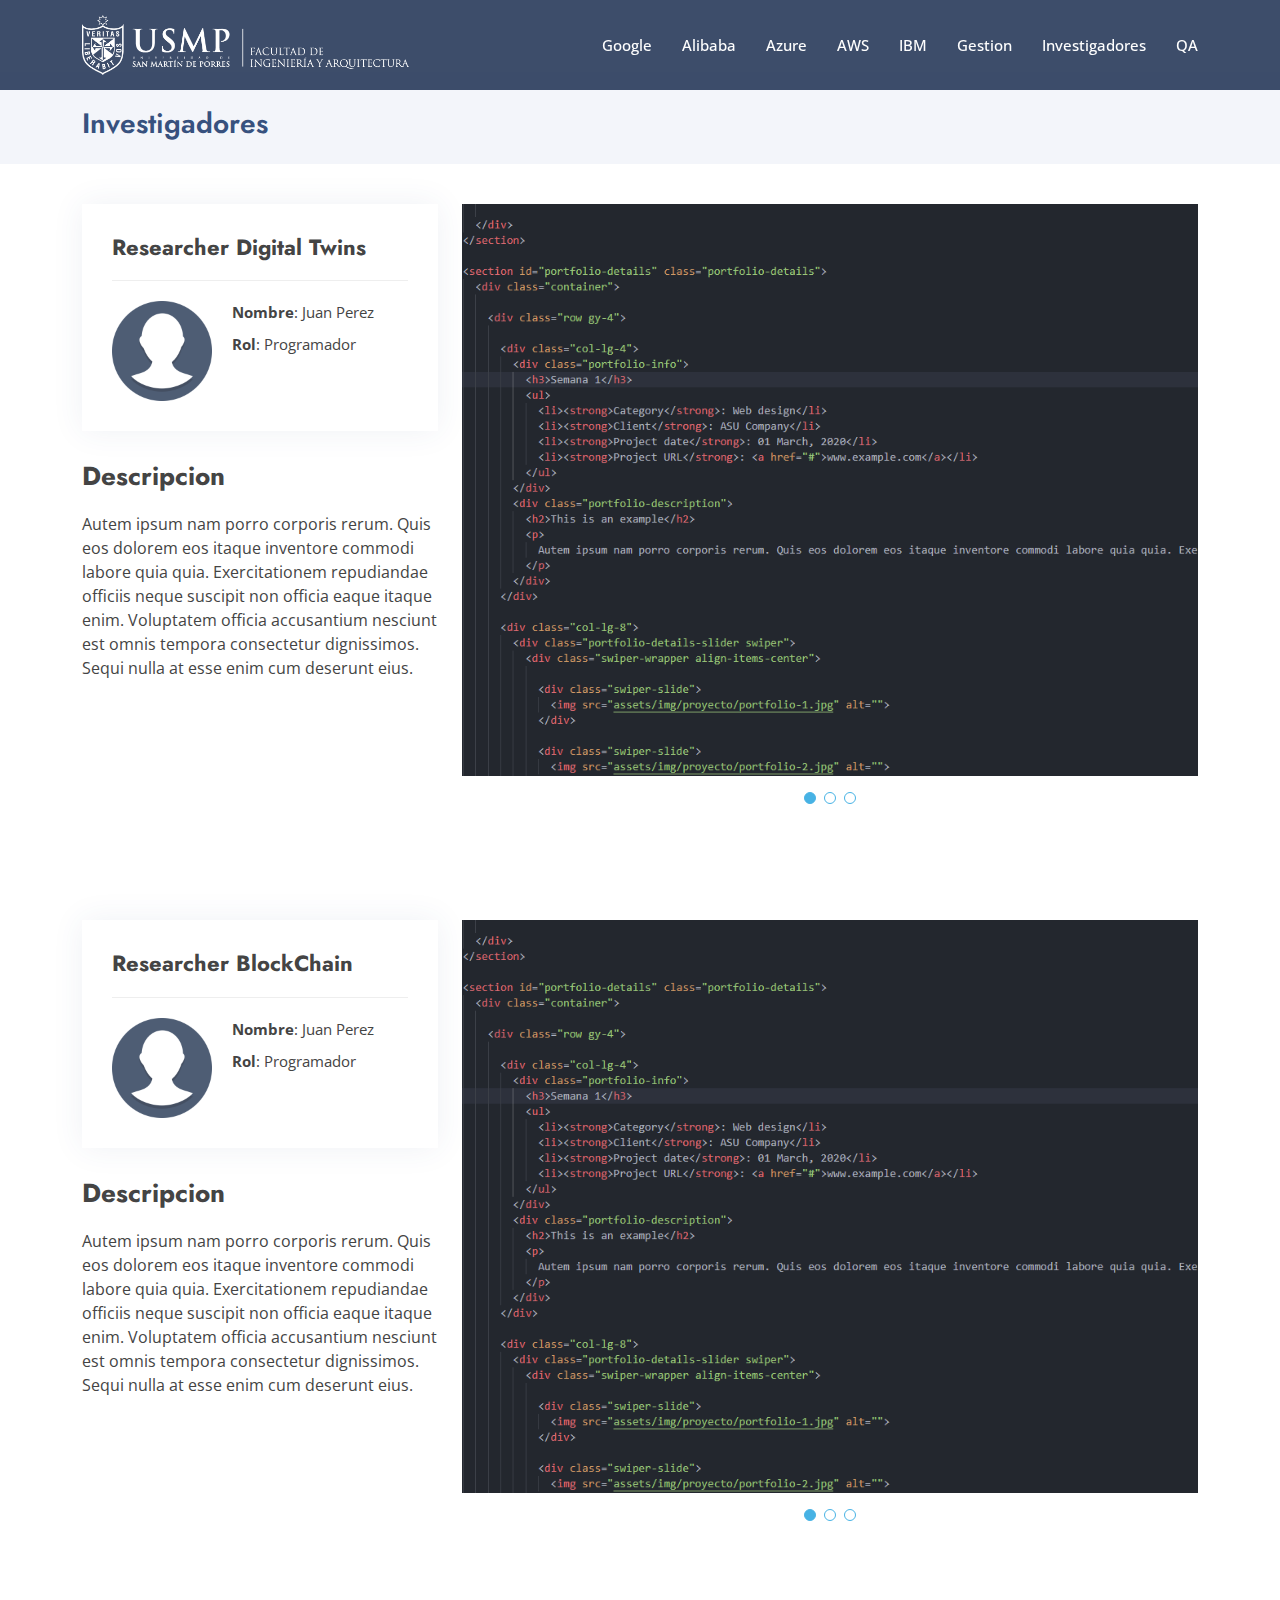
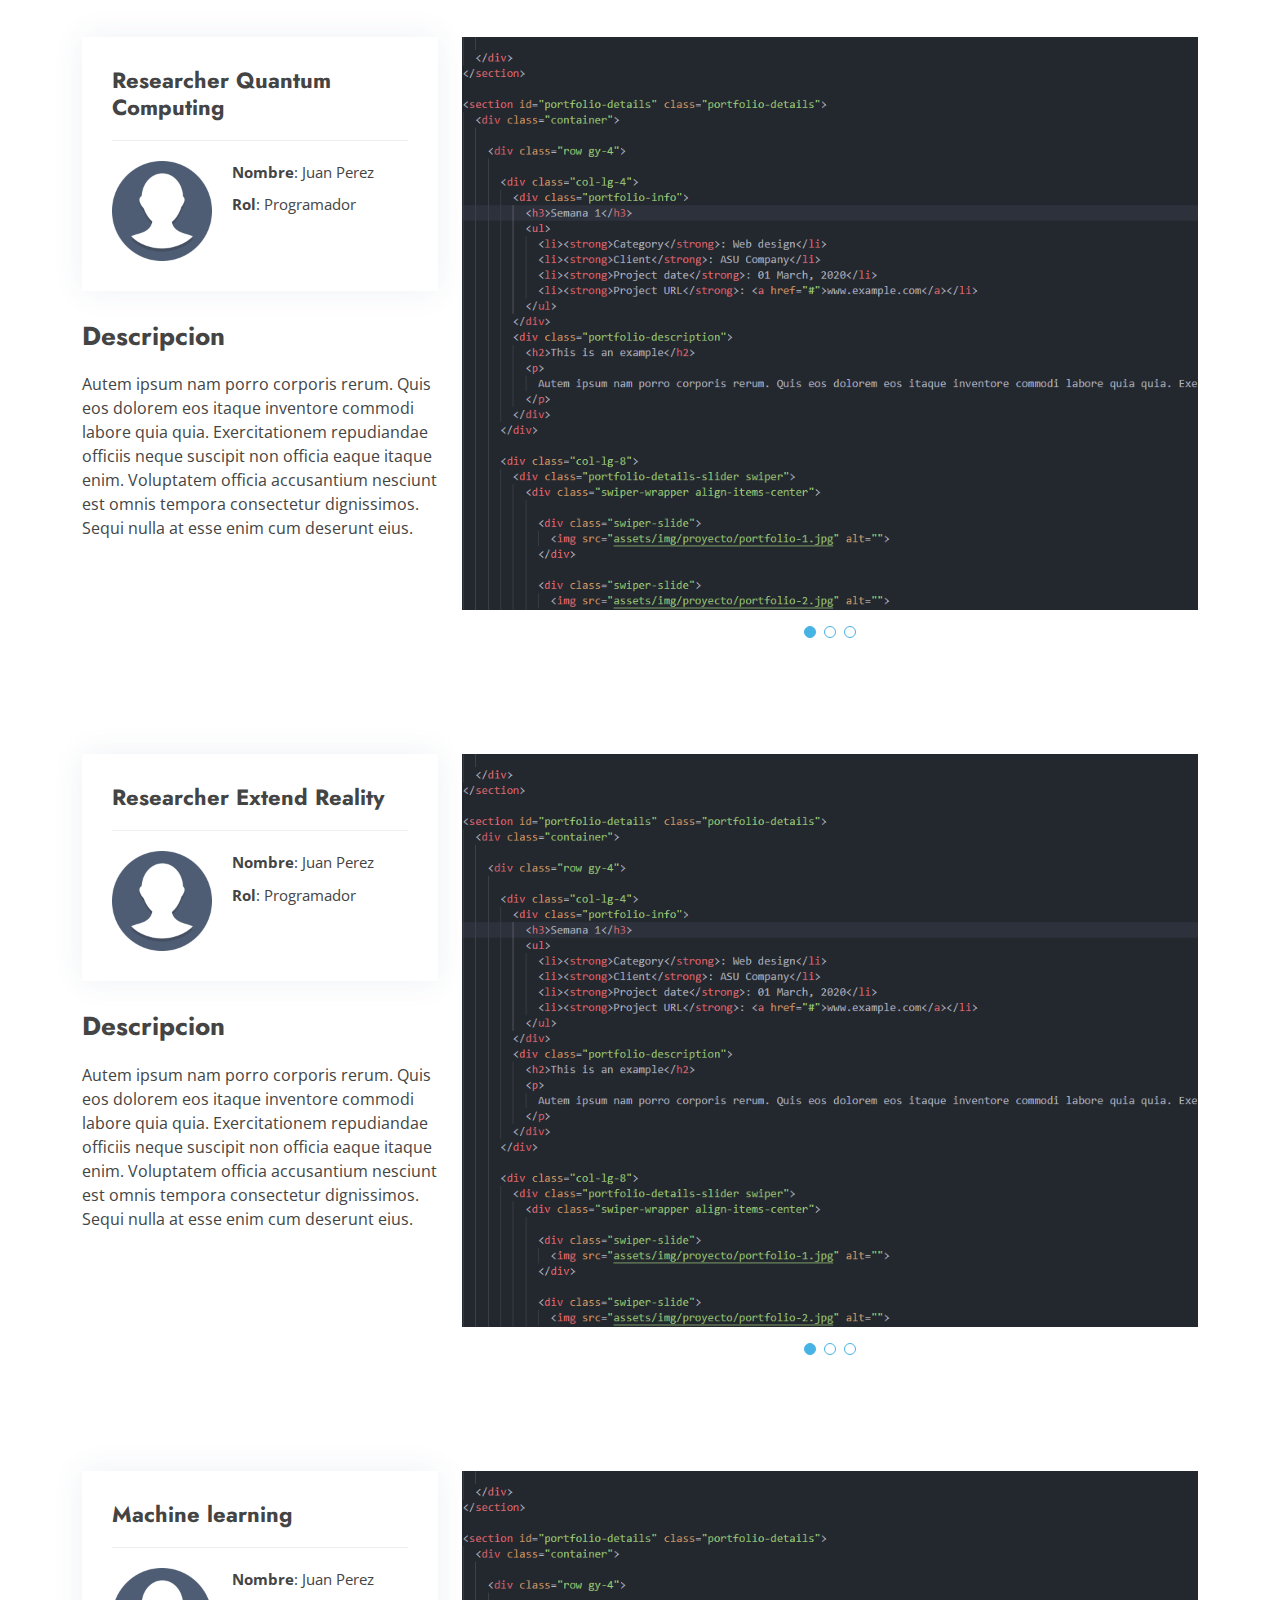
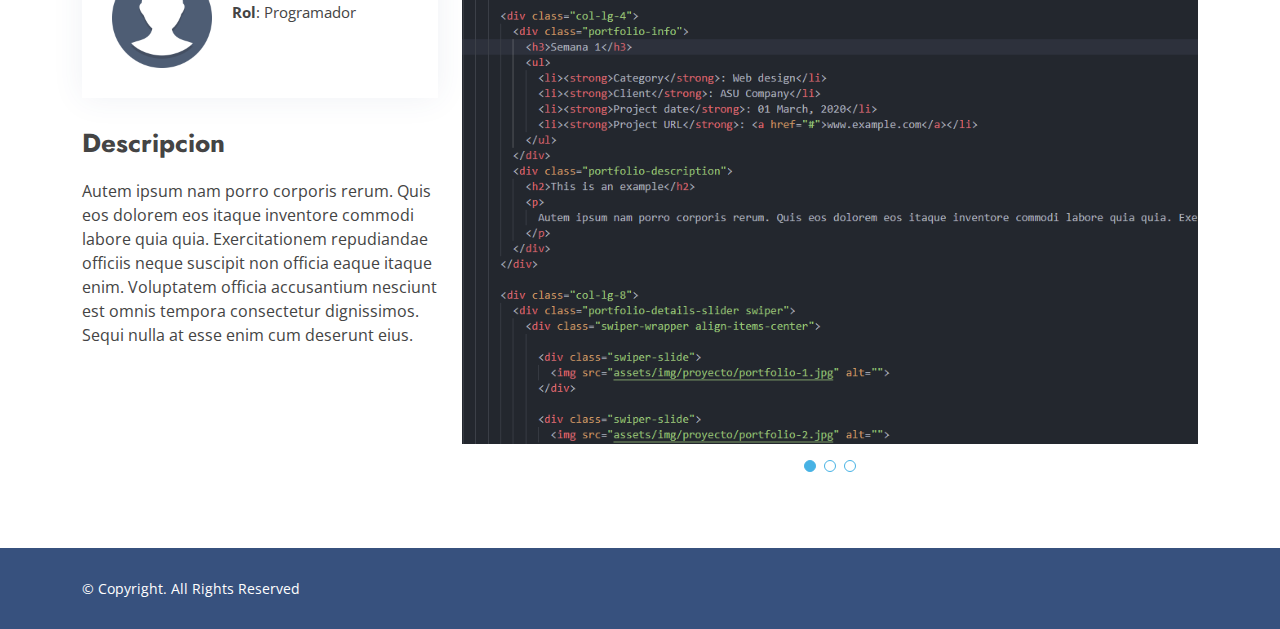
<file: investigadores.html>
<!DOCTYPE html>
<html lang="en">

<head>
  <meta charset="utf-8">
  <meta content="width=device-width, initial-scale=1.0" name="viewport">

  <title>Portfolio Details - Arsha Bootstrap Template</title>
  <meta content="" name="description">
  <meta content="" name="keywords">

  <!-- Favicons -->
  <link href="assets/img/favicon.png" rel="icon">
  <link href="assets/img/apple-touch-icon.png" rel="apple-touch-icon">

  <!-- Google Fonts -->
  <link href="https://fonts.googleapis.com/css?family=Open+Sans:300,300i,400,400i,600,600i,700,700i|Jost:300,300i,400,400i,500,500i,600,600i,700,700i|Poppins:300,300i,400,400i,500,500i,600,600i,700,700i" rel="stylesheet">

  <!-- Vendor CSS Files -->
  <link href="assets/vendor/aos/aos.css" rel="stylesheet">
  <link href="assets/vendor/bootstrap/css/bootstrap.min.css" rel="stylesheet">
  <link href="assets/vendor/bootstrap-icons/bootstrap-icons.css" rel="stylesheet">
  <link href="assets/vendor/boxicons/css/boxicons.min.css" rel="stylesheet">
  <link href="assets/vendor/glightbox/css/glightbox.min.css" rel="stylesheet">
  <link href="assets/vendor/remixicon/remixicon.css" rel="stylesheet">
  <link href="assets/vendor/swiper/swiper-bundle.min.css" rel="stylesheet">

  <!-- Template Main CSS File -->
  <link href="assets/css/style.css" rel="stylesheet">

</head>

<body>

  <!-- ======= Header ======= -->
  <header id="header" class="fixed-top header-inner-pages">
    <div class="container d-flex align-items-center">

      <!-- <h1 class="logo me-auto"><a href="index.html">Taller de proyectos</a></h1> -->
      <a href="index.html" class="logo me-auto"><img src="assets/img/usmp.png" alt="" class="img-fluid"></a>

      <nav id="navbar" class="navbar">
        <ul>
          <li><a href="google.html">Google</a></li>
          <li><a href="alibaba.html">Alibaba</a></li>
          <li><a href="azure.html">Azure</a></li>
          <li><a href="aws.html">AWS</a></li>
          <li><a href="ibm.html">IBM</a></li>
          <li><a href="gestion.html">Gestion</a></li>
          <li><a href="investigadores.html">Investigadores</a></li>
          <li><a href="qa.html">QA</a></li>
        </ul>
        <i class="bi bi-list mobile-nav-toggle"></i>
      </nav>

    </div>
  </header><!-- End Header -->

  <main id="main">

    <section id="breadcrumbs" class="breadcrumbs">
      <div class="container" style="margin-top: 20px;">

        <h2>Investigadores</h2>
        
      </div>
    </section>

    <section id="portfolio-details" class="portfolio-details">
      <div class="container">

        <div class="row gy-4">
          <div class="col-lg-4">
            <div class="portfolio-info">
              <h3>Researcher Digital Twins</h3>
              <div style="display: flex;">
                <div style="margin-right: 10px;">
                  <img src="./assets/img/equipo/profile.png" class="" height="100px" width="100px" alt="">
                </div>
                <div style="margin-left: 10px;">
                  <ul>
                    <li><strong>Nombre</strong>: Juan Perez</li>
                    <li><strong>Rol</strong>: Programador</li>
                  </ul>
                </div>
              </div>
            </div>
            <div class="portfolio-description">
              <h2>Descripcion</h2>
              <p>
                Autem ipsum nam porro corporis rerum. Quis eos dolorem eos itaque inventore commodi labore quia quia. Exercitationem repudiandae officiis neque suscipit non officia eaque itaque enim. Voluptatem officia accusantium nesciunt est omnis tempora consectetur dignissimos. Sequi nulla at esse enim cum deserunt eius.
              </p>
            </div>
          </div>

          <div class="col-lg-8">
            <div class="portfolio-details-slider swiper">
              <div class="swiper-wrapper align-items-center">
          
                <div class="swiper-slide">
                  <img src="assets/img/proyecto/a.png" alt="">  
                </div>
          
                <div class="swiper-slide">
                  <img src="assets/img/proyecto/a.png" alt="">  
                </div>
          
                <div class="swiper-slide">
                  <img src="assets/img/proyecto/a.png" alt="">  
                </div>
          
              </div>
              <div class="swiper-pagination"></div>
            </div>
          </div>
        </div>

      </div>
    </section>

    <section id="portfolio-details" class="portfolio-details">
      <div class="container">

        <div class="row gy-4">
          <div class="col-lg-4">
            <div class="portfolio-info">
              <h3>Researcher BlockChain</h3>
              <div style="display: flex;">
                <div style="margin-right: 10px;">
                  <img src="./assets/img/equipo/profile.png" class="" height="100px" width="100px" alt="">
                </div>
                <div style="margin-left: 10px;">
                  <ul>
                    <li><strong>Nombre</strong>: Juan Perez</li>
                    <li><strong>Rol</strong>: Programador</li>
                  </ul>
                </div>
              </div>
            </div>
            <div class="portfolio-description">
              <h2>Descripcion</h2>
              <p>
                Autem ipsum nam porro corporis rerum. Quis eos dolorem eos itaque inventore commodi labore quia quia. Exercitationem repudiandae officiis neque suscipit non officia eaque itaque enim. Voluptatem officia accusantium nesciunt est omnis tempora consectetur dignissimos. Sequi nulla at esse enim cum deserunt eius.
              </p>
            </div>
          </div>

          <div class="col-lg-8">
            <div class="portfolio-details-slider swiper">
              <div class="swiper-wrapper align-items-center">
          
                <div class="swiper-slide">
                  <img src="assets/img/proyecto/a.png" alt="">  
                </div>
          
                <div class="swiper-slide">
                  <img src="assets/img/proyecto/a.png" alt="">  
                </div>
          
                <div class="swiper-slide">
                  <img src="assets/img/proyecto/a.png" alt="">  
                </div>
          
              </div>
              <div class="swiper-pagination"></div>
            </div>
          </div>
        </div>

      </div>
    </section>

    <section id="portfolio-details" class="portfolio-details">
      <div class="container">

        <div class="row gy-4">
          <div class="col-lg-4">
            <div class="portfolio-info">
              <h3>Researcher Quantum Computing</h3>
              <div style="display: flex;">
                <div style="margin-right: 10px;">
                  <img src="./assets/img/equipo/profile.png" class="" height="100px" width="100px" alt="">
                </div>
                <div style="margin-left: 10px;">
                  <ul>
                    <li><strong>Nombre</strong>: Juan Perez</li>
                    <li><strong>Rol</strong>: Programador</li>
                  </ul>
                </div>
              </div>
            </div>
            <div class="portfolio-description">
              <h2>Descripcion</h2>
              <p>
                Autem ipsum nam porro corporis rerum. Quis eos dolorem eos itaque inventore commodi labore quia quia. Exercitationem repudiandae officiis neque suscipit non officia eaque itaque enim. Voluptatem officia accusantium nesciunt est omnis tempora consectetur dignissimos. Sequi nulla at esse enim cum deserunt eius.
              </p>
            </div>
          </div>

          <div class="col-lg-8">
            <div class="portfolio-details-slider swiper">
              <div class="swiper-wrapper align-items-center">
          
                <div class="swiper-slide">
                  <img src="assets/img/proyecto/a.png" alt="">  
                </div>
          
                <div class="swiper-slide">
                  <img src="assets/img/proyecto/a.png" alt="">  
                </div>
          
                <div class="swiper-slide">
                  <img src="assets/img/proyecto/a.png" alt="">  
                </div>
          
              </div>
              <div class="swiper-pagination"></div>
            </div>
          </div>
        </div>

      </div>
    </section>

    <section id="portfolio-details" class="portfolio-details">
      <div class="container">

        <div class="row gy-4">
          <div class="col-lg-4">
            <div class="portfolio-info">
              <h3>Researcher Extend Reality</h3>
              <div style="display: flex;">
                <div style="margin-right: 10px;">
                  <img src="./assets/img/equipo/profile.png" class="" height="100px" width="100px" alt="">
                </div>
                <div style="margin-left: 10px;">
                  <ul>
                    <li><strong>Nombre</strong>: Juan Perez</li>
                    <li><strong>Rol</strong>: Programador</li>
                  </ul>
                </div>
              </div>
            </div>
            <div class="portfolio-description">
              <h2>Descripcion</h2>
              <p>
                Autem ipsum nam porro corporis rerum. Quis eos dolorem eos itaque inventore commodi labore quia quia. Exercitationem repudiandae officiis neque suscipit non officia eaque itaque enim. Voluptatem officia accusantium nesciunt est omnis tempora consectetur dignissimos. Sequi nulla at esse enim cum deserunt eius.
              </p>
            </div>
          </div>

          <div class="col-lg-8">
            <div class="portfolio-details-slider swiper">
              <div class="swiper-wrapper align-items-center">
          
                <div class="swiper-slide">
                  <img src="assets/img/proyecto/a.png" alt="">  
                </div>
          
                <div class="swiper-slide">
                  <img src="assets/img/proyecto/a.png" alt="">  
                </div>
          
                <div class="swiper-slide">
                  <img src="assets/img/proyecto/a.png" alt="">  
                </div>
          
              </div>
              <div class="swiper-pagination"></div>
            </div>
          </div>
        </div>

      </div>
    </section>

    <section id="portfolio-details" class="portfolio-details">
      <div class="container">

        <div class="row gy-4">
          <div class="col-lg-4">
            <div class="portfolio-info">
              <h3>Machine learning</h3>
              <div style="display: flex;">
                <div style="margin-right: 10px;">
                  <img src="./assets/img/equipo/profile.png" class="" height="100px" width="100px" alt="">
                </div>
                <div style="margin-left: 10px;">
                  <ul>
                    <li><strong>Nombre</strong>: Juan Perez</li>
                    <li><strong>Rol</strong>: Programador</li>
                  </ul>
                </div>
              </div>
            </div>
            <div class="portfolio-description">
              <h2>Descripcion</h2>
              <p>
                Autem ipsum nam porro corporis rerum. Quis eos dolorem eos itaque inventore commodi labore quia quia. Exercitationem repudiandae officiis neque suscipit non officia eaque itaque enim. Voluptatem officia accusantium nesciunt est omnis tempora consectetur dignissimos. Sequi nulla at esse enim cum deserunt eius.
              </p>
            </div>
          </div>

          <div class="col-lg-8">
            <div class="portfolio-details-slider swiper">
              <div class="swiper-wrapper align-items-center">
          
                <div class="swiper-slide">
                  <img src="assets/img/proyecto/a.png" alt="">  
                </div>
          
                <div class="swiper-slide">
                  <img src="assets/img/proyecto/a.png" alt="">  
                </div>
          
                <div class="swiper-slide">
                  <img src="assets/img/proyecto/a.png" alt="">  
                </div>
          
              </div>
              <div class="swiper-pagination"></div>
            </div>
          </div>
        </div>

      </div>
    </section>

  </main>

  <footer id="footer">
  
    <div class="container footer-bottom clearfix">
      <div class="copyright">
        &copy; Copyright. All Rights Reserved
      </div>
      <div class="credits">
        <!-- All the links in the footer should remain intact. -->
        <!-- You can delete the links only if you purchased the pro version. -->
        <!-- Licensing information: https://bootstrapmade.com/license/ -->
        <!-- Purchase the pro version with working PHP/AJAX contact form: https://bootstrapmade.com/arsha-free-bootstrap-html-template-corporate/ -->
      </div>
    </div>
  </footer><!-- End Footer -->

  <div id="preloader"></div>
  <a href="#" class="back-to-top d-flex align-items-center justify-content-center"><i class="bi bi-arrow-up-short"></i></a>

  <!-- Vendor JS Files -->
  <script src="assets/vendor/aos/aos.js"></script>
  <script src="assets/vendor/bootstrap/js/bootstrap.bundle.min.js"></script>
  <script src="assets/vendor/glightbox/js/glightbox.min.js"></script>
  <script src="assets/vendor/isotope-layout/isotope.pkgd.min.js"></script>
  <script src="assets/vendor/swiper/swiper-bundle.min.js"></script>
  <script src="assets/vendor/waypoints/noframework.waypoints.js"></script>
  <script src="assets/vendor/php-email-form/validate.js"></script>

  <!-- Template Main JS File -->
  <script src="assets/js/main.js"></script>

</body>

</html>
</file>
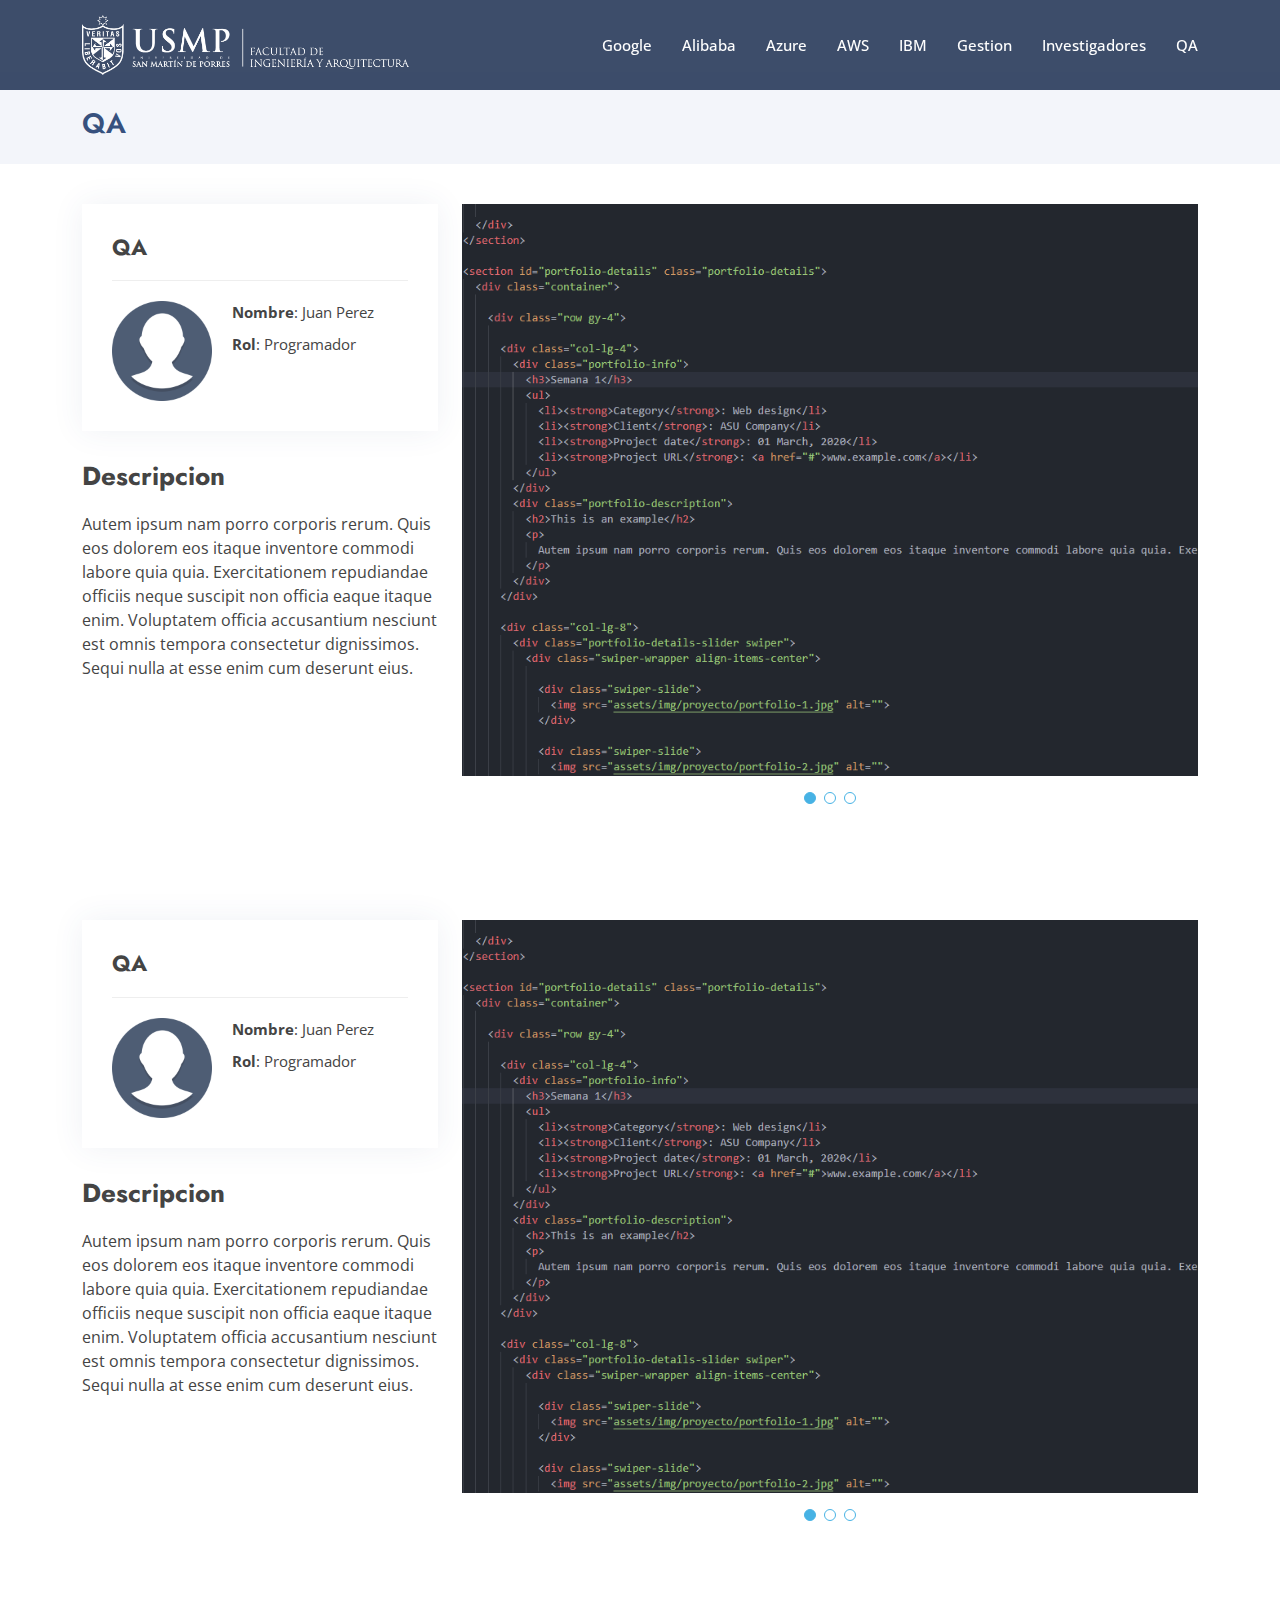
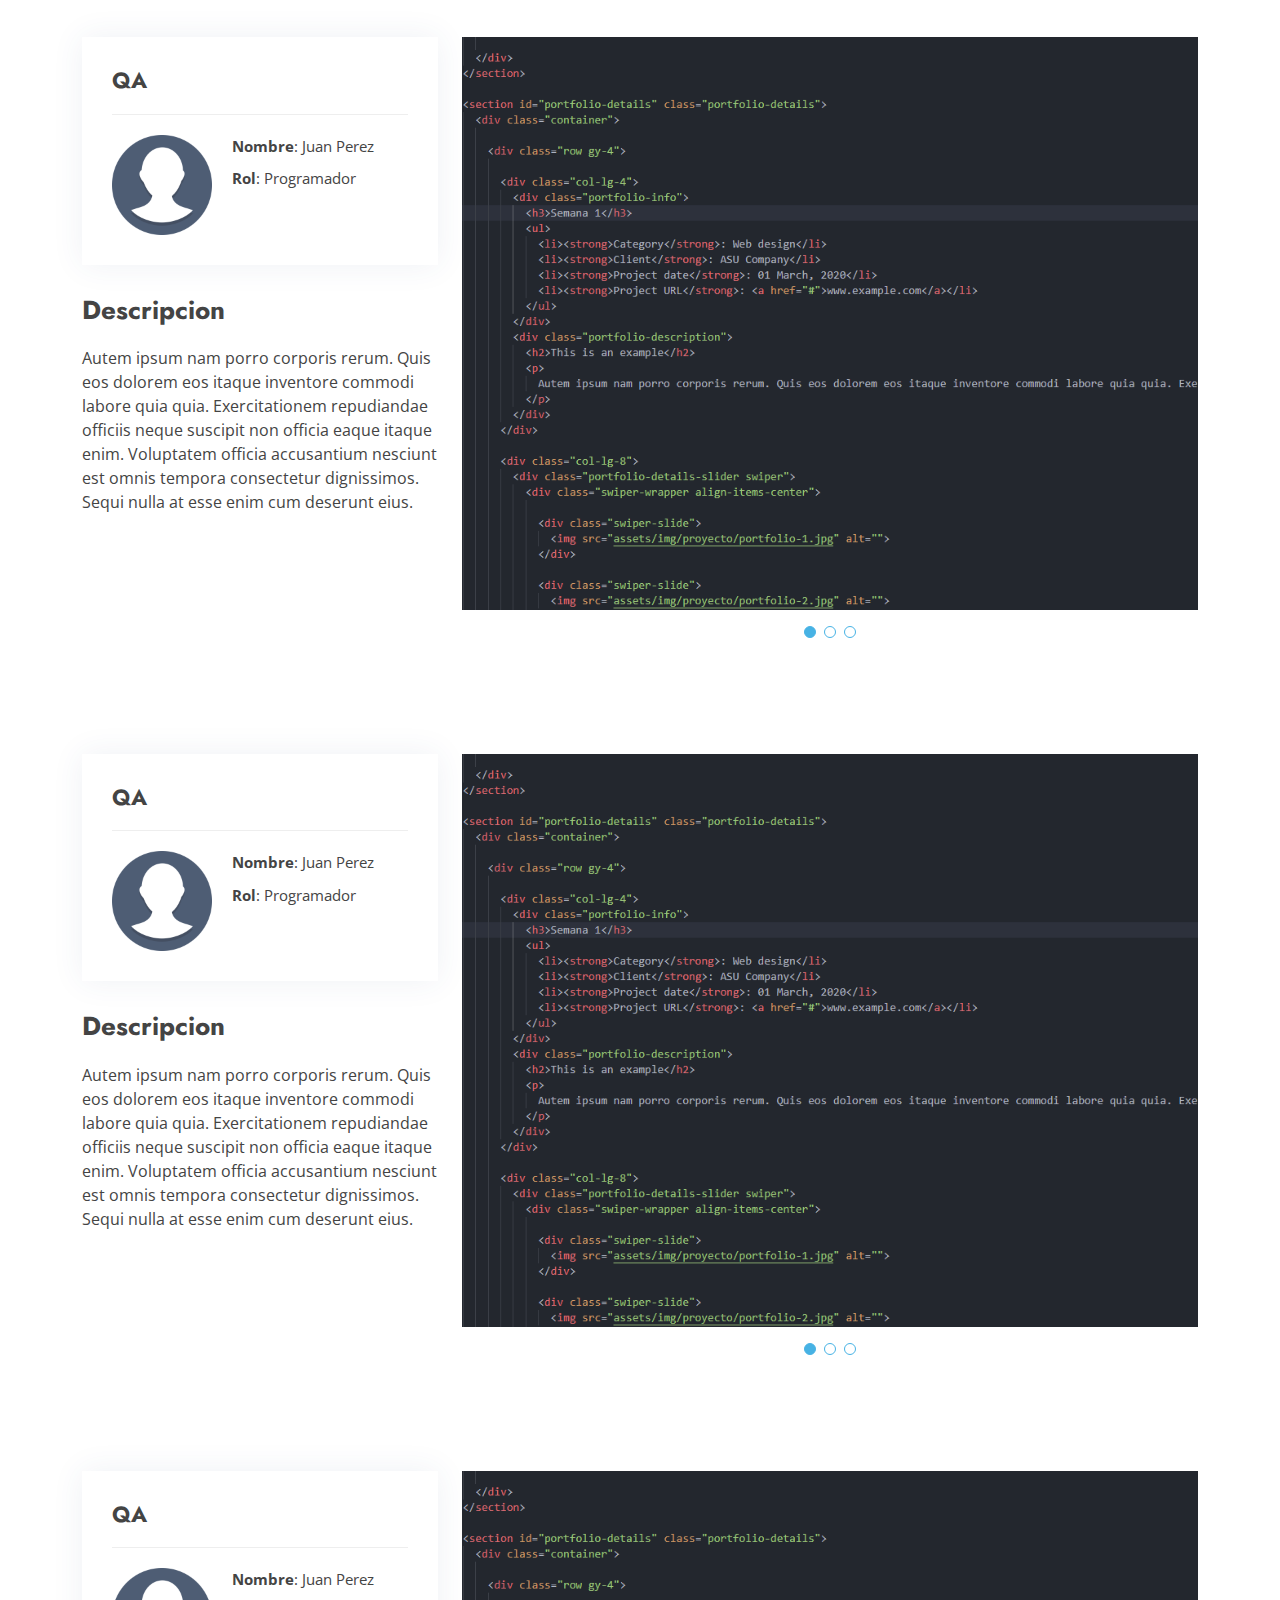
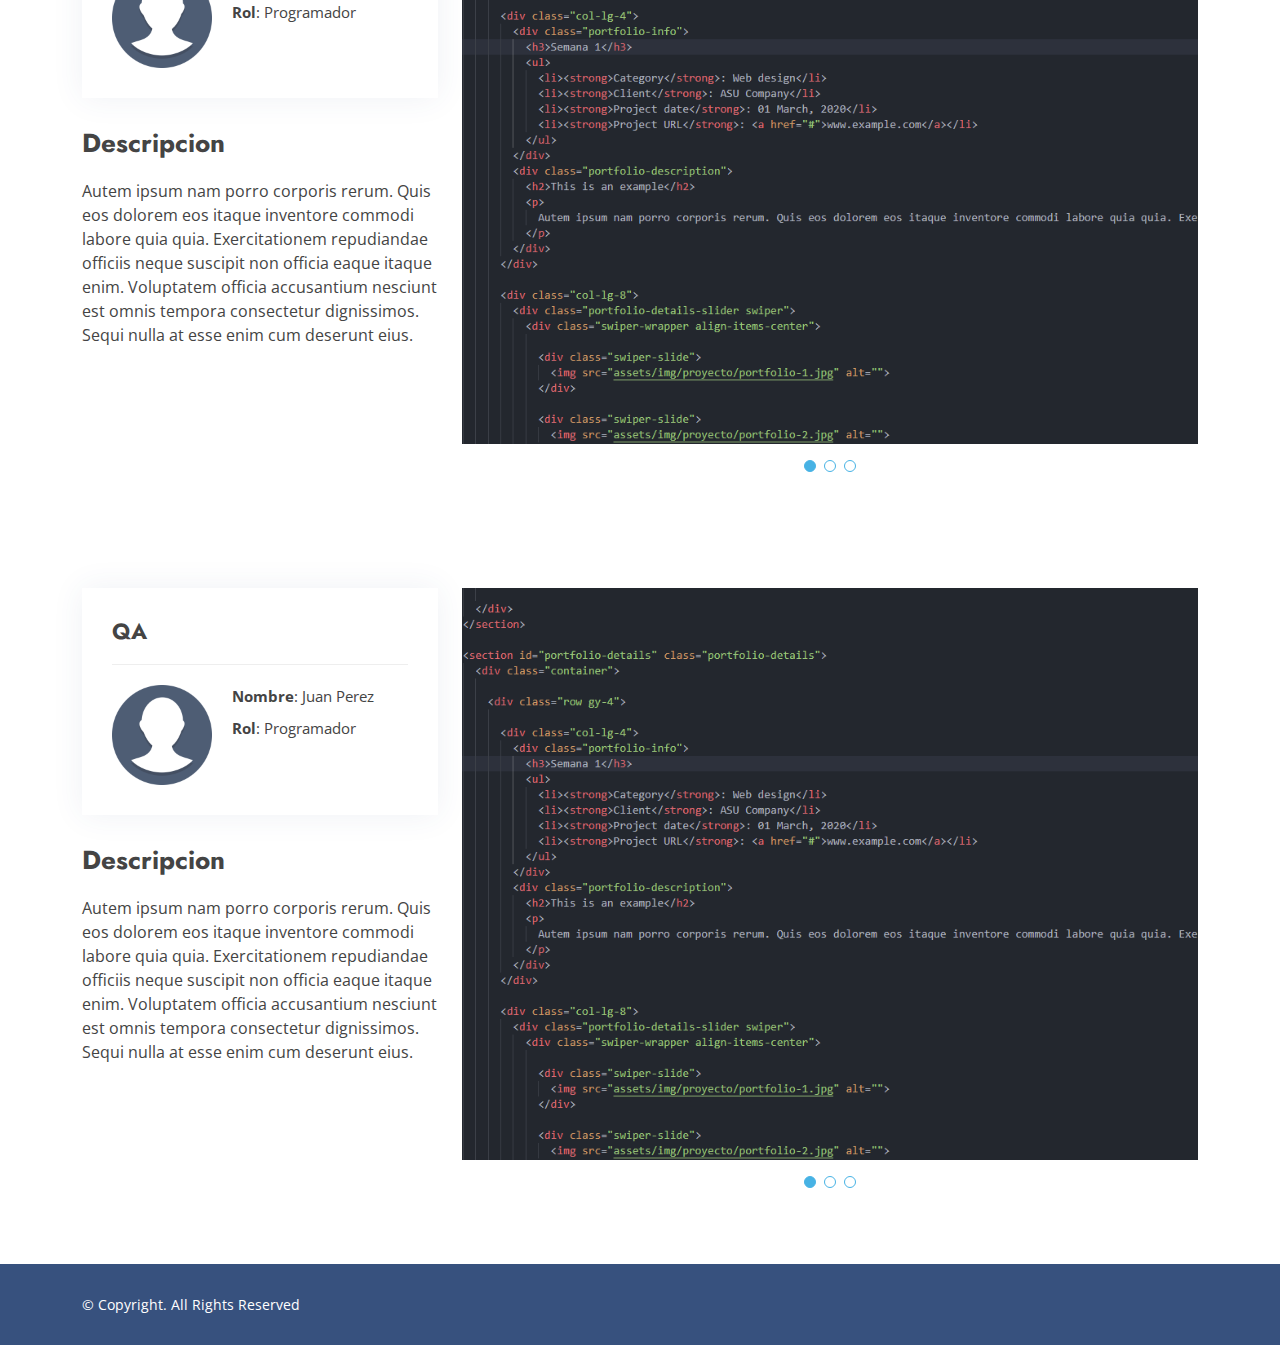
<file: qa.html>
<!DOCTYPE html>
<html lang="en">

<head>
  <meta charset="utf-8">
  <meta content="width=device-width, initial-scale=1.0" name="viewport">

  <title>Portfolio Details - Arsha Bootstrap Template</title>
  <meta content="" name="description">
  <meta content="" name="keywords">

  <!-- Favicons -->
  <link href="assets/img/favicon.png" rel="icon">
  <link href="assets/img/apple-touch-icon.png" rel="apple-touch-icon">

  <!-- Google Fonts -->
  <link href="https://fonts.googleapis.com/css?family=Open+Sans:300,300i,400,400i,600,600i,700,700i|Jost:300,300i,400,400i,500,500i,600,600i,700,700i|Poppins:300,300i,400,400i,500,500i,600,600i,700,700i" rel="stylesheet">

  <!-- Vendor CSS Files -->
  <link href="assets/vendor/aos/aos.css" rel="stylesheet">
  <link href="assets/vendor/bootstrap/css/bootstrap.min.css" rel="stylesheet">
  <link href="assets/vendor/bootstrap-icons/bootstrap-icons.css" rel="stylesheet">
  <link href="assets/vendor/boxicons/css/boxicons.min.css" rel="stylesheet">
  <link href="assets/vendor/glightbox/css/glightbox.min.css" rel="stylesheet">
  <link href="assets/vendor/remixicon/remixicon.css" rel="stylesheet">
  <link href="assets/vendor/swiper/swiper-bundle.min.css" rel="stylesheet">

  <!-- Template Main CSS File -->
  <link href="assets/css/style.css" rel="stylesheet">

</head>

<body>

  <!-- ======= Header ======= -->
  <header id="header" class="fixed-top header-inner-pages">
    <div class="container d-flex align-items-center">

      <!-- <h1 class="logo me-auto"><a href="index.html">Taller de proyectos</a></h1> -->
      <a href="index.html" class="logo me-auto"><img src="assets/img/usmp.png" alt="" class="img-fluid"></a>

      <nav id="navbar" class="navbar">
        <ul>
          <li><a href="google.html">Google</a></li>
          <li><a href="alibaba.html">Alibaba</a></li>
          <li><a href="azure.html">Azure</a></li>
          <li><a href="aws.html">AWS</a></li>
          <li><a href="ibm.html">IBM</a></li>
          <li><a href="gestion.html">Gestion</a></li>
          <li><a href="investigadores.html">Investigadores</a></li>
          <li><a href="qa.html">QA</a></li>
        </ul>
        <i class="bi bi-list mobile-nav-toggle"></i>
      </nav>

    </div>
  </header><!-- End Header -->

  <main id="main">

    <section id="breadcrumbs" class="breadcrumbs">
      <div class="container" style="margin-top: 20px;">

        <h2>QA</h2>
        
      </div>
    </section>

    <section id="portfolio-details" class="portfolio-details">
      <div class="container">

        <div class="row gy-4">
          <div class="col-lg-4">
            <div class="portfolio-info">
              <h3>QA</h3>
              <div style="display: flex;">
                <div style="margin-right: 10px;">
                  <img src="./assets/img/equipo/profile.png" class="" height="100px" width="100px" alt="">
                </div>
                <div style="margin-left: 10px;">
                  <ul>
                    <li><strong>Nombre</strong>: Juan Perez</li>
                    <li><strong>Rol</strong>: Programador</li>
                  </ul>
                </div>
              </div>
            </div>
            <div class="portfolio-description">
              <h2>Descripcion</h2>
              <p>
                Autem ipsum nam porro corporis rerum. Quis eos dolorem eos itaque inventore commodi labore quia quia. Exercitationem repudiandae officiis neque suscipit non officia eaque itaque enim. Voluptatem officia accusantium nesciunt est omnis tempora consectetur dignissimos. Sequi nulla at esse enim cum deserunt eius.
              </p>
            </div>
          </div>

          <div class="col-lg-8">
            <div class="portfolio-details-slider swiper">
              <div class="swiper-wrapper align-items-center">
          
                <div class="swiper-slide">
                  <img src="assets/img/proyecto/a.png" alt="">  
                </div>
          
                <div class="swiper-slide">
                  <img src="assets/img/proyecto/a.png" alt="">  
                </div>
          
                <div class="swiper-slide">
                  <img src="assets/img/proyecto/a.png" alt="">  
                </div>
          
              </div>
              <div class="swiper-pagination"></div>
            </div>
          </div>
        </div>

      </div>
    </section>

    <section id="portfolio-details" class="portfolio-details">
      <div class="container">

        <div class="row gy-4">
          <div class="col-lg-4">
            <div class="portfolio-info">
              <h3>QA</h3>
              <div style="display: flex;">
                <div style="margin-right: 10px;">
                  <img src="./assets/img/equipo/profile.png" class="" height="100px" width="100px" alt="">
                </div>
                <div style="margin-left: 10px;">
                  <ul>
                    <li><strong>Nombre</strong>: Juan Perez</li>
                    <li><strong>Rol</strong>: Programador</li>
                  </ul>
                </div>
              </div>
            </div>
            <div class="portfolio-description">
              <h2>Descripcion</h2>
              <p>
                Autem ipsum nam porro corporis rerum. Quis eos dolorem eos itaque inventore commodi labore quia quia. Exercitationem repudiandae officiis neque suscipit non officia eaque itaque enim. Voluptatem officia accusantium nesciunt est omnis tempora consectetur dignissimos. Sequi nulla at esse enim cum deserunt eius.
              </p>
            </div>
          </div>

          <div class="col-lg-8">
            <div class="portfolio-details-slider swiper">
              <div class="swiper-wrapper align-items-center">
          
                <div class="swiper-slide">
                  <img src="assets/img/proyecto/a.png" alt="">  
                </div>
          
                <div class="swiper-slide">
                  <img src="assets/img/proyecto/a.png" alt="">  
                </div>
          
                <div class="swiper-slide">
                  <img src="assets/img/proyecto/a.png" alt="">  
                </div>
          
              </div>
              <div class="swiper-pagination"></div>
            </div>
          </div>
        </div>

      </div>
    </section>

    <section id="portfolio-details" class="portfolio-details">
      <div class="container">

        <div class="row gy-4">
          <div class="col-lg-4">
            <div class="portfolio-info">
              <h3>QA</h3>
              <div style="display: flex;">
                <div style="margin-right: 10px;">
                  <img src="./assets/img/equipo/profile.png" class="" height="100px" width="100px" alt="">
                </div>
                <div style="margin-left: 10px;">
                  <ul>
                    <li><strong>Nombre</strong>: Juan Perez</li>
                    <li><strong>Rol</strong>: Programador</li>
                  </ul>
                </div>
              </div>
            </div>
            <div class="portfolio-description">
              <h2>Descripcion</h2>
              <p>
                Autem ipsum nam porro corporis rerum. Quis eos dolorem eos itaque inventore commodi labore quia quia. Exercitationem repudiandae officiis neque suscipit non officia eaque itaque enim. Voluptatem officia accusantium nesciunt est omnis tempora consectetur dignissimos. Sequi nulla at esse enim cum deserunt eius.
              </p>
            </div>
          </div>

          <div class="col-lg-8">
            <div class="portfolio-details-slider swiper">
              <div class="swiper-wrapper align-items-center">
          
                <div class="swiper-slide">
                  <img src="assets/img/proyecto/a.png" alt="">  
                </div>
          
                <div class="swiper-slide">
                  <img src="assets/img/proyecto/a.png" alt="">  
                </div>
          
                <div class="swiper-slide">
                  <img src="assets/img/proyecto/a.png" alt="">  
                </div>
          
              </div>
              <div class="swiper-pagination"></div>
            </div>
          </div>
        </div>

      </div>
    </section>

    <section id="portfolio-details" class="portfolio-details">
      <div class="container">

        <div class="row gy-4">
          <div class="col-lg-4">
            <div class="portfolio-info">
              <h3>QA</h3>
              <div style="display: flex;">
                <div style="margin-right: 10px;">
                  <img src="./assets/img/equipo/profile.png" class="" height="100px" width="100px" alt="">
                </div>
                <div style="margin-left: 10px;">
                  <ul>
                    <li><strong>Nombre</strong>: Juan Perez</li>
                    <li><strong>Rol</strong>: Programador</li>
                  </ul>
                </div>
              </div>
            </div>
            <div class="portfolio-description">
              <h2>Descripcion</h2>
              <p>
                Autem ipsum nam porro corporis rerum. Quis eos dolorem eos itaque inventore commodi labore quia quia. Exercitationem repudiandae officiis neque suscipit non officia eaque itaque enim. Voluptatem officia accusantium nesciunt est omnis tempora consectetur dignissimos. Sequi nulla at esse enim cum deserunt eius.
              </p>
            </div>
          </div>

          <div class="col-lg-8">
            <div class="portfolio-details-slider swiper">
              <div class="swiper-wrapper align-items-center">
          
                <div class="swiper-slide">
                  <img src="assets/img/proyecto/a.png" alt="">  
                </div>
          
                <div class="swiper-slide">
                  <img src="assets/img/proyecto/a.png" alt="">  
                </div>
          
                <div class="swiper-slide">
                  <img src="assets/img/proyecto/a.png" alt="">  
                </div>
          
              </div>
              <div class="swiper-pagination"></div>
            </div>
          </div>
        </div>

      </div>
    </section>

    <section id="portfolio-details" class="portfolio-details">
      <div class="container">

        <div class="row gy-4">
          <div class="col-lg-4">
            <div class="portfolio-info">
              <h3>QA</h3>
              <div style="display: flex;">
                <div style="margin-right: 10px;">
                  <img src="./assets/img/equipo/profile.png" class="" height="100px" width="100px" alt="">
                </div>
                <div style="margin-left: 10px;">
                  <ul>
                    <li><strong>Nombre</strong>: Juan Perez</li>
                    <li><strong>Rol</strong>: Programador</li>
                  </ul>
                </div>
              </div>
            </div>
            <div class="portfolio-description">
              <h2>Descripcion</h2>
              <p>
                Autem ipsum nam porro corporis rerum. Quis eos dolorem eos itaque inventore commodi labore quia quia. Exercitationem repudiandae officiis neque suscipit non officia eaque itaque enim. Voluptatem officia accusantium nesciunt est omnis tempora consectetur dignissimos. Sequi nulla at esse enim cum deserunt eius.
              </p>
            </div>
          </div>

          <div class="col-lg-8">
            <div class="portfolio-details-slider swiper">
              <div class="swiper-wrapper align-items-center">
          
                <div class="swiper-slide">
                  <img src="assets/img/proyecto/a.png" alt="">  
                </div>
          
                <div class="swiper-slide">
                  <img src="assets/img/proyecto/a.png" alt="">  
                </div>
          
                <div class="swiper-slide">
                  <img src="assets/img/proyecto/a.png" alt="">  
                </div>
          
              </div>
              <div class="swiper-pagination"></div>
            </div>
          </div>
        </div>

      </div>
    </section>

    <section id="portfolio-details" class="portfolio-details">
      <div class="container">

        <div class="row gy-4">
          <div class="col-lg-4">
            <div class="portfolio-info">
              <h3>QA</h3>
              <div style="display: flex;">
                <div style="margin-right: 10px;">
                  <img src="./assets/img/equipo/profile.png" class="" height="100px" width="100px" alt="">
                </div>
                <div style="margin-left: 10px;">
                  <ul>
                    <li><strong>Nombre</strong>: Juan Perez</li>
                    <li><strong>Rol</strong>: Programador</li>
                  </ul>
                </div>
              </div>
            </div>
            <div class="portfolio-description">
              <h2>Descripcion</h2>
              <p>
                Autem ipsum nam porro corporis rerum. Quis eos dolorem eos itaque inventore commodi labore quia quia. Exercitationem repudiandae officiis neque suscipit non officia eaque itaque enim. Voluptatem officia accusantium nesciunt est omnis tempora consectetur dignissimos. Sequi nulla at esse enim cum deserunt eius.
              </p>
            </div>
          </div>

          <div class="col-lg-8">
            <div class="portfolio-details-slider swiper">
              <div class="swiper-wrapper align-items-center">
          
                <div class="swiper-slide">
                  <img src="assets/img/proyecto/a.png" alt="">  
                </div>
          
                <div class="swiper-slide">
                  <img src="assets/img/proyecto/a.png" alt="">  
                </div>
          
                <div class="swiper-slide">
                  <img src="assets/img/proyecto/a.png" alt="">  
                </div>
          
              </div>
              <div class="swiper-pagination"></div>
            </div>
          </div>
        </div>

      </div>
    </section>

  </main>

  <footer id="footer">
  
    <div class="container footer-bottom clearfix">
      <div class="copyright">
        &copy; Copyright. All Rights Reserved
      </div>
      <div class="credits">
        <!-- All the links in the footer should remain intact. -->
        <!-- You can delete the links only if you purchased the pro version. -->
        <!-- Licensing information: https://bootstrapmade.com/license/ -->
        <!-- Purchase the pro version with working PHP/AJAX contact form: https://bootstrapmade.com/arsha-free-bootstrap-html-template-corporate/ -->
      </div>
    </div>
  </footer><!-- End Footer -->

  <div id="preloader"></div>
  <a href="#" class="back-to-top d-flex align-items-center justify-content-center"><i class="bi bi-arrow-up-short"></i></a>

  <!-- Vendor JS Files -->
  <script src="assets/vendor/aos/aos.js"></script>
  <script src="assets/vendor/bootstrap/js/bootstrap.bundle.min.js"></script>
  <script src="assets/vendor/glightbox/js/glightbox.min.js"></script>
  <script src="assets/vendor/isotope-layout/isotope.pkgd.min.js"></script>
  <script src="assets/vendor/swiper/swiper-bundle.min.js"></script>
  <script src="assets/vendor/waypoints/noframework.waypoints.js"></script>
  <script src="assets/vendor/php-email-form/validate.js"></script>

  <!-- Template Main JS File -->
  <script src="assets/js/main.js"></script>

</body>

</html>
</file>
<file: assets/css/style.css>
/**
* Template Name: Arsha - v4.7.1
* Template URL: https://bootstrapmade.com/arsha-free-bootstrap-html-template-corporate/
* Author: BootstrapMade.com
* License: https://bootstrapmade.com/license/
*/

/*--------------------------------------------------------------
# General
--------------------------------------------------------------*/
body {
  font-family: "Open Sans", sans-serif;
  color: #444444;
}

a {
  color: #47b2e4;
  text-decoration: none;
}

a:hover {
  color: #73c5eb;
  text-decoration: none;
}

h1,
h2,
h3,
h4,
h5,
h6 {
  font-family: "Jost", sans-serif;
}

/*--------------------------------------------------------------
# Preloader
--------------------------------------------------------------*/
#preloader {
  position: fixed;
  top: 0;
  left: 0;
  right: 0;
  bottom: 0;
  z-index: 9999;
  overflow: hidden;
  background: #37517e;
}

#preloader:before {
  content: "";
  position: fixed;
  top: calc(50% - 30px);
  left: calc(50% - 30px);
  border: 6px solid #37517e;
  border-top-color: #fff;
  border-bottom-color: #fff;
  border-radius: 50%;
  width: 60px;
  height: 60px;
  -webkit-animation: animate-preloader 1s linear infinite;
  animation: animate-preloader 1s linear infinite;
}

@-webkit-keyframes animate-preloader {
  0% {
    transform: rotate(0deg);
  }
  100% {
    transform: rotate(360deg);
  }
}

@keyframes animate-preloader {
  0% {
    transform: rotate(0deg);
  }
  100% {
    transform: rotate(360deg);
  }
}
/*--------------------------------------------------------------
# Back to top button
--------------------------------------------------------------*/
.back-to-top {
  position: fixed;
  visibility: hidden;
  opacity: 0;
  right: 15px;
  bottom: 15px;
  z-index: 996;
  background: #47b2e4;
  width: 40px;
  height: 40px;
  border-radius: 50px;
  transition: all 0.4s;
}
.back-to-top i {
  font-size: 24px;
  color: #fff;
  line-height: 0;
}
.back-to-top:hover {
  background: #6bc1e9;
  color: #fff;
}
.back-to-top.active {
  visibility: visible;
  opacity: 1;
}

/*--------------------------------------------------------------
# Header
--------------------------------------------------------------*/
#header {
  transition: all 0.5s;
  z-index: 997;
  padding: 15px 0;
}
#header.header-scrolled,
#header.header-inner-pages {
  background: rgba(40, 58, 90, 0.9);
}
#header .logo {
  font-size: 30px;
  margin: 0;
  padding: 0;
  line-height: 1;
  font-weight: 500;
  letter-spacing: 2px;
  text-transform: uppercase;
}
#header .logo a {
  color: #fff;
}
#header .logo img {
  max-height: 60px;
}

/*--------------------------------------------------------------
# Navigation Menu
--------------------------------------------------------------*/
/**
* Desktop Navigation 
*/
.navbar {
  padding: 0;
}
.navbar ul {
  margin: 0;
  padding: 0;
  display: flex;
  list-style: none;
  align-items: center;
}
.navbar li {
  position: relative;
}
.navbar a,
.navbar a:focus {
  display: flex;
  align-items: center;
  justify-content: space-between;
  padding: 10px 0 10px 30px;
  font-size: 15px;
  font-weight: 500;
  color: #fff;
  white-space: nowrap;
  transition: 0.3s;
}
.navbar a i,
.navbar a:focus i {
  font-size: 12px;
  line-height: 0;
  margin-left: 5px;
}
.navbar a:hover,
.navbar .active,
.navbar .active:focus,
.navbar li:hover > a {
  color: #47b2e4;
}
.navbar .getstarted,
.navbar .getstarted:focus {
  padding: 8px 20px;
  margin-left: 30px;
  border-radius: 50px;
  color: #fff;
  font-size: 14px;
  border: 2px solid #47b2e4;
  font-weight: 600;
}
.navbar .getstarted:hover,
.navbar .getstarted:focus:hover {
  color: #fff;
  background: #31a9e1;
}
.navbar .dropdown ul {
  display: block;
  position: absolute;
  left: 14px;
  top: calc(100% + 30px);
  margin: 0;
  padding: 10px 0;
  z-index: 99;
  opacity: 0;
  visibility: hidden;
  background: #fff;
  box-shadow: 0px 0px 30px rgba(127, 137, 161, 0.25);
  transition: 0.3s;
  border-radius: 4px;
}
.navbar .dropdown ul li {
  min-width: 200px;
}
.navbar .dropdown ul a {
  padding: 10px 20px;
  font-size: 14px;
  text-transform: none;
  font-weight: 500;
  color: #0c3c53;
}
.navbar .dropdown ul a i {
  font-size: 12px;
}
.navbar .dropdown ul a:hover,
.navbar .dropdown ul .active:hover,
.navbar .dropdown ul li:hover > a {
  color: #47b2e4;
}
.navbar .dropdown:hover > ul {
  opacity: 1;
  top: 100%;
  visibility: visible;
}
.navbar .dropdown .dropdown ul {
  top: 0;
  left: calc(100% - 30px);
  visibility: hidden;
}
.navbar .dropdown .dropdown:hover > ul {
  opacity: 1;
  top: 0;
  left: 100%;
  visibility: visible;
}
@media (max-width: 1366px) {
  .navbar .dropdown .dropdown ul {
    left: -90%;
  }
  .navbar .dropdown .dropdown:hover > ul {
    left: -100%;
  }
}

/**
* Mobile Navigation 
*/
.mobile-nav-toggle {
  color: #fff;
  font-size: 28px;
  cursor: pointer;
  display: none;
  line-height: 0;
  transition: 0.5s;
}
.mobile-nav-toggle.bi-x {
  color: #fff;
}

@media (max-width: 991px) {
  .mobile-nav-toggle {
    display: block;
  }

  .navbar ul {
    display: none;
  }
}
.navbar-mobile {
  position: fixed;
  overflow: hidden;
  top: 0;
  right: 0;
  left: 0;
  bottom: 0;
  background: rgba(40, 58, 90, 0.9);
  transition: 0.3s;
  z-index: 999;
}
.navbar-mobile .mobile-nav-toggle {
  position: absolute;
  top: 15px;
  right: 15px;
}
.navbar-mobile ul {
  display: block;
  position: absolute;
  top: 55px;
  right: 15px;
  bottom: 15px;
  left: 15px;
  padding: 10px 0;
  border-radius: 10px;
  background-color: #fff;
  overflow-y: auto;
  transition: 0.3s;
}
.navbar-mobile a,
.navbar-mobile a:focus {
  padding: 10px 20px;
  font-size: 15px;
  color: #37517e;
}
.navbar-mobile a:hover,
.navbar-mobile .active,
.navbar-mobile li:hover > a {
  color: #47b2e4;
}
.navbar-mobile .getstarted,
.navbar-mobile .getstarted:focus {
  margin: 15px;
  color: #37517e;
}
.navbar-mobile .dropdown ul {
  position: static;
  display: none;
  margin: 10px 20px;
  padding: 10px 0;
  z-index: 99;
  opacity: 1;
  visibility: visible;
  background: #fff;
  box-shadow: 0px 0px 30px rgba(127, 137, 161, 0.25);
}
.navbar-mobile .dropdown ul li {
  min-width: 200px;
}
.navbar-mobile .dropdown ul a {
  padding: 10px 20px;
}
.navbar-mobile .dropdown ul a i {
  font-size: 12px;
}
.navbar-mobile .dropdown ul a:hover,
.navbar-mobile .dropdown ul .active:hover,
.navbar-mobile .dropdown ul li:hover > a {
  color: #47b2e4;
}
.navbar-mobile .dropdown > .dropdown-active {
  display: block;
}

/*--------------------------------------------------------------
# Hero Section
--------------------------------------------------------------*/
#hero {
  width: 100%;
  height: 80vh;
  background: #37517e;
}
#hero .container {
  padding-top: 72px;
}
#hero h1 {
  margin: 0 0 10px 0;
  font-size: 48px;
  font-weight: 700;
  line-height: 56px;
  color: #fff;
}
#hero h2 {
  color: rgba(255, 255, 255, 0.6);
  margin-bottom: 50px;
  font-size: 24px;
}
#hero .btn-get-started {
  font-family: "Jost", sans-serif;
  font-weight: 500;
  font-size: 16px;
  letter-spacing: 1px;
  display: inline-block;
  padding: 10px 28px 11px 28px;
  border-radius: 50px;
  transition: 0.5s;
  margin: 10px 0 0 0;
  color: #fff;
  background: #47b2e4;
}
#hero .btn-get-started:hover {
  background: #209dd8;
}
#hero .btn-watch-video {
  font-size: 16px;
  display: flex;
  align-items: center;
  transition: 0.5s;
  margin: 10px 0 0 25px;
  color: #fff;
  line-height: 1;
}
#hero .btn-watch-video i {
  line-height: 0;
  color: #fff;
  font-size: 32px;
  transition: 0.3s;
  margin-right: 8px;
}
#hero .btn-watch-video:hover i {
  color: #47b2e4;
}
#hero .animated {
  animation: up-down 2s ease-in-out infinite alternate-reverse both;
}
@media (max-width: 991px) {
  #hero {
    height: 100vh;
    text-align: center;
  }
  #hero .animated {
    -webkit-animation: none;
    animation: none;
  }
  #hero .hero-img {
    text-align: center;
  }
  #hero .hero-img img {
    width: 50%;
  }
}
@media (max-width: 768px) {
  #hero h1 {
    font-size: 28px;
    line-height: 36px;
  }
  #hero h2 {
    font-size: 18px;
    line-height: 24px;
    margin-bottom: 30px;
  }
  #hero .hero-img img {
    width: 70%;
  }
}
@media (max-width: 575px) {
  #hero .hero-img img {
    width: 80%;
  }
  #hero .btn-get-started {
    font-size: 16px;
    padding: 10px 24px 11px 24px;
  }
}

@-webkit-keyframes up-down {
  0% {
    transform: translateY(10px);
  }
  100% {
    transform: translateY(-10px);
  }
}

@keyframes up-down {
  0% {
    transform: translateY(10px);
  }
  100% {
    transform: translateY(-10px);
  }
}
/*--------------------------------------------------------------
# Sections General
--------------------------------------------------------------*/
section {
  padding: 60px 0;
  overflow: hidden;
}

.section-bg {
  background-color: #f3f5fa;
}

.section-title {
  text-align: center;
  padding-bottom: 30px;
}
.section-title h2 {
  font-size: 32px;
  font-weight: bold;
  text-transform: uppercase;
  margin-bottom: 20px;
  padding-bottom: 20px;
  position: relative;
  color: #37517e;
}
.section-title h2::before {
  content: "";
  position: absolute;
  display: block;
  width: 120px;
  height: 1px;
  background: #ddd;
  bottom: 1px;
  left: calc(50% - 60px);
}
.section-title h2::after {
  content: "";
  position: absolute;
  display: block;
  width: 40px;
  height: 3px;
  background: #47b2e4;
  bottom: 0;
  left: calc(50% - 20px);
}
.section-title p {
  margin-bottom: 0;
}

/*--------------------------------------------------------------
# Clients
--------------------------------------------------------------*/
.clients {
  padding: 12px 0;
  text-align: center;
}
.clients img {
  max-width: 45%;
  transition: all 0.4s ease-in-out;
  display: inline-block;
  padding: 15px 0;
  filter: grayscale(100);
}
.clients img:hover {
  filter: none;
  transform: scale(1.1);
}
@media (max-width: 768px) {
  .clients img {
    max-width: 40%;
  }
}

/*--------------------------------------------------------------
# About Us
--------------------------------------------------------------*/
.about .content h3 {
  font-weight: 600;
  font-size: 26px;
}
.about .content ul {
  list-style: none;
  padding: 0;
}
.about .content ul li {
  padding-left: 28px;
  position: relative;
}
.about .content ul li + li {
  margin-top: 10px;
}
.about .content ul i {
  position: absolute;
  left: 0;
  top: 2px;
  font-size: 20px;
  color: #47b2e4;
  line-height: 1;
}
.about .content p:last-child {
  margin-bottom: 0;
}
.about .content .btn-learn-more {
  font-family: "Poppins", sans-serif;
  font-weight: 500;
  font-size: 14px;
  letter-spacing: 1px;
  display: inline-block;
  padding: 12px 32px;
  border-radius: 4px;
  transition: 0.3s;
  line-height: 1;
  color: #47b2e4;
  -webkit-animation-delay: 0.8s;
  animation-delay: 0.8s;
  margin-top: 6px;
  border: 2px solid #47b2e4;
}
.about .content .btn-learn-more:hover {
  background: #47b2e4;
  color: #fff;
  text-decoration: none;
}

/*--------------------------------------------------------------
# Why Us
--------------------------------------------------------------*/
.why-us .content {
  padding: 60px 100px 0 100px;
}
.why-us .content h3 {
  font-weight: 400;
  font-size: 34px;
  color: #37517e;
}
.why-us .content h4 {
  font-size: 20px;
  font-weight: 700;
  margin-top: 5px;
}
.why-us .content p {
  font-size: 15px;
  color: #848484;
}
.why-us .img {
  background-size: contain;
  background-repeat: no-repeat;
  background-position: center center;
}
.why-us .accordion-list {
  padding: 0 100px 60px 100px;
}
.why-us .accordion-list ul {
  padding: 0;
  list-style: none;
}
.why-us .accordion-list li + li {
  margin-top: 15px;
}
.why-us .accordion-list li {
  padding: 20px;
  background: #fff;
  border-radius: 4px;
}
.why-us .accordion-list a {
  display: block;
  position: relative;
  font-family: "Poppins", sans-serif;
  font-size: 16px;
  line-height: 24px;
  font-weight: 500;
  padding-right: 30px;
  outline: none;
  cursor: pointer;
}
.why-us .accordion-list span {
  color: #47b2e4;
  font-weight: 600;
  font-size: 18px;
  padding-right: 10px;
}
.why-us .accordion-list i {
  font-size: 24px;
  position: absolute;
  right: 0;
  top: 0;
}
.why-us .accordion-list p {
  margin-bottom: 0;
  padding: 10px 0 0 0;
}
.why-us .accordion-list .icon-show {
  display: none;
}
.why-us .accordion-list a.collapsed {
  color: #343a40;
}
.why-us .accordion-list a.collapsed:hover {
  color: #47b2e4;
}
.why-us .accordion-list a.collapsed .icon-show {
  display: inline-block;
}
.why-us .accordion-list a.collapsed .icon-close {
  display: none;
}
@media (max-width: 1024px) {
  .why-us .content,
  .why-us .accordion-list {
    padding-left: 0;
    padding-right: 0;
  }
}
@media (max-width: 992px) {
  .why-us .img {
    min-height: 400px;
  }
  .why-us .content {
    padding-top: 30px;
  }
  .why-us .accordion-list {
    padding-bottom: 30px;
  }
}
@media (max-width: 575px) {
  .why-us .img {
    min-height: 200px;
  }
}

/*--------------------------------------------------------------
# Skills
--------------------------------------------------------------*/
.skills .content h3 {
  font-weight: 700;
  font-size: 32px;
  color: #37517e;
  font-family: "Poppins", sans-serif;
}
.skills .content ul {
  list-style: none;
  padding: 0;
}
.skills .content ul li {
  padding-bottom: 10px;
}
.skills .content ul i {
  font-size: 20px;
  padding-right: 4px;
  color: #47b2e4;
}
.skills .content p:last-child {
  margin-bottom: 0;
}
.skills .progress {
  height: 60px;
  display: block;
  background: none;
  border-radius: 0;
}
.skills .progress .skill {
  padding: 0;
  margin: 0 0 6px 0;
  text-transform: uppercase;
  display: block;
  font-weight: 600;
  font-family: "Poppins", sans-serif;
  color: #37517e;
}
.skills .progress .skill .val {
  float: right;
  font-style: normal;
}
.skills .progress-bar-wrap {
  background: #e8edf5;
  height: 10px;
}
.skills .progress-bar {
  width: 1px;
  height: 10px;
  transition: 0.9s;
  background-color: #4668a2;
}

/*--------------------------------------------------------------
# Services
--------------------------------------------------------------*/
.services .icon-box {
  box-shadow: 0px 0 25px 0 rgba(0, 0, 0, 0.1);
  padding: 50px 30px;
  transition: all ease-in-out 0.4s;
  background: #fff;
}
.services .icon-box .icon {
  margin-bottom: 10px;
}
.services .icon-box .icon i {
  color: #47b2e4;
  font-size: 36px;
  transition: 0.3s;
}
.services .icon-box h4 {
  font-weight: 500;
  margin-bottom: 15px;
  font-size: 24px;
}
.services .icon-box h4 a {
  color: #37517e;
  transition: ease-in-out 0.3s;
}
.services .icon-box p {
  line-height: 24px;
  font-size: 14px;
  margin-bottom: 0;
}
.services .icon-box:hover {
  transform: translateY(-10px);
}
.services .icon-box:hover h4 a {
  color: #47b2e4;
}

/*--------------------------------------------------------------
# Cta
--------------------------------------------------------------*/
.cta {
  background: linear-gradient(rgba(40, 58, 90, 0.9), rgba(40, 58, 90, 0.9)),
    url("../img/cta-bg.jpg") fixed center center;
  background-size: cover;
  padding: 120px 0;
}
.cta h3 {
  color: #fff;
  font-size: 28px;
  font-weight: 700;
}
.cta p {
  color: #fff;
}
.cta .cta-btn {
  font-family: "Jost", sans-serif;
  font-weight: 500;
  font-size: 16px;
  letter-spacing: 1px;
  display: inline-block;
  padding: 12px 40px;
  border-radius: 50px;
  transition: 0.5s;
  margin: 10px;
  border: 2px solid #fff;
  color: #fff;
}
.cta .cta-btn:hover {
  background: #47b2e4;
  border: 2px solid #47b2e4;
}
@media (max-width: 1024px) {
  .cta {
    background-attachment: scroll;
  }
}
@media (min-width: 769px) {
  .cta .cta-btn-container {
    display: flex;
    align-items: center;
    justify-content: flex-end;
  }
}

/*--------------------------------------------------------------
# Portfolio
--------------------------------------------------------------*/
.portfolio #portfolio-flters {
  list-style: none;
  margin-bottom: 20px;
}
.portfolio #portfolio-flters li {
  cursor: pointer;
  display: inline-block;
  margin: 10px 5px;
  font-size: 15px;
  font-weight: 500;
  line-height: 1;
  color: #444444;
  transition: all 0.3s;
  padding: 8px 20px;
  border-radius: 50px;
  font-family: "Poppins", sans-serif;
}
.portfolio #portfolio-flters li:hover,
.portfolio #portfolio-flters li.filter-active {
  background: #47b2e4;
  color: #fff;
}
.portfolio .portfolio-item {
  margin-bottom: 30px;
}
.portfolio .portfolio-item .portfolio-img {
  overflow: hidden;
}
.portfolio .portfolio-item .portfolio-img img {
  transition: all 0.6s;
}
.portfolio .portfolio-item .portfolio-info {
  opacity: 0;
  position: absolute;
  left: 15px;
  bottom: 0;
  z-index: 3;
  right: 15px;
  transition: all 0.3s;
  background: rgba(55, 81, 126, 0.8);
  padding: 10px 15px;
}
.portfolio .portfolio-item .portfolio-info h4 {
  font-size: 18px;
  color: #fff;
  font-weight: 600;
  color: #fff;
  margin-bottom: 0px;
}
.portfolio .portfolio-item .portfolio-info p {
  color: #f9fcfe;
  font-size: 14px;
  margin-bottom: 0;
}
.portfolio .portfolio-item .portfolio-info .preview-link,
.portfolio .portfolio-item .portfolio-info .details-link {
  position: absolute;
  right: 40px;
  font-size: 24px;
  top: calc(50% - 18px);
  color: #fff;
  transition: 0.3s;
}
.portfolio .portfolio-item .portfolio-info .preview-link:hover,
.portfolio .portfolio-item .portfolio-info .details-link:hover {
  color: #47b2e4;
}
.portfolio .portfolio-item .portfolio-info .details-link {
  right: 10px;
}
.portfolio .portfolio-item:hover .portfolio-img img {
  transform: scale(1.15);
}
.portfolio .portfolio-item:hover .portfolio-info {
  opacity: 1;
}

/*--------------------------------------------------------------
# Portfolio Details
--------------------------------------------------------------*/
.portfolio-details {
  padding-top: 40px;
}
.portfolio-details .portfolio-details-slider img {
  width: 100%;
}
.portfolio-details .portfolio-details-slider .swiper-pagination {
  margin-top: 20px;
  position: relative;
}
.portfolio-details
  .portfolio-details-slider
  .swiper-pagination
  .swiper-pagination-bullet {
  width: 12px;
  height: 12px;
  background-color: #fff;
  opacity: 1;
  border: 1px solid #47b2e4;
}
.portfolio-details
  .portfolio-details-slider
  .swiper-pagination
  .swiper-pagination-bullet-active {
  background-color: #47b2e4;
}
.portfolio-details .portfolio-info {
  padding: 30px;
  box-shadow: 0px 0 30px rgba(55, 81, 126, 0.08);
}
.portfolio-details .portfolio-info h3 {
  font-size: 22px;
  font-weight: 700;
  margin-bottom: 20px;
  padding-bottom: 20px;
  border-bottom: 1px solid #eee;
}
.portfolio-details .portfolio-info ul {
  list-style: none;
  padding: 0;
  font-size: 15px;
}
.portfolio-details .portfolio-info ul li + li {
  margin-top: 10px;
}
.portfolio-details .portfolio-description {
  padding-top: 30px;
}
.portfolio-details .portfolio-description h2 {
  font-size: 26px;
  font-weight: 700;
  margin-bottom: 20px;
}
.portfolio-details .portfolio-description p {
  padding: 0;
}

/*--------------------------------------------------------------
# Team
--------------------------------------------------------------*/
.team .member {
  position: relative;
  box-shadow: 0px 2px 15px rgba(0, 0, 0, 0.1);
  padding: 30px;
  border-radius: 5px;
  background: #fff;
  transition: 0.5s;
}
.team .member .pic {
  overflow: hidden;
  width: 180px;
  border-radius: 50%;
}
.team .member .pic img {
  transition: ease-in-out 0.3s;
}
.team .member:hover {
  transform: translateY(-10px);
}
.team .member .member-info {
  padding-left: 30px;
}
.team .member h4 {
  font-weight: 700;
  margin-bottom: 5px;
  font-size: 20px;
  color: #37517e;
}
.team .member span {
  display: block;
  font-size: 15px;
  padding-bottom: 10px;
  position: relative;
  font-weight: 500;
}
.team .member span::after {
  content: "";
  position: absolute;
  display: block;
  width: 50px;
  height: 1px;
  background: #cbd6e9;
  bottom: 0;
  left: 0;
}
.team .member p {
  margin: 10px 0 0 0;
  font-size: 14px;
}
.team .member .social {
  margin-top: 12px;
  display: flex;
  align-items: center;
  justify-content: flex-start;
}
.team .member .social a {
  transition: ease-in-out 0.3s;
  display: flex;
  align-items: center;
  justify-content: center;
  border-radius: 50px;
  width: 32px;
  height: 32px;
  background: #eff2f8;
}
.team .member .social a i {
  color: #37517e;
  font-size: 16px;
  margin: 0 2px;
}
.team .member .social a:hover {
  background: #47b2e4;
}
.team .member .social a:hover i {
  color: #fff;
}
.team .member .social a + a {
  margin-left: 8px;
}

/*--------------------------------------------------------------
# Pricing
--------------------------------------------------------------*/
.pricing .row {
  padding-top: 40px;
}
.pricing .box {
  padding: 60px 40px;
  box-shadow: 0 3px 20px -2px rgba(20, 45, 100, 0.1);
  background: #fff;
  height: 100%;
  border-top: 4px solid #fff;
  border-radius: 5px;
}
.pricing h3 {
  font-weight: 500;
  margin-bottom: 15px;
  font-size: 20px;
  color: #37517e;
}
.pricing h4 {
  font-size: 48px;
  color: #37517e;
  font-weight: 400;
  font-family: "Jost", sans-serif;
  margin-bottom: 25px;
}
.pricing h4 sup {
  font-size: 28px;
}
.pricing h4 span {
  color: #47b2e4;
  font-size: 18px;
  display: block;
}
.pricing ul {
  padding: 20px 0;
  list-style: none;
  color: #999;
  text-align: left;
  line-height: 20px;
}
.pricing ul li {
  padding: 10px 0 10px 30px;
  position: relative;
}
.pricing ul i {
  color: #28a745;
  font-size: 24px;
  position: absolute;
  left: 0;
  top: 6px;
}
.pricing ul .na {
  color: #ccc;
}
.pricing ul .na i {
  color: #ccc;
}
.pricing ul .na span {
  text-decoration: line-through;
}
.pricing .buy-btn {
  display: inline-block;
  padding: 12px 35px;
  border-radius: 50px;
  color: #47b2e4;
  transition: none;
  font-size: 16px;
  font-weight: 500;
  font-family: "Jost", sans-serif;
  transition: 0.3s;
  border: 1px solid #47b2e4;
}
.pricing .buy-btn:hover {
  background: #47b2e4;
  color: #fff;
}
.pricing .featured {
  border-top-color: #47b2e4;
}
.pricing .featured .buy-btn {
  background: #47b2e4;
  color: #fff;
}
.pricing .featured .buy-btn:hover {
  background: #23a3df;
}
@media (max-width: 992px) {
  .pricing .box {
    max-width: 60%;
    margin: 0 auto 30px auto;
  }
}
@media (max-width: 767px) {
  .pricing .box {
    max-width: 80%;
    margin: 0 auto 30px auto;
  }
}
@media (max-width: 420px) {
  .pricing .box {
    max-width: 100%;
    margin: 0 auto 30px auto;
  }
}

/*--------------------------------------------------------------
# Frequently Asked Questions
--------------------------------------------------------------*/
.faq .faq-list {
  padding: 0 100px;
}
.faq .faq-list ul {
  padding: 0;
  list-style: none;
}
.faq .faq-list li + li {
  margin-top: 15px;
}
.faq .faq-list li {
  padding: 20px;
  background: #fff;
  border-radius: 4px;
  position: relative;
}
.faq .faq-list a {
  display: block;
  position: relative;
  font-family: "Poppins", sans-serif;
  font-size: 16px;
  line-height: 24px;
  font-weight: 500;
  padding: 0 30px;
  outline: none;
  cursor: pointer;
}
.faq .faq-list .icon-help {
  font-size: 24px;
  position: absolute;
  right: 0;
  left: 20px;
  color: #47b2e4;
}
.faq .faq-list .icon-show,
.faq .faq-list .icon-close {
  font-size: 24px;
  position: absolute;
  right: 0;
  top: 0;
}
.faq .faq-list p {
  margin-bottom: 0;
  padding: 10px 0 0 0;
}
.faq .faq-list .icon-show {
  display: none;
}
.faq .faq-list a.collapsed {
  color: #37517e;
  transition: 0.3s;
}
.faq .faq-list a.collapsed:hover {
  color: #47b2e4;
}
.faq .faq-list a.collapsed .icon-show {
  display: inline-block;
}
.faq .faq-list a.collapsed .icon-close {
  display: none;
}
@media (max-width: 1200px) {
  .faq .faq-list {
    padding: 0;
  }
}

/*--------------------------------------------------------------
# Contact
--------------------------------------------------------------*/
.contact .info {
  border-top: 3px solid #47b2e4;
  border-bottom: 3px solid #47b2e4;
  padding: 30px;
  background: #fff;
  width: 100%;
  box-shadow: 0 0 24px 0 rgba(0, 0, 0, 0.1);
}
.contact .info i {
  font-size: 20px;
  color: #47b2e4;
  float: left;
  width: 44px;
  height: 44px;
  background: #e7f5fb;
  display: flex;
  justify-content: center;
  align-items: center;
  border-radius: 50px;
  transition: all 0.3s ease-in-out;
}
.contact .info h4 {
  padding: 0 0 0 60px;
  font-size: 22px;
  font-weight: 600;
  margin-bottom: 5px;
  color: #37517e;
}
.contact .info p {
  padding: 0 0 10px 60px;
  margin-bottom: 20px;
  font-size: 14px;
  color: #6182ba;
}
.contact .info .email p {
  padding-top: 5px;
}
.contact .info .social-links {
  padding-left: 60px;
}
.contact .info .social-links a {
  font-size: 18px;
  display: inline-block;
  background: #333;
  color: #fff;
  line-height: 1;
  padding: 8px 0;
  border-radius: 50%;
  text-align: center;
  width: 36px;
  height: 36px;
  transition: 0.3s;
  margin-right: 10px;
}
.contact .info .social-links a:hover {
  background: #47b2e4;
  color: #fff;
}
.contact .info .email:hover i,
.contact .info .address:hover i,
.contact .info .phone:hover i {
  background: #47b2e4;
  color: #fff;
}
.contact .php-email-form {
  width: 100%;
  border-top: 3px solid #47b2e4;
  border-bottom: 3px solid #47b2e4;
  padding: 30px;
  background: #fff;
  box-shadow: 0 0 24px 0 rgba(0, 0, 0, 0.12);
}
.contact .php-email-form .form-group {
  padding-bottom: 8px;
}
.contact .php-email-form .validate {
  display: none;
  color: red;
  margin: 0 0 15px 0;
  font-weight: 400;
  font-size: 13px;
}
.contact .php-email-form .error-message {
  display: none;
  color: #fff;
  background: #ed3c0d;
  text-align: left;
  padding: 15px;
  font-weight: 600;
}
.contact .php-email-form .error-message br + br {
  margin-top: 25px;
}
.contact .php-email-form .sent-message {
  display: none;
  color: #fff;
  background: #18d26e;
  text-align: center;
  padding: 15px;
  font-weight: 600;
}
.contact .php-email-form .loading {
  display: none;
  background: #fff;
  text-align: center;
  padding: 15px;
}
.contact .php-email-form .loading:before {
  content: "";
  display: inline-block;
  border-radius: 50%;
  width: 24px;
  height: 24px;
  margin: 0 10px -6px 0;
  border: 3px solid #18d26e;
  border-top-color: #eee;
  -webkit-animation: animate-loading 1s linear infinite;
  animation: animate-loading 1s linear infinite;
}
.contact .php-email-form .form-group {
  margin-bottom: 20px;
}
.contact .php-email-form label {
  padding-bottom: 8px;
}
.contact .php-email-form input,
.contact .php-email-form textarea {
  border-radius: 0;
  box-shadow: none;
  font-size: 14px;
  border-radius: 4px;
}
.contact .php-email-form input:focus,
.contact .php-email-form textarea:focus {
  border-color: #47b2e4;
}
.contact .php-email-form input {
  height: 44px;
}
.contact .php-email-form textarea {
  padding: 10px 12px;
}
.contact .php-email-form button[type="submit"] {
  background: #47b2e4;
  border: 0;
  padding: 12px 34px;
  color: #fff;
  transition: 0.4s;
  border-radius: 50px;
}
.contact .php-email-form button[type="submit"]:hover {
  background: #209dd8;
}
@-webkit-keyframes animate-loading {
  0% {
    transform: rotate(0deg);
  }
  100% {
    transform: rotate(360deg);
  }
}
@keyframes animate-loading {
  0% {
    transform: rotate(0deg);
  }
  100% {
    transform: rotate(360deg);
  }
}

/*--------------------------------------------------------------
# Breadcrumbs
--------------------------------------------------------------*/
.breadcrumbs {
  padding: 15px 0;
  background: #f3f5fa;
  min-height: 40px;
  margin-top: 72px;
}
@media (max-width: 992px) {
  .breadcrumbs {
    margin-top: 68px;
  }
}
.breadcrumbs h2 {
  font-size: 28px;
  font-weight: 600;
  color: #37517e;
}
.breadcrumbs ol {
  display: flex;
  flex-wrap: wrap;
  list-style: none;
  padding: 0 0 10px 0;
  margin: 0;
  font-size: 14px;
}
.breadcrumbs ol li + li {
  padding-left: 10px;
}
.breadcrumbs ol li + li::before {
  display: inline-block;
  padding-right: 10px;
  color: #4668a2;
  content: "/";
}

/*--------------------------------------------------------------
# Footer
--------------------------------------------------------------*/
#footer {
  font-size: 14px;
  background: #37517e;
}
#footer .footer-newsletter {
  padding: 50px 0;
  background: #f3f5fa;
  text-align: center;
  font-size: 15px;
  color: #444444;
}
#footer .footer-newsletter h4 {
  font-size: 24px;
  margin: 0 0 20px 0;
  padding: 0;
  line-height: 1;
  font-weight: 600;
  color: #37517e;
}
#footer .footer-newsletter form {
  margin-top: 30px;
  background: #fff;
  padding: 6px 10px;
  position: relative;
  border-radius: 50px;
  box-shadow: 0px 2px 15px rgba(0, 0, 0, 0.06);
  text-align: left;
}
#footer .footer-newsletter form input[type="email"] {
  border: 0;
  padding: 4px 8px;
  width: calc(100% - 100px);
}
#footer .footer-newsletter form input[type="submit"] {
  position: absolute;
  top: 0;
  right: 0;
  bottom: 0;
  border: 0;
  background: none;
  font-size: 16px;
  padding: 0 20px;
  background: #47b2e4;
  color: #fff;
  transition: 0.3s;
  border-radius: 50px;
  box-shadow: 0px 2px 15px rgba(0, 0, 0, 0.1);
}
#footer .footer-newsletter form input[type="submit"]:hover {
  background: #209dd8;
}
#footer .footer-top {
  padding: 60px 0 30px 0;
  background: #fff;
}
#footer .footer-top .footer-contact {
  margin-bottom: 30px;
}
#footer .footer-top .footer-contact h3 {
  font-size: 28px;
  margin: 0 0 10px 0;
  padding: 2px 0 2px 0;
  line-height: 1;
  text-transform: uppercase;
  font-weight: 600;
  color: #37517e;
}
#footer .footer-top .footer-contact p {
  font-size: 14px;
  line-height: 24px;
  margin-bottom: 0;
  font-family: "Jost", sans-serif;
  color: #5e5e5e;
}
#footer .footer-top h4 {
  font-size: 16px;
  font-weight: bold;
  color: #37517e;
  position: relative;
  padding-bottom: 12px;
}
#footer .footer-top .footer-links {
  margin-bottom: 30px;
}
#footer .footer-top .footer-links ul {
  list-style: none;
  padding: 0;
  margin: 0;
}
#footer .footer-top .footer-links ul i {
  padding-right: 2px;
  color: #47b2e4;
  font-size: 18px;
  line-height: 1;
}
#footer .footer-top .footer-links ul li {
  padding: 10px 0;
  display: flex;
  align-items: center;
}
#footer .footer-top .footer-links ul li:first-child {
  padding-top: 0;
}
#footer .footer-top .footer-links ul a {
  color: #777777;
  transition: 0.3s;
  display: inline-block;
  line-height: 1;
}
#footer .footer-top .footer-links ul a:hover {
  text-decoration: none;
  color: #47b2e4;
}
#footer .footer-top .social-links a {
  font-size: 18px;
  display: inline-block;
  background: #47b2e4;
  color: #fff;
  line-height: 1;
  padding: 8px 0;
  margin-right: 4px;
  border-radius: 50%;
  text-align: center;
  width: 36px;
  height: 36px;
  transition: 0.3s;
}
#footer .footer-top .social-links a:hover {
  background: #209dd8;
  color: #fff;
  text-decoration: none;
}
#footer .footer-bottom {
  padding-top: 30px;
  padding-bottom: 30px;
  color: #fff;
}
#footer .copyright {
  float: left;
}
#footer .credits {
  float: right;
  font-size: 13px;
}
#footer .credits a {
  transition: 0.3s;
}
@media (max-width: 768px) {
  #footer .footer-bottom {
    padding-top: 20px;
    padding-bottom: 20px;
  }
  #footer .copyright,
  #footer .credits {
    text-align: center;
    float: none;
  }
  #footer .credits {
    padding-top: 4px;
  }
}
</file>
